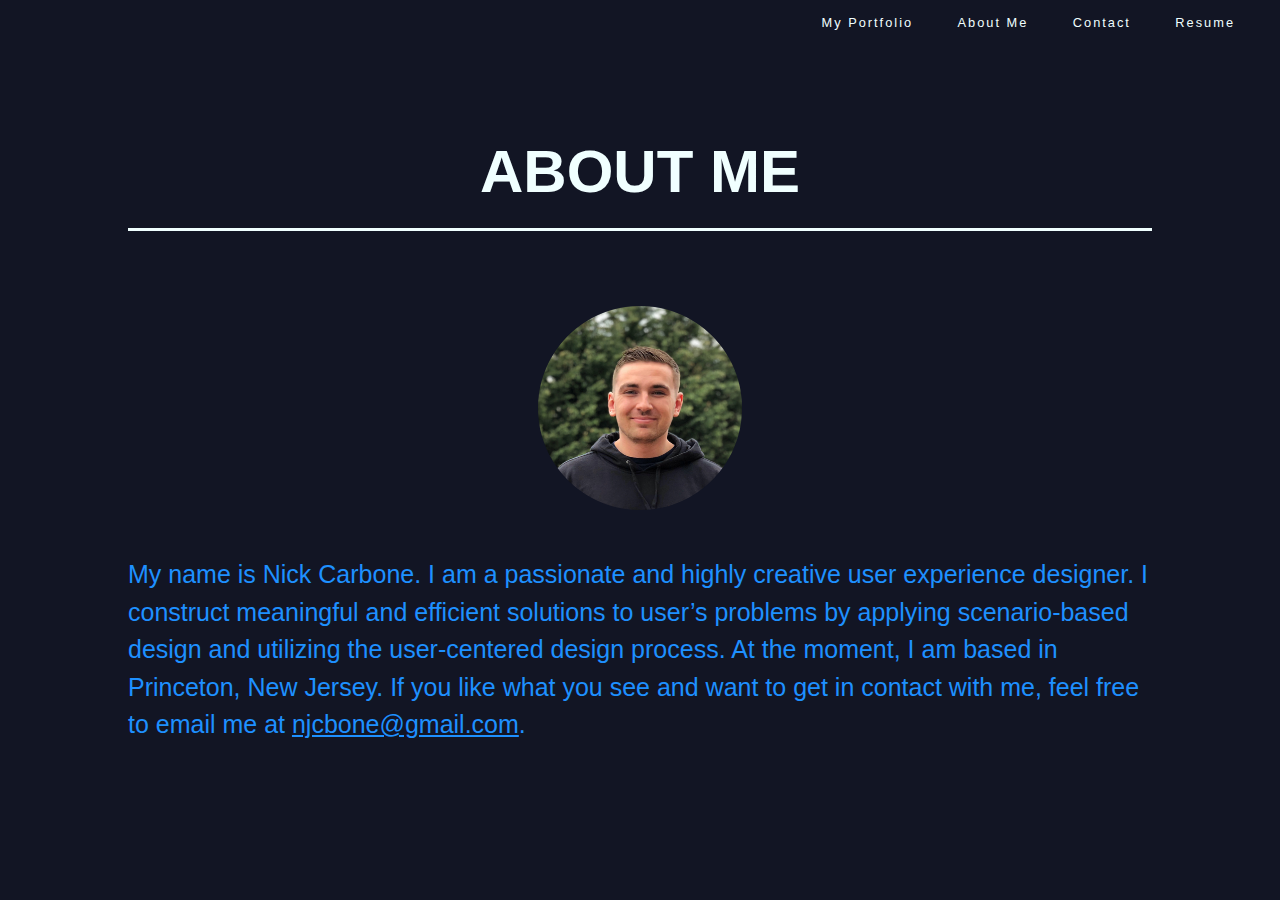
<file: aboutme.html>
<!DOCTYPE html>
<html>
<head>
    <title>About Me | Nick Carbone's Portfolio</title>
    <link href= " style2.css" type = "text/css" rel= "stylesheet">
    <link rel="icon" href="./site_images/self.png">
</head>

<body>
        <nav class="anni-nav">
      <div class = "borderLeftRight">
        <a href="./index.html">My Portfolio</a>
      </div>
          
      <div class = "borderLeftRight">         
        <a href="./aboutme.html">About Me</a>
      </div>
            
      <div class = "borderLeftRight">         
         <a href="./index.html#contact">Contact</a>
      </div>
              
      <div class = "borderLeftRight">         
        <a href="./Carbone_Nicholas_Resume.pdf" target="_blank">Resume</a>
      </div>
    </nav>
      
    <div class="wrapper">
      
    <div class = "landing-heading-1">  
      <div class = "underline">
        <h1 class = "uppercase">About Me</h1>
      </div>
    </div>
      <div class="set-image-center3">
          <img class = "img-set3" src = "site_images/self.png">
      </div>
        
    <h2>My name is Nick Carbone. I am a passionate and highly creative user experience designer. I construct meaningful and efficient solutions to user’s problems by applying scenario-based design and utilizing the user-centered design process. At the moment, I am based in Princeton, New Jersey. If you like what you see and want to get in contact with me, feel free to email me at <u>njcbone@gmail.com</u>.</h2>
    </div>

</body>
</html>
</file>
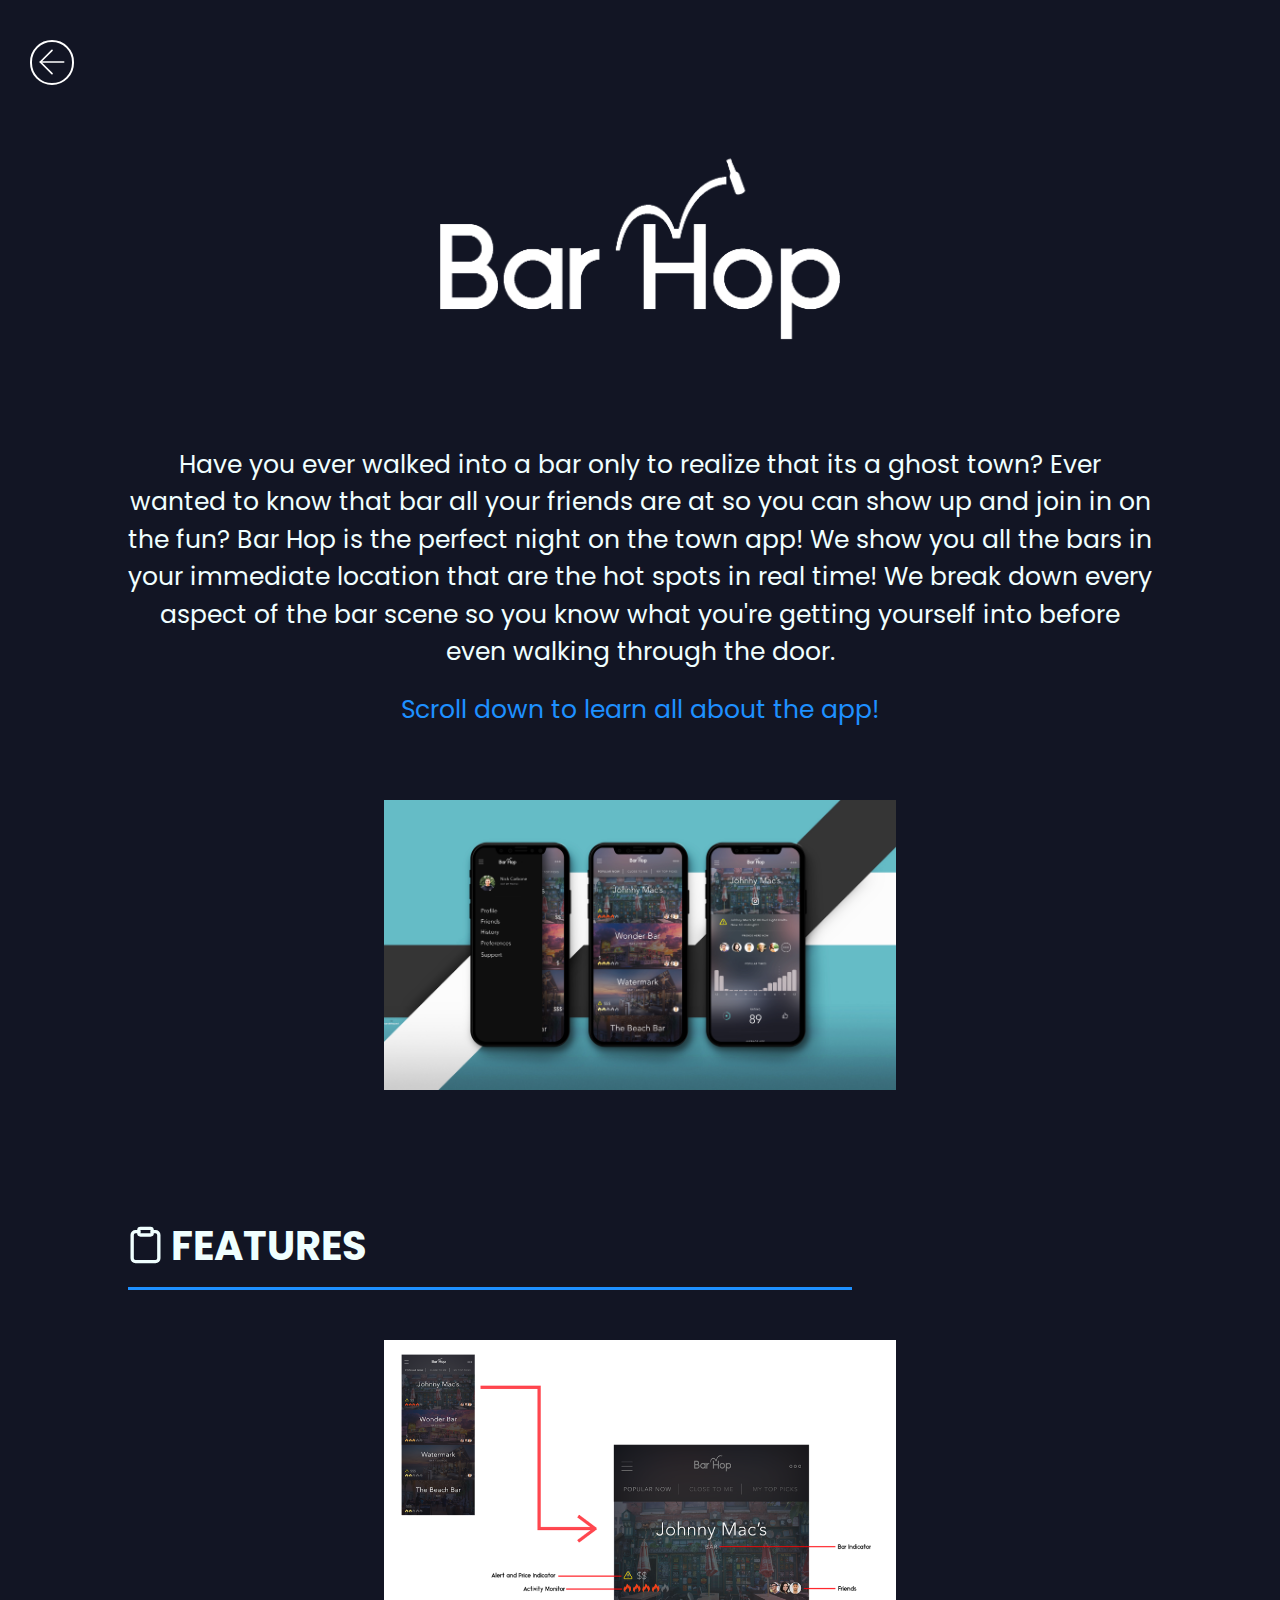
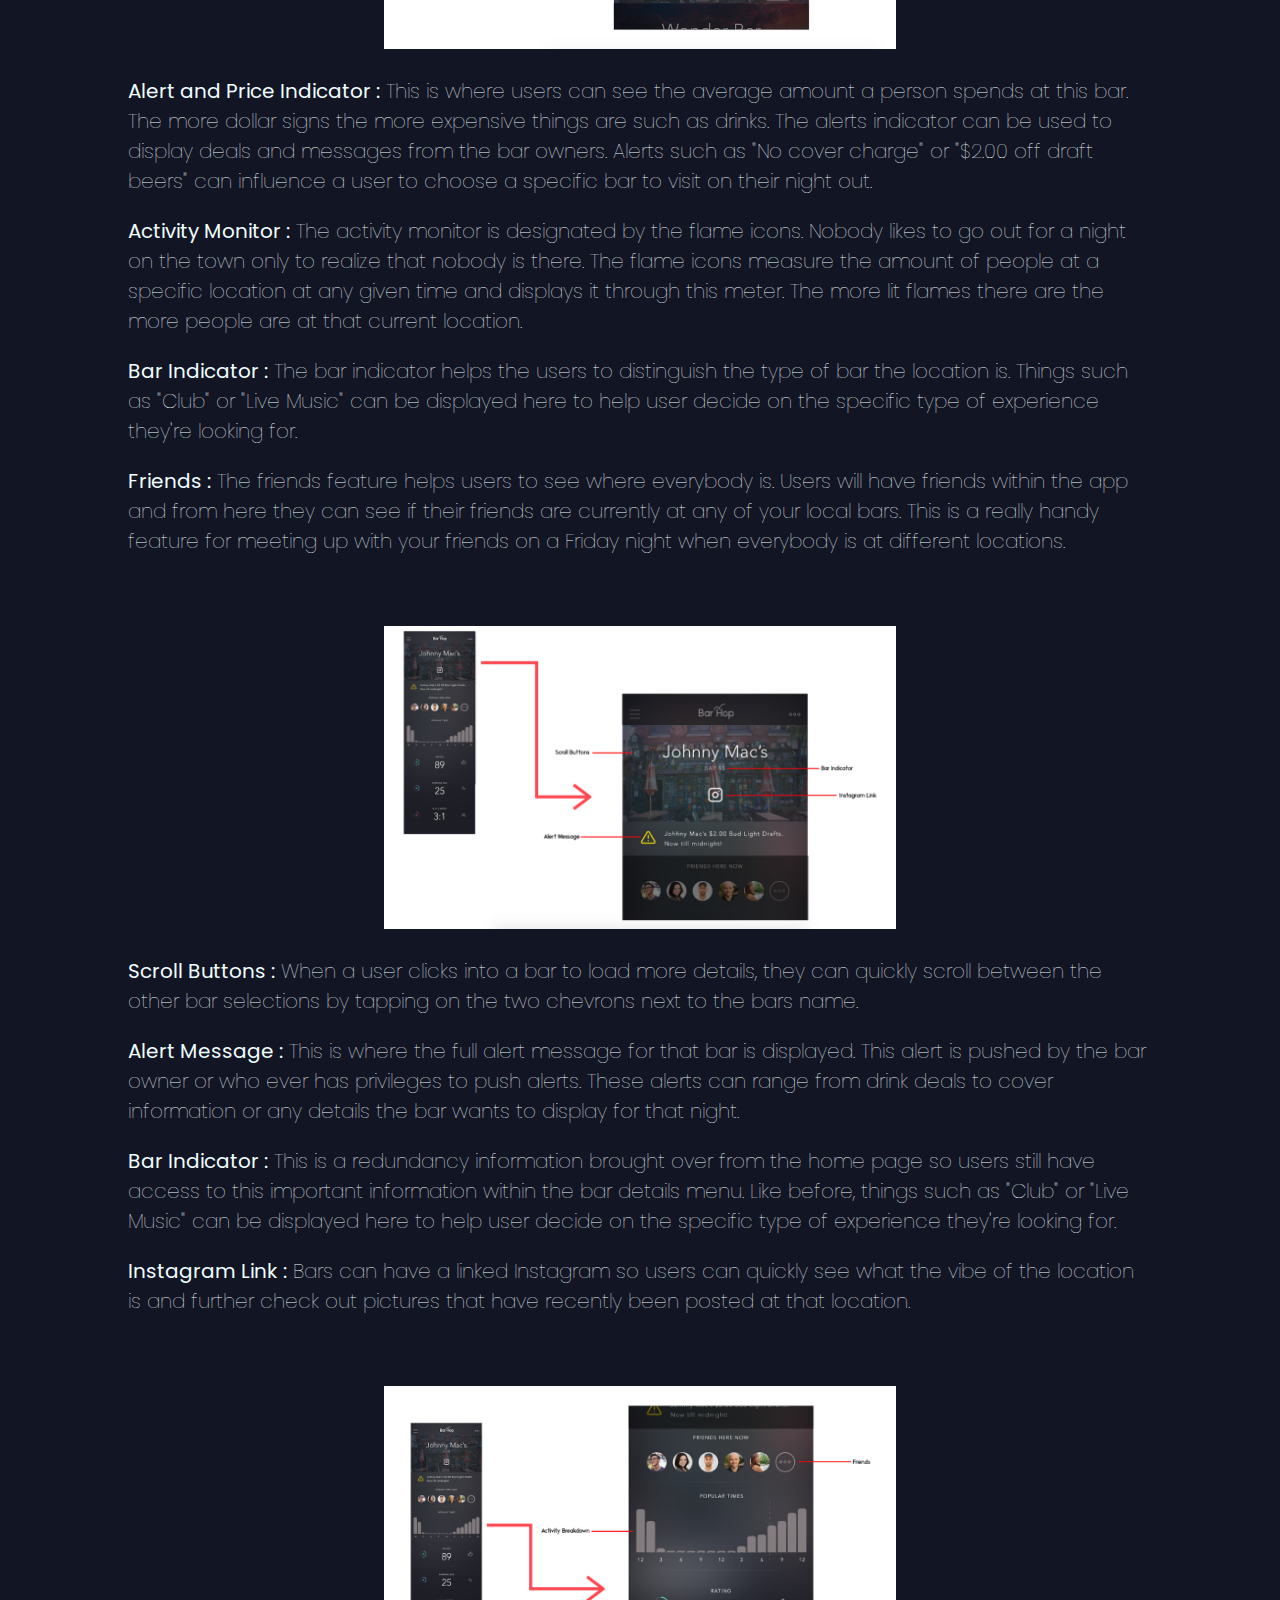
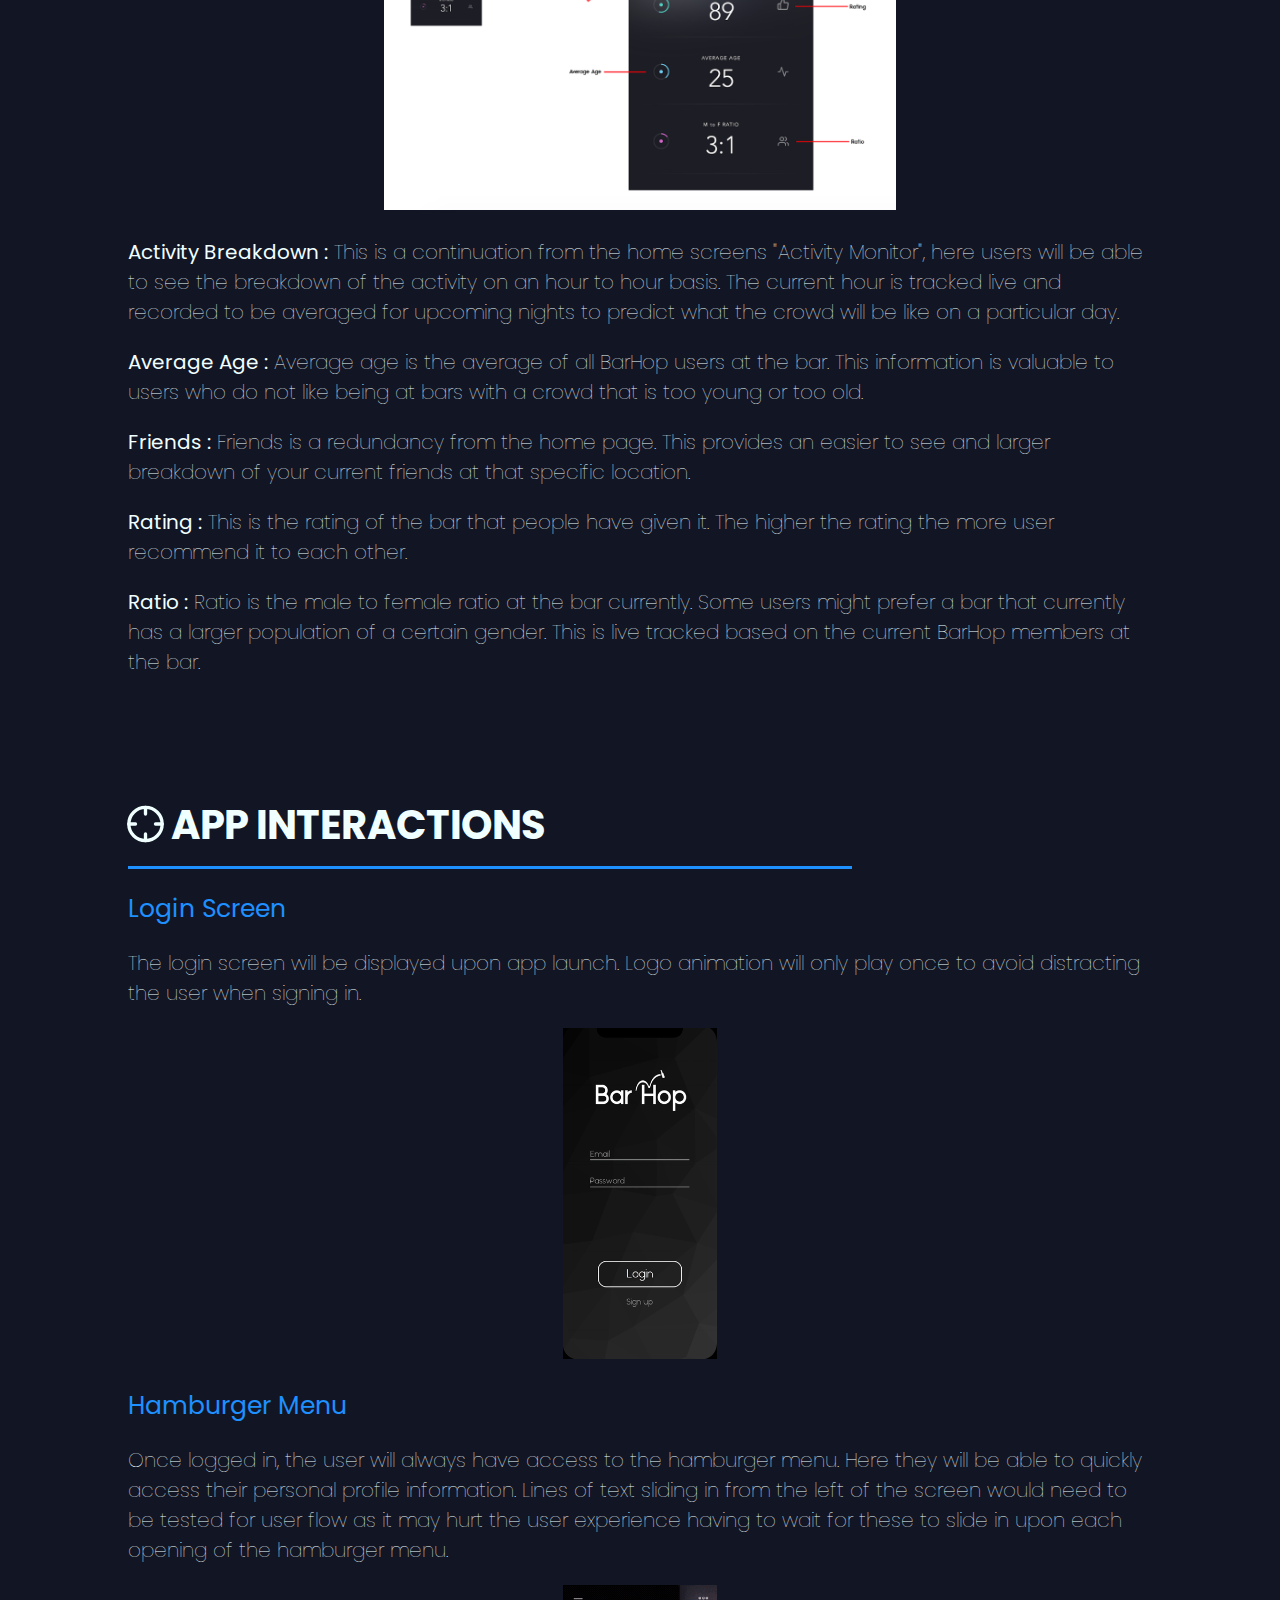
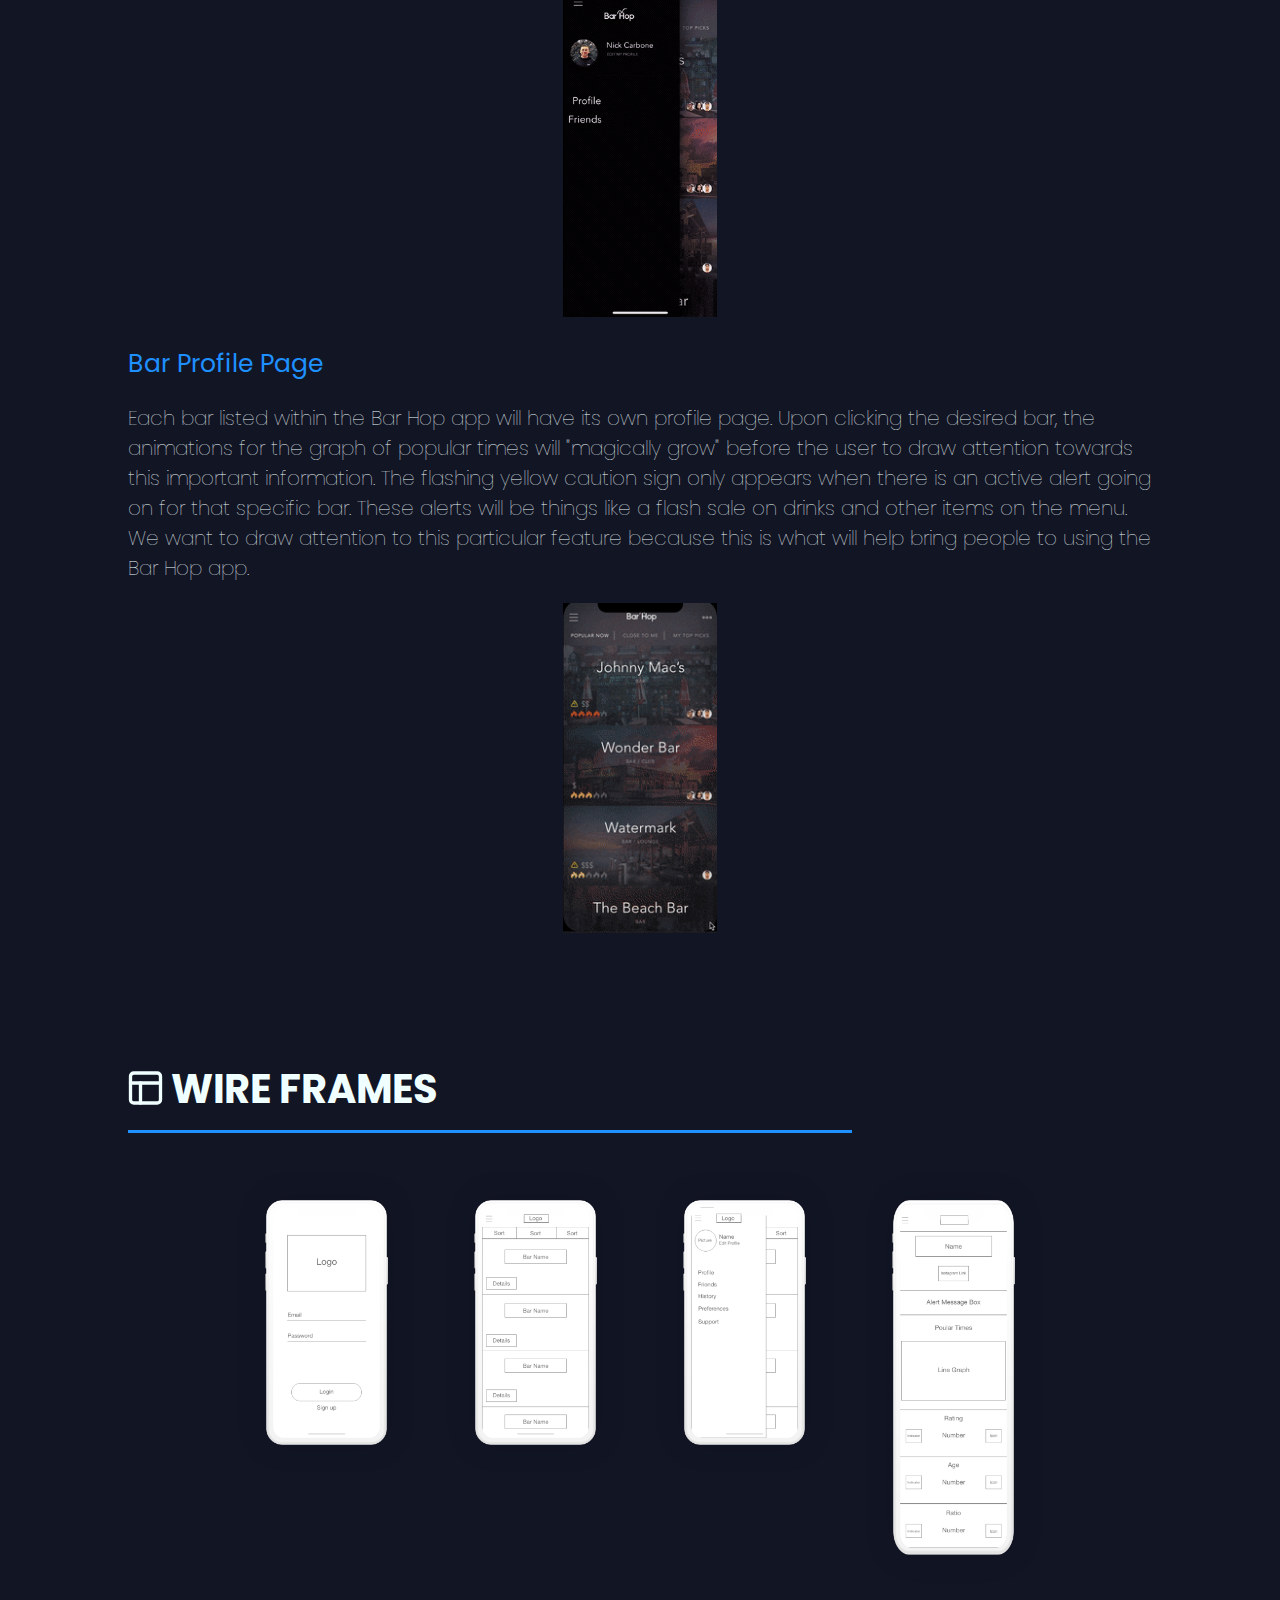
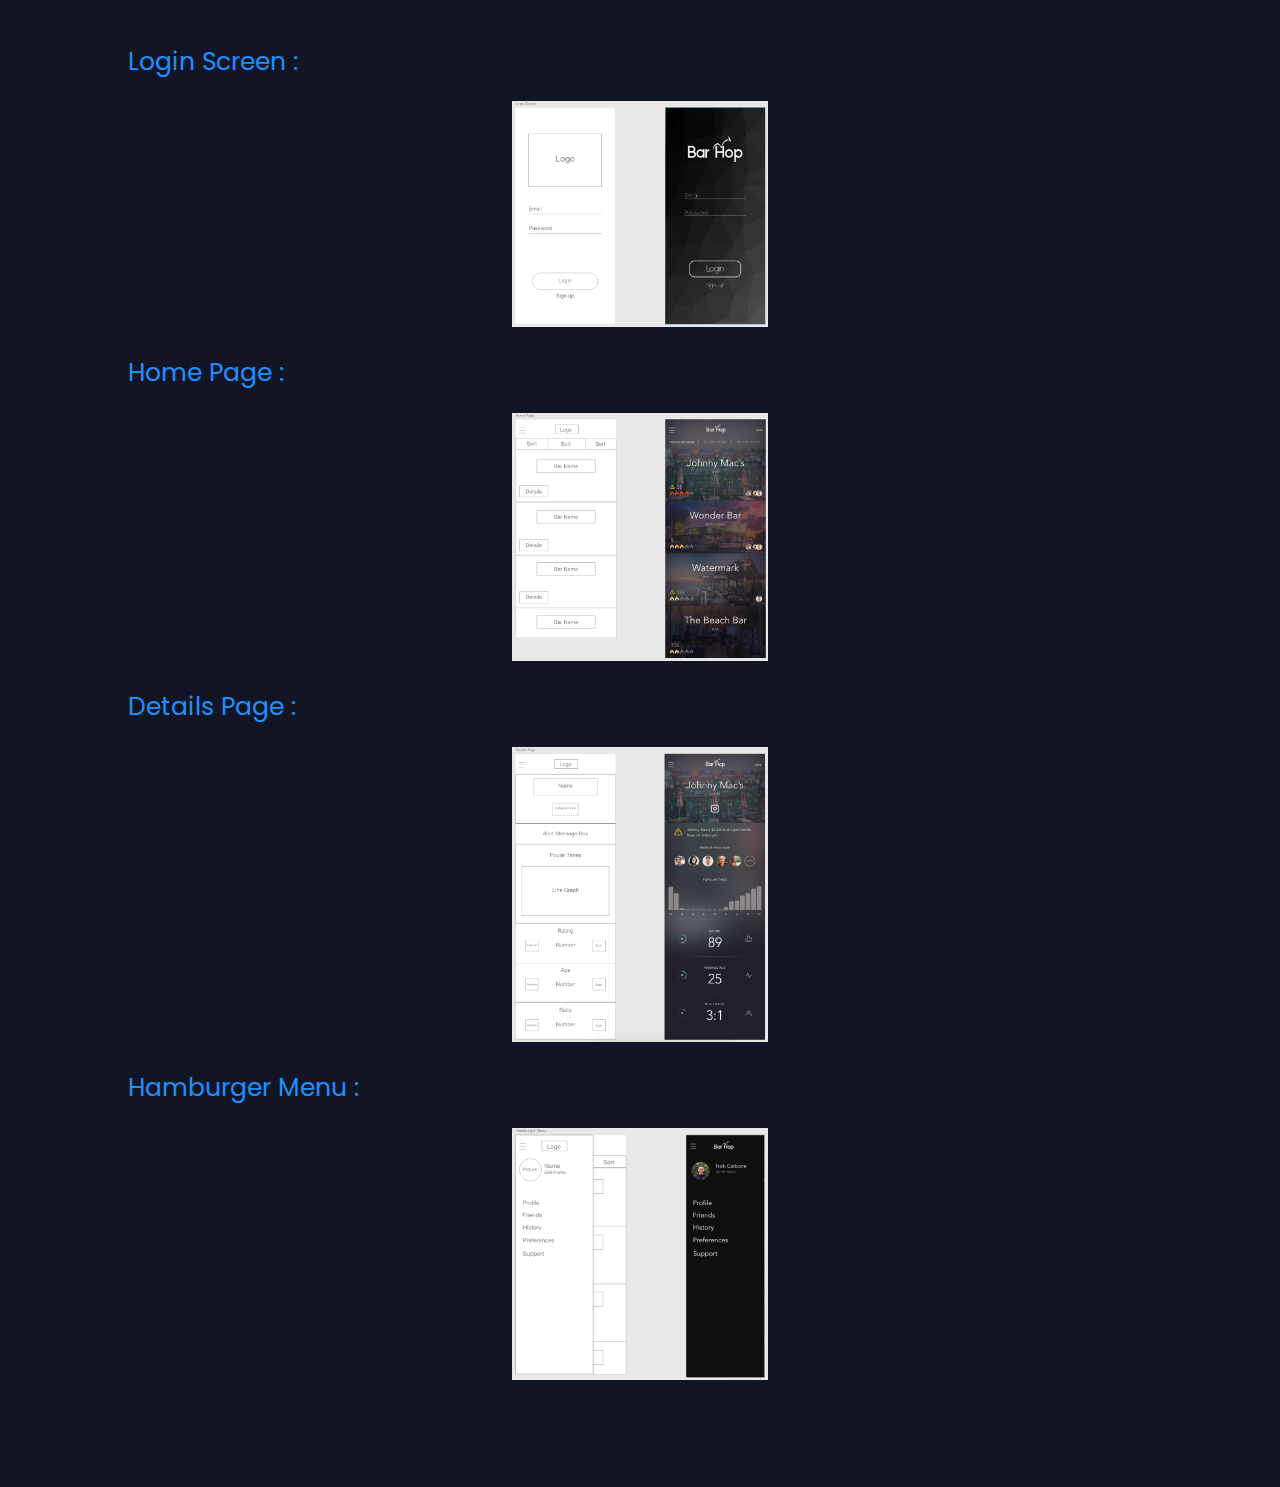
<file: Barhop.html>
<!DOCTYPE html>

<html>

  <head>
          <!-- Global site tag (gtag.js) - Google Analytics -->
<script async src="https://www.googletagmanager.com/gtag/js?id=UA-116277308-2"></script>
<script>
  window.dataLayer = window.dataLayer || [];
  function gtag(){dataLayer.push(arguments);}
  gtag('js', new Date());

  gtag('config', 'UA-116277308-2');
</script>
      
    <title>BarHop | Nick Carbone's Portfolio</title>
    <link href= " style2.css" type = "text/css" rel= "stylesheet">
    <link rel="icon" href="./site_images/self.png">
    <link href="https://fonts.googleapis.com/css2?family=Poppins:wght@200;300;400;500;700&display=swap" rel="stylesheet">
  </head>
  
  <body>
  
      <div class = "wrapper">
          
    <div class="backplate">
      <img class = "center-image" src = "site_images/Barhop-Images/BarHop_Logo_Motion_WHITE.gif">
    </div>
          
        
        <h2 class="description" id = "white">Have you ever walked into a bar only to realize that its a ghost town? Ever wanted to know that bar all your friends are at so you can show up and join in on the fun? Bar Hop is the perfect night on the town app! We show you all the bars in your immediate location that are the hot spots in real time! We break down every aspect of the bar scene so you know what you're getting yourself into before even walking through the&nbsp;door. </h2>
        
        <h2 class="description">Scroll down to learn all about the&nbsp;app!</h2>
      
    <div class="backplate">
      <img class = "center-image" src = "site_images/Barhop-Images/Barhop_Mockup_6.jpg">
    </div>
          
          
<!--      <div class="set-image-center3">-->
<!--        <img class = "img-set2" src = "site_images/Barhop-Images/app1.jpg">-->
<!--        <img class = "img-set2" src = "site_images/Barhop-Images/app2.jpg">-->
<!--        <img class = "img-set2" src = "site_images/Barhop-Images/app3.png">-->
<!--        <img class = "img-set2" src = "site_images/Barhop-Images/app4.png">-->
<!--      </div>-->
          
      <div class = "landing-heading-2"> 
        <div class = "underline-2">
          <h1 class = "uppercase"><svg xmlns="http://www.w3.org/2000/svg" width="35" height="35" viewBox="3 0 18 21" fill="none" stroke="currentColor" stroke-width="2" stroke-linecap="round" stroke-linejoin="round" class="feather feather-clipboard"><path d="M16 4h2a2 2 0 0 1 2 2v14a2 2 0 0 1-2 2H6a2 2 0 0 1-2-2V6a2 2 0 0 1 2-2h2"></path><rect x="8" y="2" width="8" height="4" rx="1" ry="1"></rect></svg>  Features</h1>
        </div>
      </div>
       
    <div class="backplate">
      <img class = "center-image" src = "site_images/Barhop-Images/feat1.png">
    </div>
          
      <p><strong>Alert and Price Indicator :</strong> This is where users can see the average amount a person spends at this bar. The more dollar signs the more expensive things are such as drinks. The alerts indicator can be used to display deals and messages from the bar owners. Alerts such as "No cover charge" or "$2.00 off draft beers" can influence a user to choose a specific bar to visit on their night&nbsp;out.</p>
          
      <p><strong>Activity Monitor :</strong> The activity monitor is designated by the flame icons. Nobody likes to go out for a night on the town only to realize that nobody is there. The flame icons measure the amount of people at a specific location at any given time and displays it through this meter. The more lit flames there are the more people are at that current&nbsp;location. </p>
          
      <p><strong>Bar Indicator :</strong> The bar indicator helps the users to distinguish the type of bar the location is. Things such as "Club" or "Live Music" can be displayed here to help user decide on the specific type of experience they're looking&nbsp;for.</p>
          
      <p><strong>Friends :</strong> The friends feature helps users to see where everybody is. Users will have friends within the app and from here they can see if their friends are currently at any of your local bars. This is a really handy feature for meeting up with your friends on a Friday night when everybody is at different&nbsp;locations.</p>
          
     <div class="backplate">   
      <img class = "center-image" src = "site_images/Barhop-Images/feat2.png">
     </div>
          
      <p><strong>Scroll Buttons :</strong> When a user clicks into a bar to load more details, they can quickly scroll between the other bar selections by tapping on the two chevrons next to the bars&nbsp;name.</p>
          
      <p><strong>Alert Message :</strong> This is where the full alert message for that bar is displayed. This alert is pushed by the bar owner or who ever has privileges to push alerts. These alerts can range from drink deals to cover information or any details the bar wants to display for that&nbsp;night.</p>
          
      <p><strong>Bar Indicator :</strong> This is a redundancy information brought over from the home page so users still have access to this important information within the bar details menu. Like before, things such as "Club" or "Live Music" can be displayed here to help user decide on the specific type of experience they're looking&nbsp;for.</p>
      
       <p><strong>Instagram Link :</strong> Bars can have a linked Instagram so users can quickly see what the vibe of the location is and further check out pictures that have recently been posted at that&nbsp;location.</p>
          
     <div class="backplate">   
       <img class = "center-image" src = "site_images/Barhop-Images/feat3.png">
     </div>
          
        <p><strong>Activity Breakdown :</strong> This is a continuation from the home screens "Activity Monitor", here users will be able to see the breakdown of the activity on an hour to hour basis. The current hour is tracked live and recorded to be averaged for upcoming nights to predict what the crowd will be like on a particular&nbsp;day.</p>
          
        <p><strong>Average Age :</strong> Average age is the average of all BarHop users at the bar. This information is valuable to users who do not like being at bars with a crowd that is too young or too&nbsp;old.</p>
          
        <p><strong>Friends :</strong> Friends is a redundancy from the home page. This provides an easier to see and larger breakdown of your current friends at that specific&nbsp;location. </p>
          
        <p><strong>Rating :</strong> This is the rating of the bar that people have given it. The higher the rating the more user recommend it to each&nbsp;other. </p>
          
        <p><strong>Ratio :</strong> Ratio is the male to female ratio at the bar currently. Some users might prefer a bar that currently has a larger population of a certain gender. This is live tracked based on the current BarHop members at the&nbsp;bar. </p>
          
          
        <div class = "landing-heading-2"> 
          <div class = "underline-2">
            <h1 class = "uppercase"><svg xmlns="http://www.w3.org/2000/svg" width="35" height="35" viewBox="3 0 18 21" fill="none" stroke="currentColor" stroke-width="2" stroke-linecap="round" stroke-linejoin="round" class="feather feather-crosshair"><circle cx="12" cy="12" r="10"></circle><line x1="22" y1="12" x2="18" y2="12"></line><line x1="6" y1="12" x2="2" y2="12"></line><line x1="12" y1="6" x2="12" y2="2"></line><line x1="12" y1="22" x2="12" y2="18"></line></svg>  App Interactions</h1>
          </div>
        </div>
          
        <h2>Login Screen</h2>
          
        <p>The login screen will be displayed upon app launch. Logo animation will only play once to avoid distracting the user when signing&nbsp;in.</p>
          
     <div class="backplate"> 
        <img class = "center-image2" src = "site_images/Barhop-Images/inter1.gif">
     </div>
          
        <h2>Hamburger Menu</h2>
          
        <p>Once logged in, the user will always have access to the hamburger menu. Here they will be able to quickly access their personal profile information. Lines of text sliding in from the left of the screen would need to be tested for user flow as it may hurt the user experience having to wait for these to slide in upon each opening of the hamburger&nbsp;menu.</p>
          
     <div class="backplate">
        <img class = "center-image2" src = "site_images/Barhop-Images/inter2.gif">
     </div>
          
        <h2>Bar Profile Page</h2>
          
        <p>Each bar listed within the Bar Hop app will have its own profile page. Upon clicking the desired bar, the animations for the graph of popular times will "magically grow" before the user to draw attention towards this important information. The flashing yellow caution sign only appears when there is an active alert going on for that specific bar. These alerts will be things like a flash sale on drinks and other items on the menu. We want to draw attention to this particular feature because this is what will help bring people to using the Bar Hop&nbsp;app.</p>
         
     <div class="backplate">      
        <img class = "center-image2" src = "site_images/Barhop-Images/inter3.gif">
     </div>
          
        <div class = "landing-heading-2"> 
          <div class = "underline-2">
            <h1 class = "uppercase"><svg xmlns="http://www.w3.org/2000/svg" width="35" height="35" viewBox="3 0 18 21" fill="none" stroke="currentColor" stroke-width="2" stroke-linecap="round" stroke-linejoin="round" class="feather feather-layout"><rect x="3" y="3" width="18" height="18" rx="2" ry="2"></rect><line x1="3" y1="9" x2="21" y2="9"></line><line x1="9" y1="21" x2="9" y2="9"></line></svg>  Wire Frames</h1>
          </div>
        </div>
          
      <div class="set-image-center3">
        <img class = "img-set3" src = "site_images/Barhop-Images/wire1.png">
        <img class = "img-set3" src = "site_images/Barhop-Images/wire2.png">
        <img class = "img-set3" src = "site_images/Barhop-Images/wire3.png">
        <img class = "img-set3" src = "site_images/Barhop-Images/wire4.png">
      </div>
          
      <h2>Login Screen :</h2>
        <div class="backplate"> 
          <img class = "center-image3" src = "site_images/Barhop-Images/comp1.png">
        </div>
      <h2>Home Page :</h2>
        <div class="backplate"> 
          <img class = "center-image3" src = "site_images/Barhop-Images/comp2.png">
        </div>
      <h2>Details Page :</h2>
        <div class="backplate"> 
          <img class = "center-image3" src = "site_images/Barhop-Images/comp3.png">
        </div>
      <h2>Hamburger Menu :</h2>
        <div class="backplate"> 
          <img class = "center-image3" src = "site_images/Barhop-Images/comp4.png">
        </div>
          
        <a href="./index.html#start-projects" class="float"><svg xmlns="http://www.w3.org/2000/svg" width="40" height="40" viewBox="0 0 24 24" fill="none" stroke="currentColor" stroke-width="1" stroke-linecap="round" stroke-linejoin="round" class="feather feather-arrow-left"><line x1="19" y1="12" x2="5" y2="12"></line><polyline points="12 19 5 12 12 5"></polyline></svg></a>
          
    </div>
    <div class="footer-spacing">
    
</div>
  
  </body>
</html>
</file>
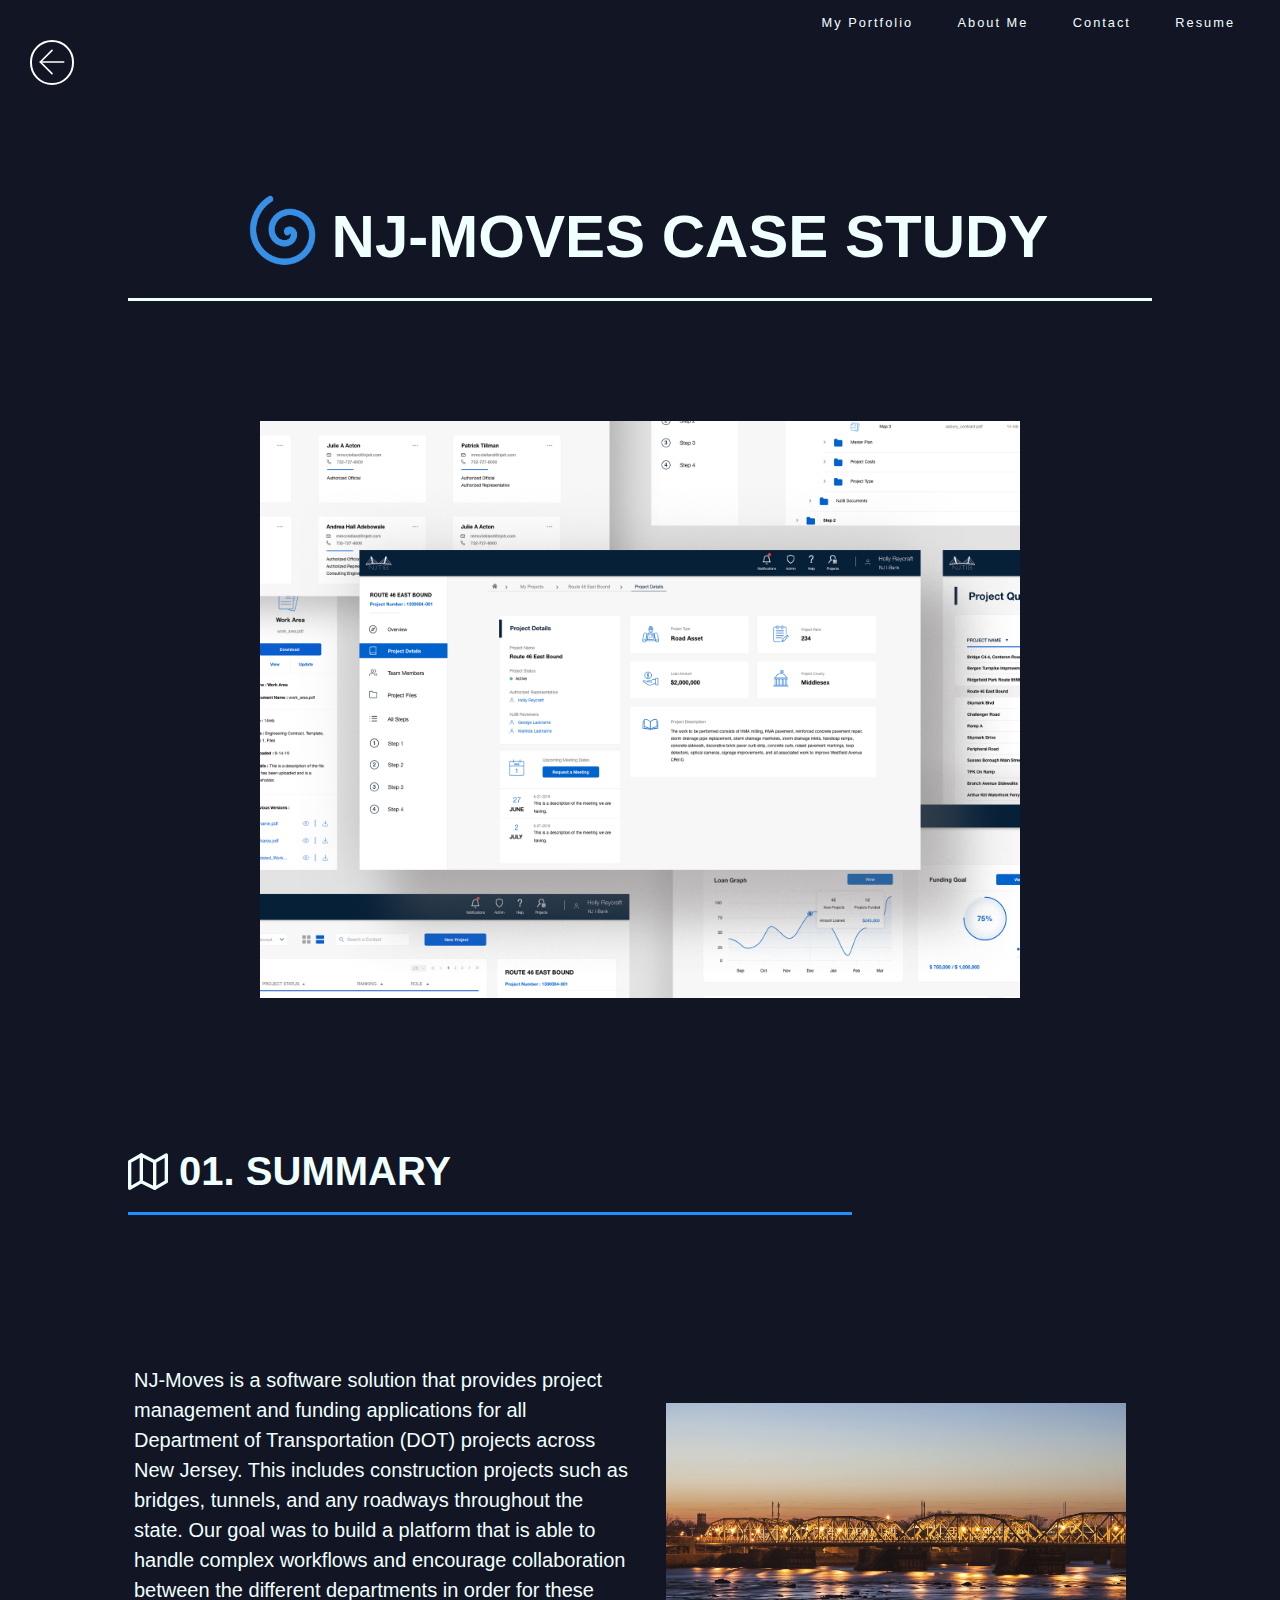
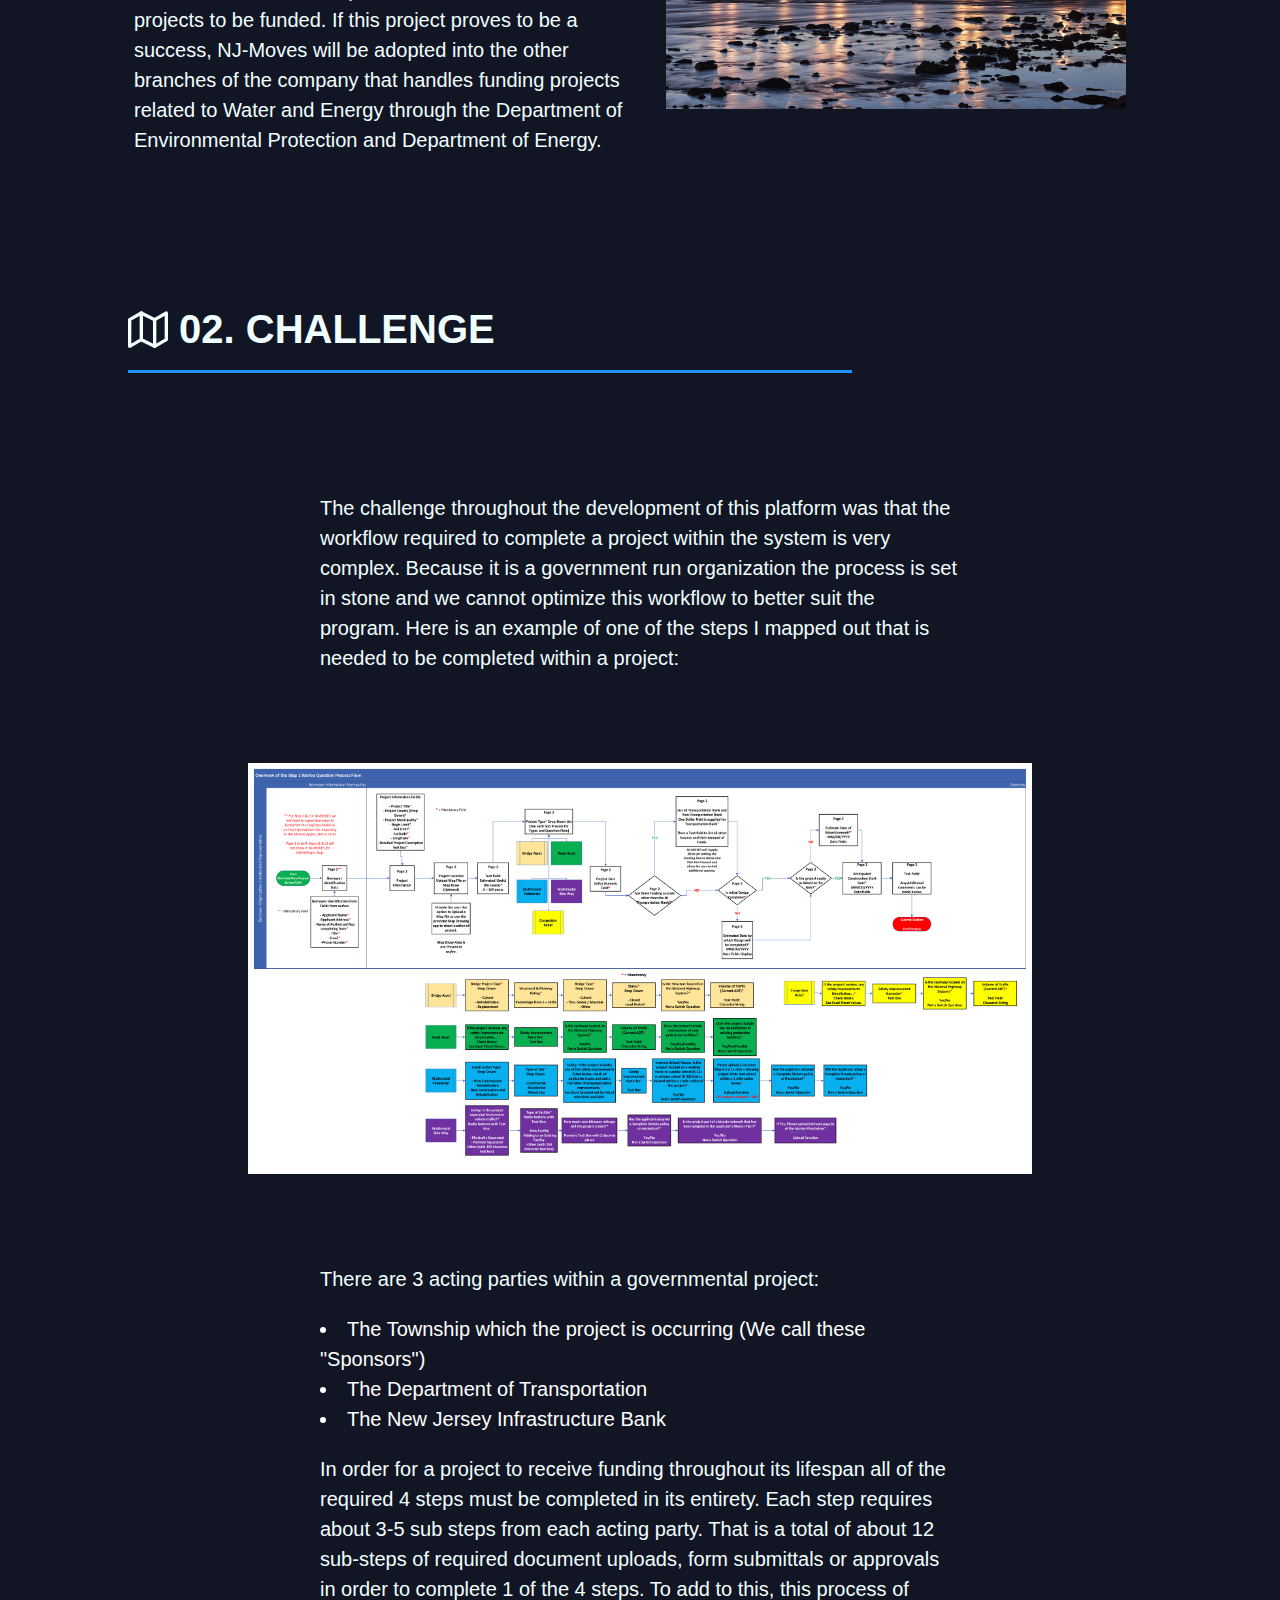
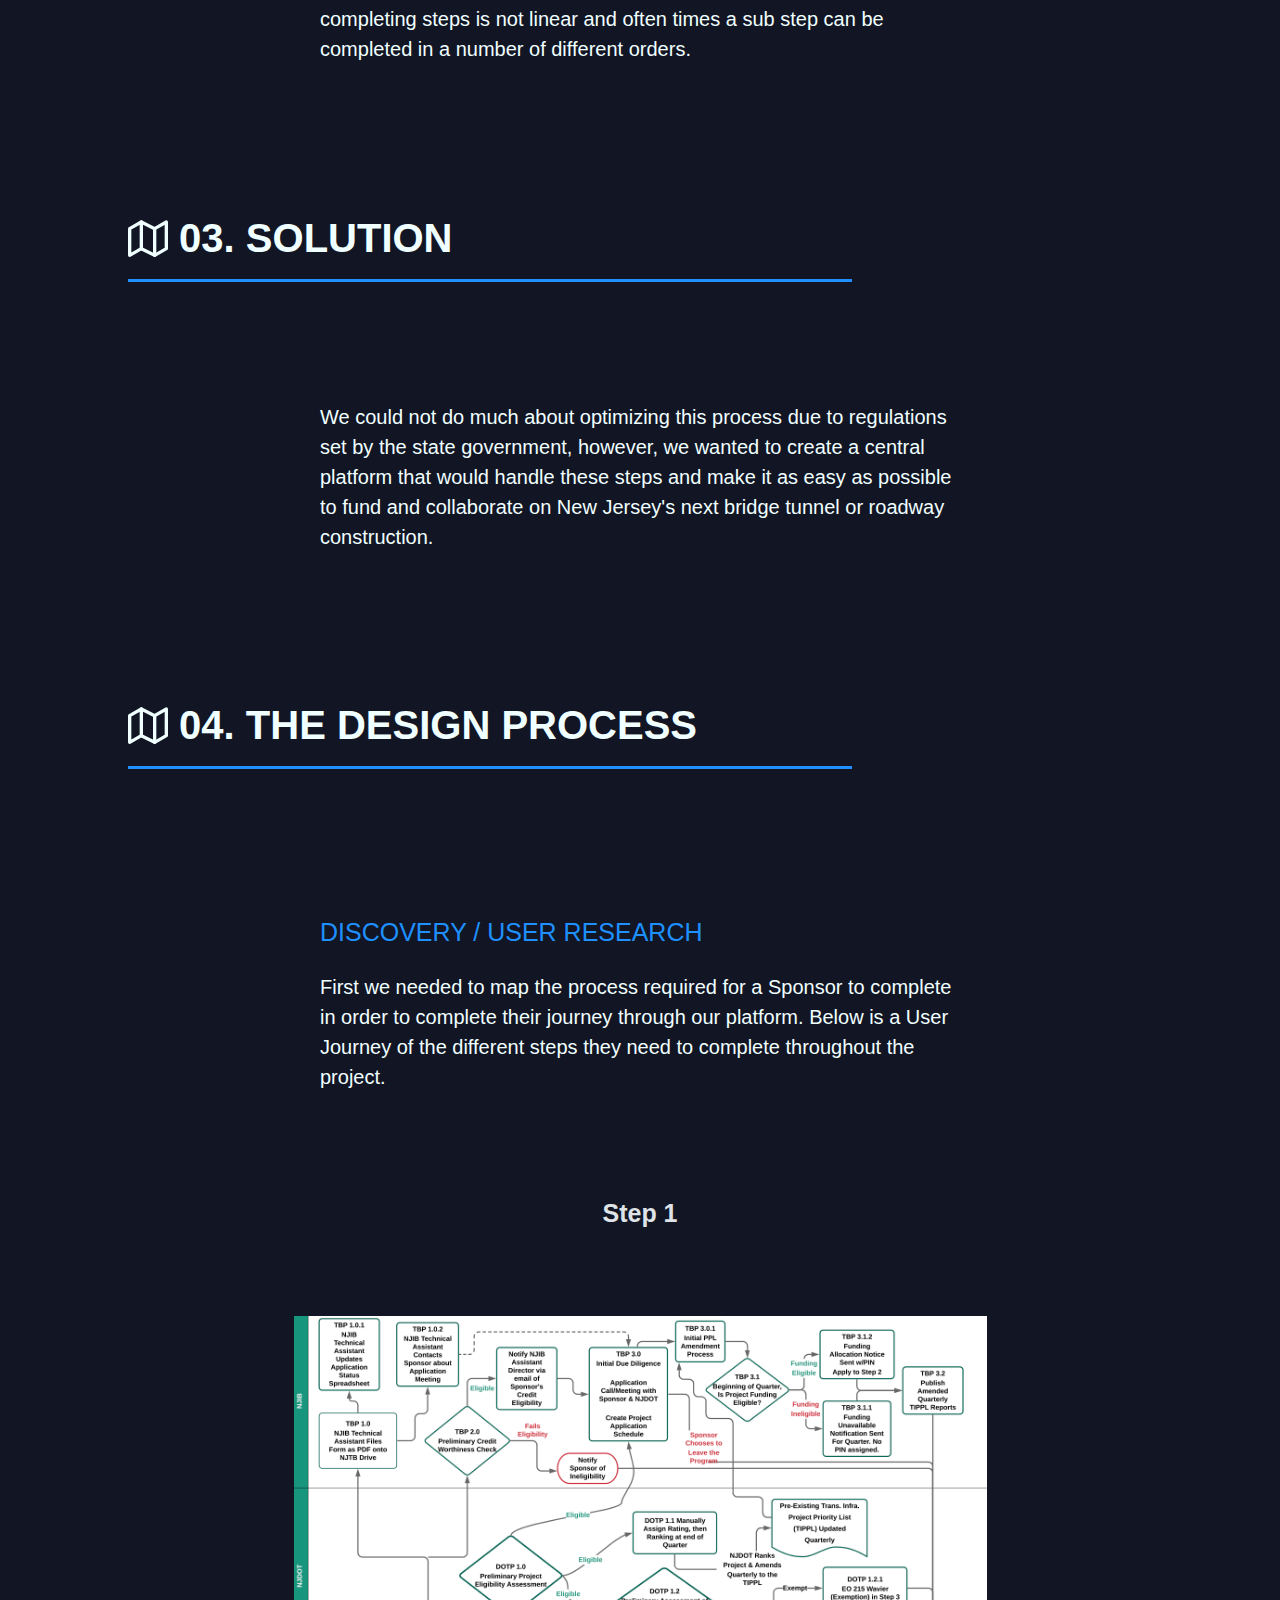
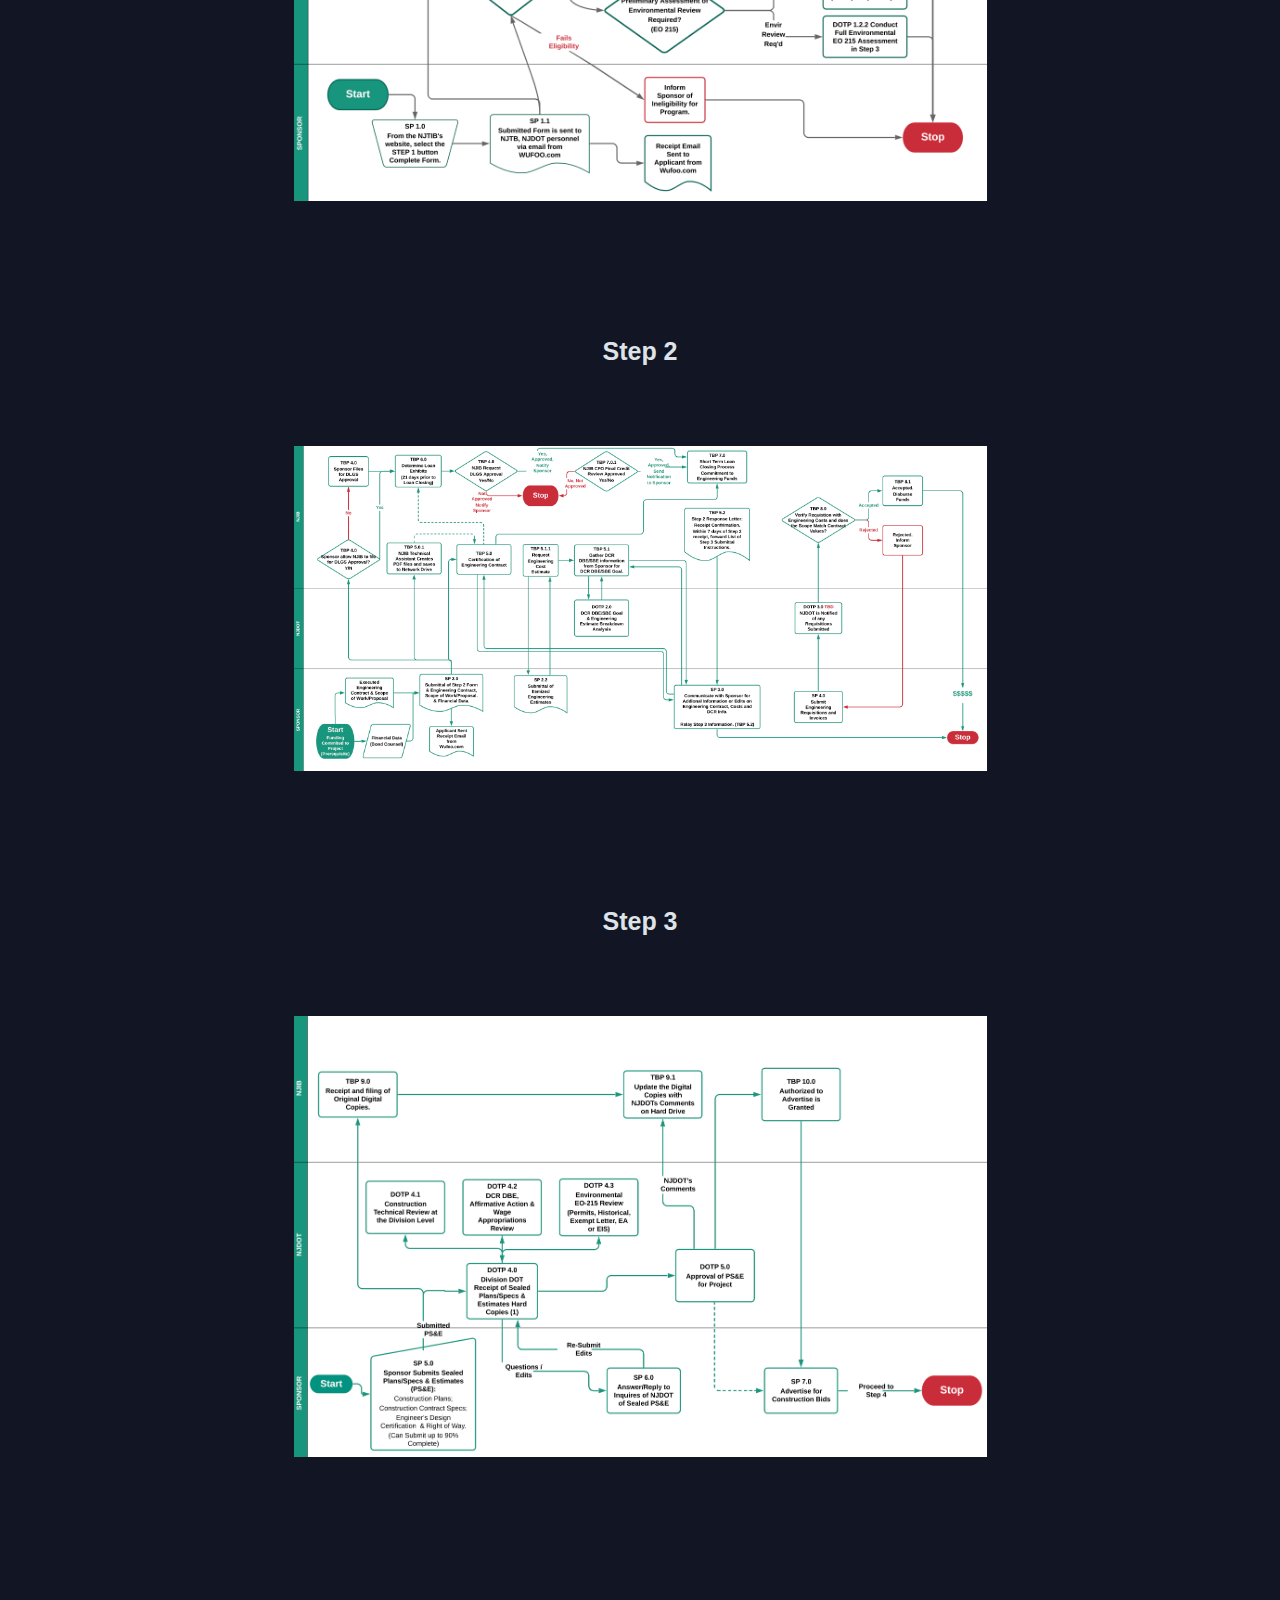
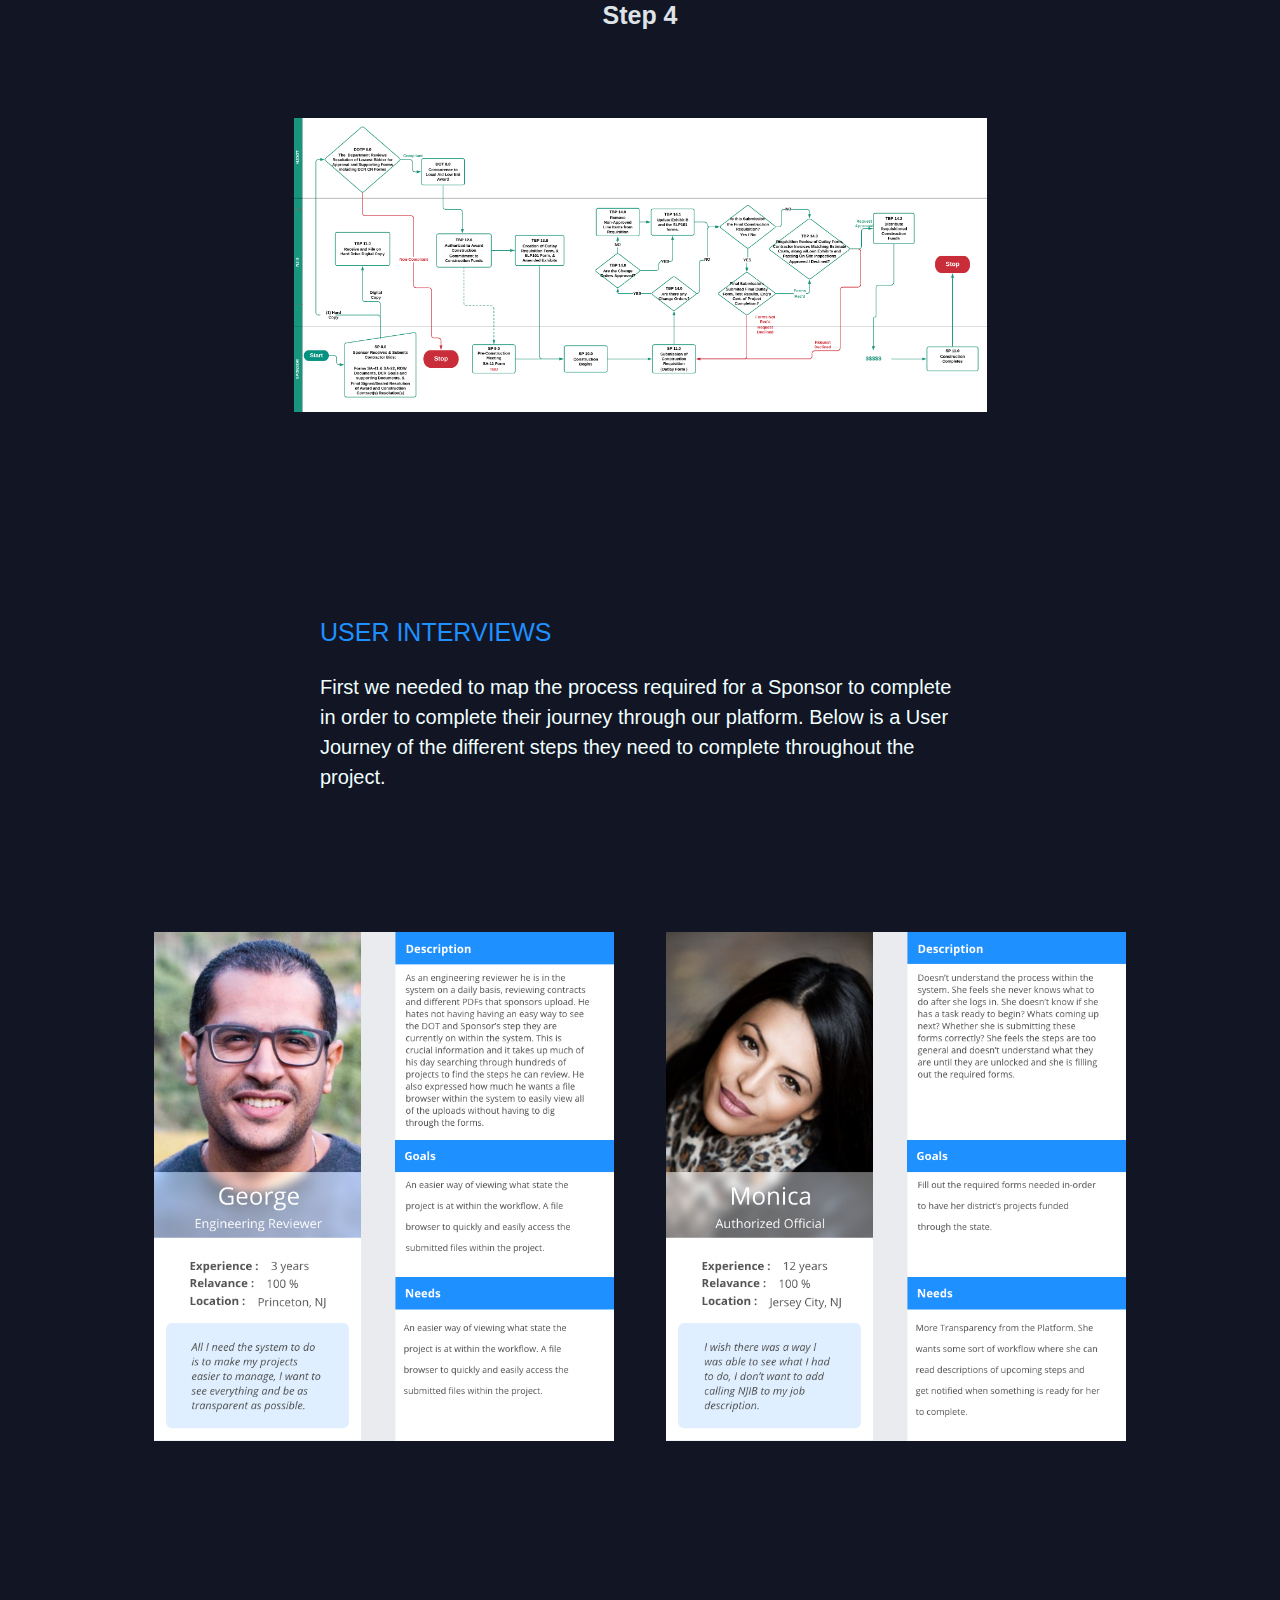
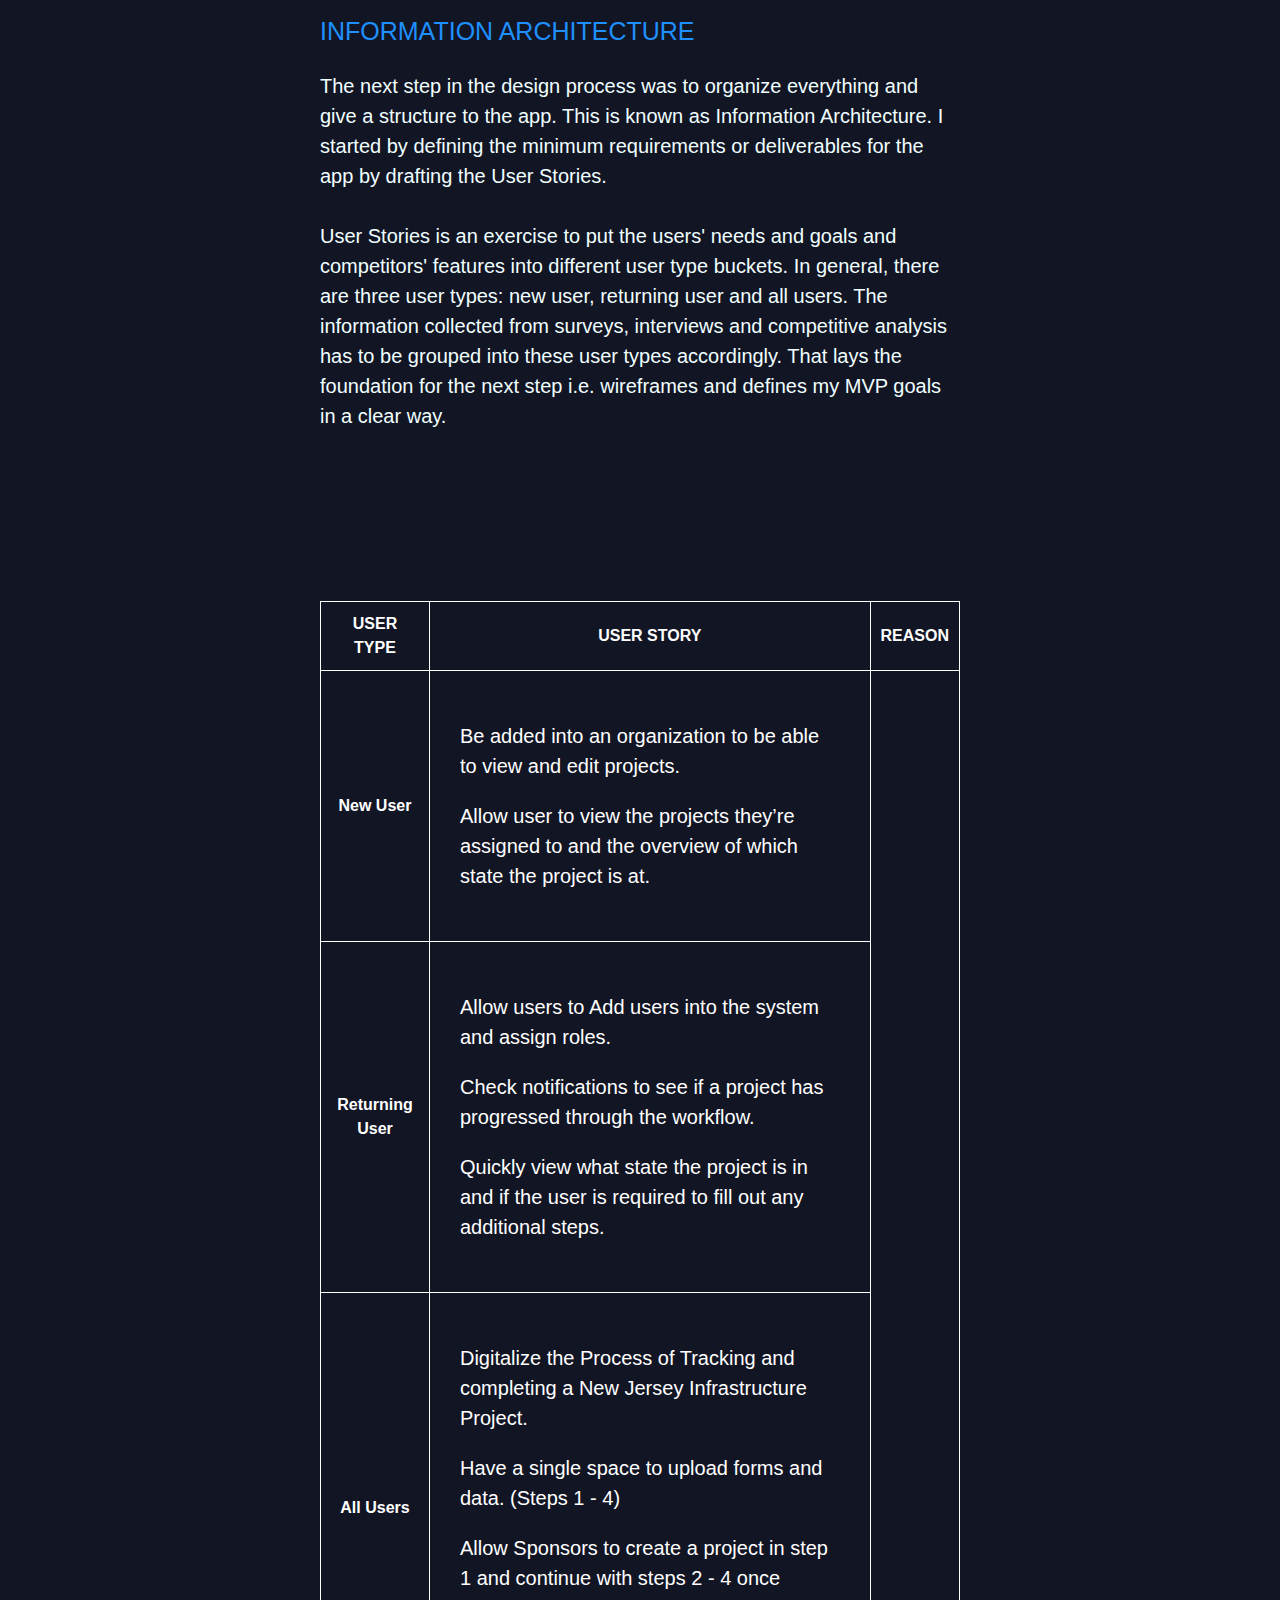
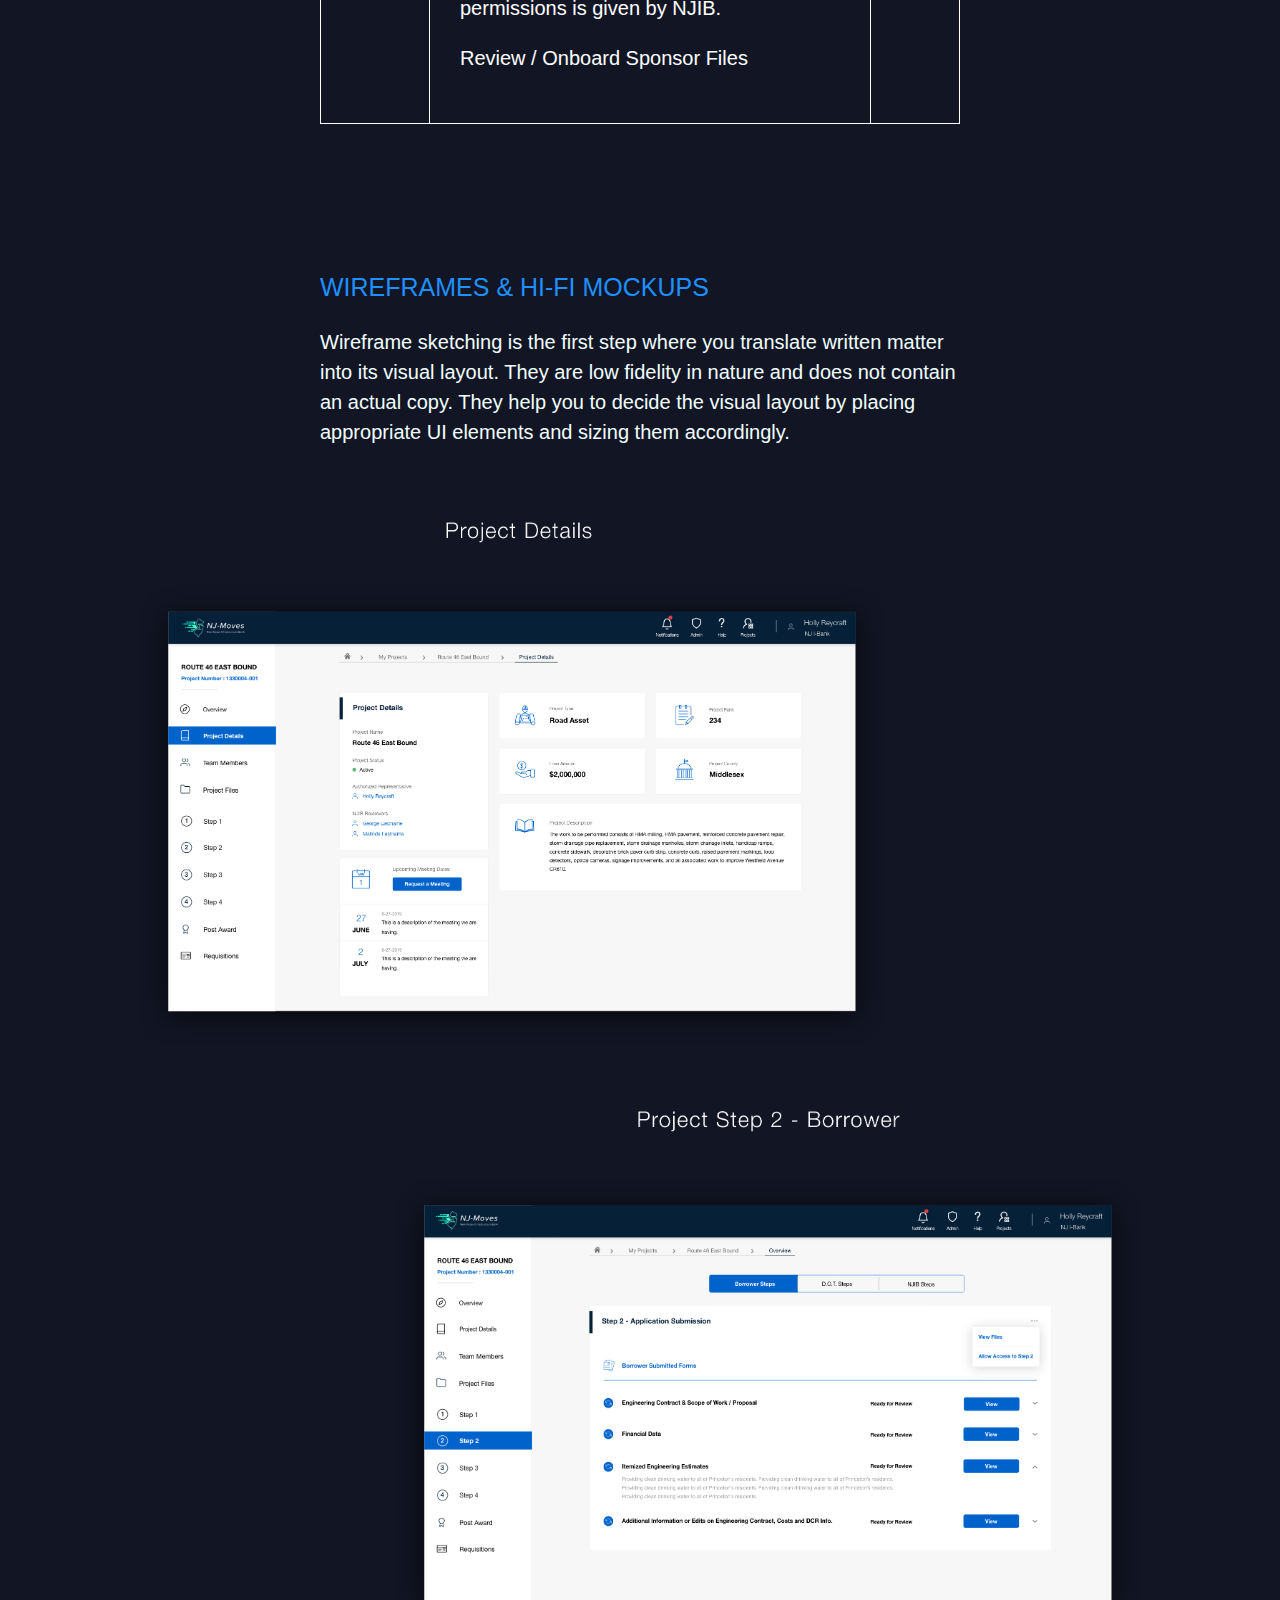
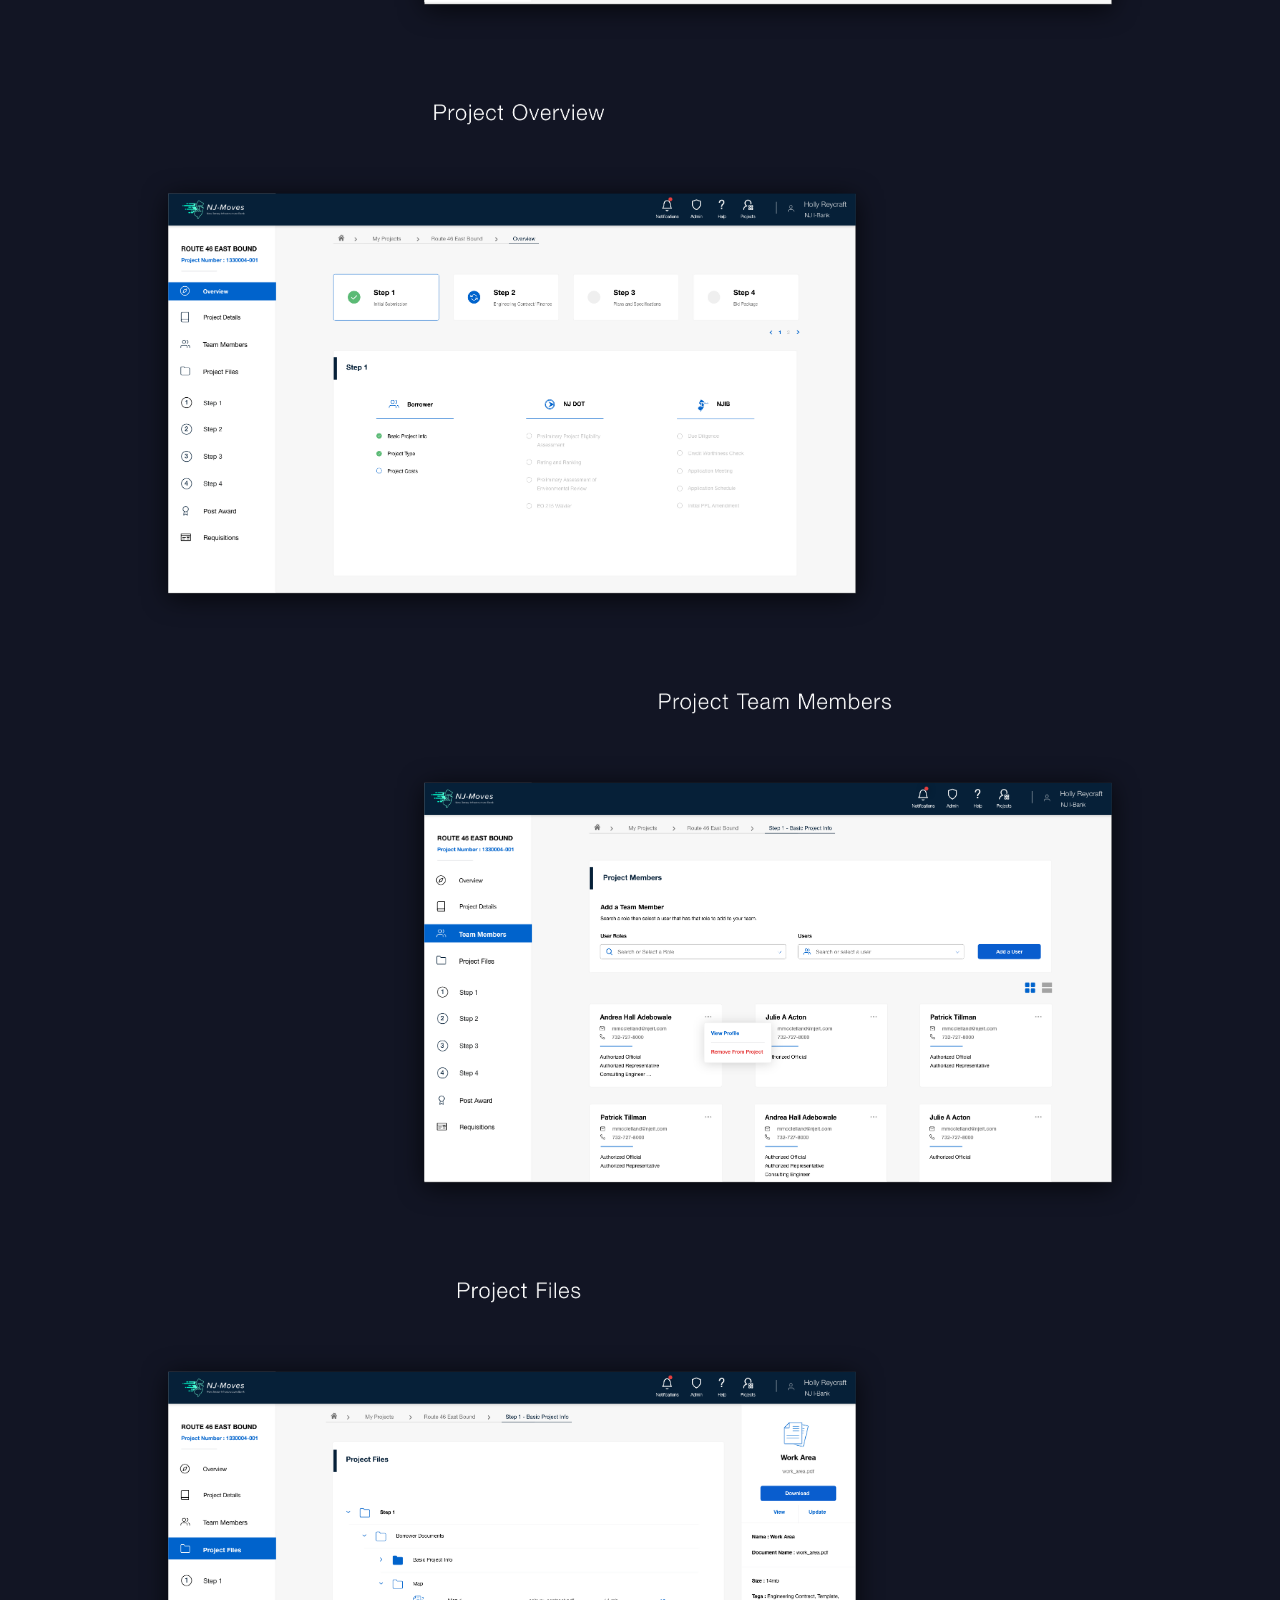
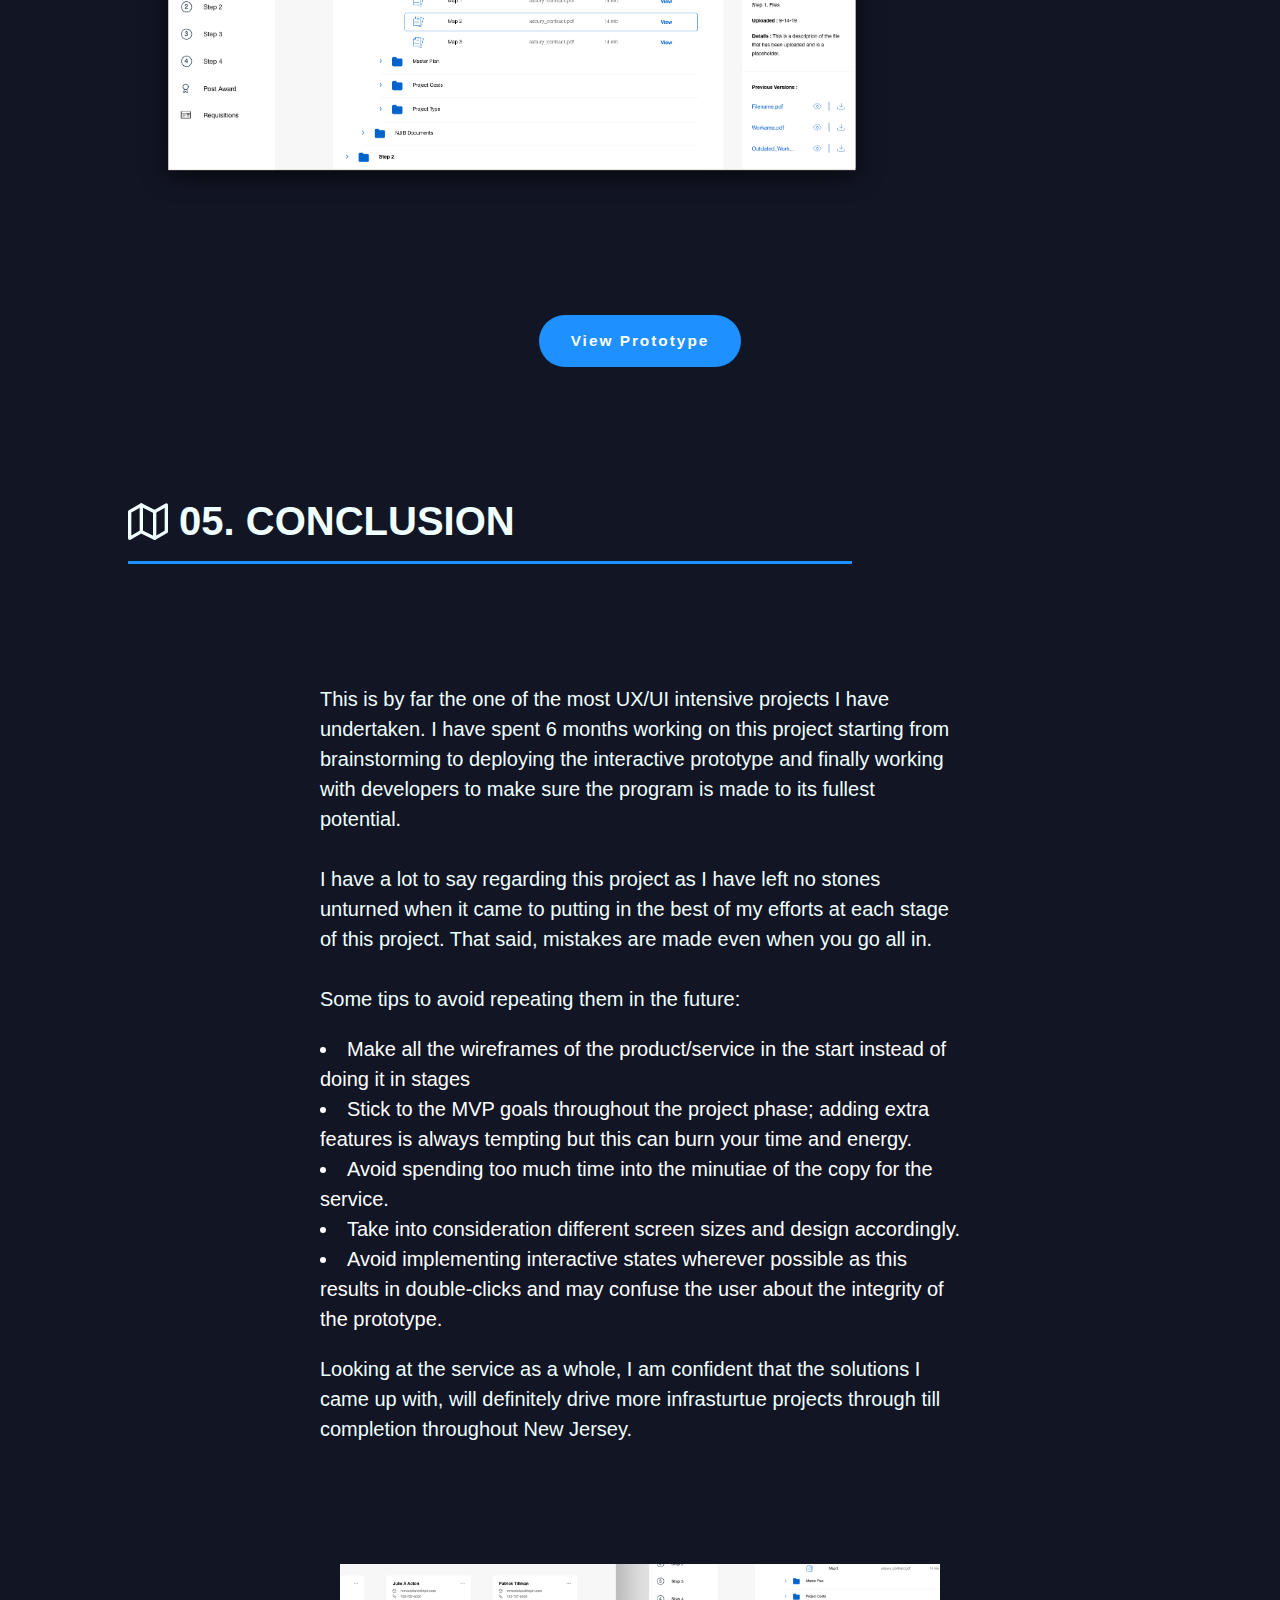
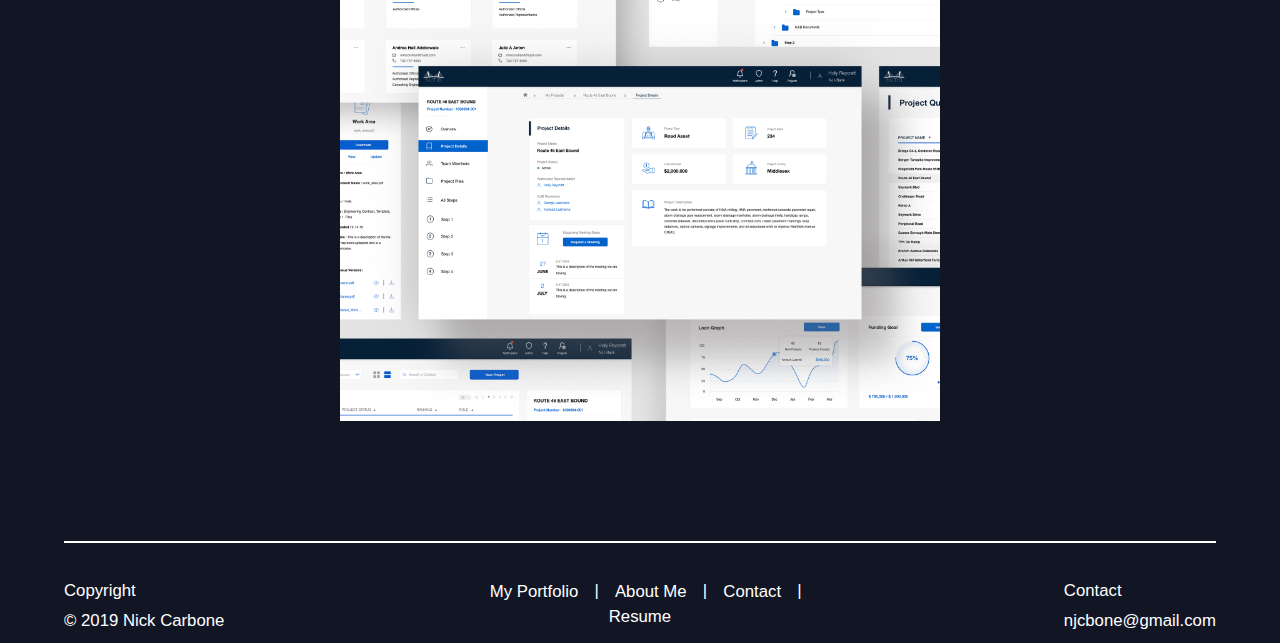
<file: nj-moves.html>
<!DOCTYPE html>

<html>

<head>

    <!-- Global site tag (gtag.js) - Google Analytics -->
    <script async src="https://www.googletagmanager.com/gtag/js?id=UA-116277308-2"></script>
    <script>
        window.dataLayer = window.dataLayer || [];

        function gtag() {
            dataLayer.push(arguments);
        }
        gtag('js', new Date());

        gtag('config', 'UA-116277308-2');

    </script>

    <title>HotTub | Nick Carbone's Portfolio</title>
    <link href=" style2.css" type="text/css" rel="stylesheet">
    <link rel="icon" href="./site_images/self.png">

</head>

<body>

    <!--<div style="position: absolute; width: 100vw; overflow: hidden;">
        <svg xmlns="http://www.w3.org/2000/svg" width="5000" height="7262.752" viewBox="0 4000 7195.722 7262.752">
            <g id="Group_1" data-name="Group 1" transform="translate(0 18248.619)" opacity="0.10">
                <g id="Patterns" transform="matrix(0.809, -0.588, 0.588, 0.809, -175.949, -15295.035)">
                    <g id="Whangaehu" transform="translate(0 0)">
                        <g id="Shape" transform="translate(0 0)">
                            <path id="Path_993" data-name="Path 993" d="M3933.789,2841c54.982,104.089,151.448,181.024,231.522,253.428,115.232,104.233,234.086,202.673,351.152,303.953,110.693,95.773,221.622,192.637,324.132,301.4,62.507,66.325,140.935,145.639,170.543,243.736,64.224,212.624-281.284,180.364-366.58,185.927-212.051,13.764-452.462,16.918-648.639,128.864-122.5,69.909-172.825,185.841-146.7,346.792,9.03,55.687,25.3,103.23,4.7,158.629-23.822,64.117-78.616,104.089-128.848,132.305-157.351,88.4-343.344,107.186-513.912,122.813-176.211,16.144-359.806,27.528-530.35,15.714-68.2-4.7-146.7,21.994-214.19,42.467-103.85,31.542-206.642,67.931-309.975,101.767-210,68.819-425.465,135.115-643.936,142.656-157.727,5.448-322.18-24.087-453.4-138.241-132.987-115.76-191.991-295.207-265.739-465.792-127.367-294.92-299.392-653.5-594.057-715.808-44.682-9.463-87.623-4.33-132.258-6.652-22.952-1.176-49.079-4.9-60.72-32.517-30.219-71.687,52.583-202.76,80.451-257.671,76.994-151.747,163.559-296.067,244.245-444.889,64.083-118.169,145.31-249.47,170.1-389.547,30.078-169.984-166.452-290.934-235.567-410.623-119.818-207.548,107.189-325.8,219.106-424.759,128.519-113.609,234.6-320.871,119.395-496.647-44.07-67.214-98.3-107.272-117.984-194.989-30.783-137.18-7.5-293.945,17.473-429.548,37.627-203.849,97.171-405.49,178.116-589.725C739.86,192.143,836.067-14.688,976.956.825,1071.8,11.176,1168.218,49,1260.568,82.433c138.278,50.037,274.817,107.072,410.626,166.314,313.5,136.377,623.547,286.748,927.5,452.144,207.395,112.893,785.907,574.241,829.437,590.7,129.789,49.034,277.356,40.4,411.167,32.8,178-10.094,355.1-36.245,532.067-60.475,84.236-11.47,168.9-25.492,253.581-31.141,60.273-4.015,139.431-7.455,192.226,35.3,103.051,83.415-11.758,274.274-59.239,355.022-145.451,247.549-329.447,461.922-501.965,681.111-84.66,107.617-170.614,215.061-247.467,331.309C3977.507,2682.46,3899.807,2776.714,3933.789,2841Z" transform="translate(5019.047 5322.07) rotate(180)" fill="none" stroke="#00a7fd" stroke-width="5" fill-rule="evenodd" />
                            <path id="Path_995" data-name="Path 995" d="M3447.749,2292.094c138.749,184.171,305.907,335.474,454.863,507.818,66.788,77.274,134.234,158.336,185.124,252.6,27.374,50.692,56.441,114.5,48.892,177.51-21.659,180.841-277.781,164.508-381.255,175.1-153.752,15.558-330.387,31.231-466.338,128.741-89.058,63.869-122.452,158.193-105.825,279.844,17.849,130.492-22.059,225.219-112.881,298.014-113.869,91.2-257.6,128.368-389.815,154.776a2205.661,2205.661,0,0,1-481.954,41.938c-156.928-3.674-308.964,28.418-464.857,49.287-206.689,27.642-420.01,41.278-624.372-15.386C931.4,4293,770.688,4184.263,650.211,4016.11,524.373,3840.608,462.077,3619.5,359.9,3425.335c-63.73-121.106-152.6-281.308-271.69-328.384-39.72-15.7-112.1,5.482-80.381-71.762,18.132-44.177,52.066-82.928,78.875-119.039,43.318-58.357,88.07-115.107,132.117-172.66C312.7,2610.8,413.232,2485.508,483.595,2340.233c88.658-182.907-43.13-323.676-27.068-509.139,8.631-99.807,65.494-179.463,125.65-242.039,38.92-40.531,81.509-75.637,124.992-108.39,45.411-34.216,99.147-60.28,138.749-104.515,56.44-62.95,31.936-137.468,21.353-218.846A2143.875,2143.875,0,0,1,855.09,724.779c12.887-176.793,43.107-358.639,106.766-519.3,24.763-62.548,56.135-128.856,102.722-170.794S1159.35-4.382,1212.734,8.248c158.339,37.316,316.348,124.149,466.55,206.445,187.993,103.022,372.295,218.157,548.295,349.138,121.488,90.42,243.375,188.1,345.015,310.7,29.561,35.68,57.687,73.886,80.427,116.542,15.615,29.25,23.988,67,46.611,88.985,70.785,68.633,212.9,48.138,295.912,44.148,165.677-7.951,328.742-45.756,494.206-54.941,90.3-5.023,231.735-17.653,298.052,76.183,62.367,88.21,5.88,227.142-31.395,312.137-73.255,167.12-171.673,316.012-259.884,471.363-36.263,63.926-76.007,130.808-99.5,203.8C3376.14,2197.8,3412.191,2244.875,3447.749,2292.094Z" transform="translate(4621.982 4768.269) rotate(180)" fill="none" stroke="#00a7fd" stroke-width="5" fill-rule="evenodd" />
                            <path id="Path_996" data-name="Path 996" d="M3211.606,1972.127c110.44,162.065,243.579,305.928,354.818,470.63,65.113,96.453,177.245,258.6,126.888,394.585-55.243,149.424-247.808,153.494-359.118,165.532-132.481,14.332-288.061,33.909-401.437,127.21-35.859,29.495-66.405,68.535-79.353,119.958-13.864,55.034,1.292,103.189,3.266,158.281,4.136,115.572-52.4,208.357-127.217,272.077-105.741,90.089-237.963,132.684-362.854,162.38a1823.815,1823.815,0,0,1-429.47,49.3c-137.745-.573-274.032,3.153-411.918,7.452-180.323,5.732-363.183-3.525-538.1-61.971-172.31-57.614-328.97-165.591-452.028-324.417-120.051-154.984-201.048-344.423-271.988-537.387-40.252-109.524-108.255-273.194-204.267-328.515-42.7-24.622-84.592-22.931-39.194-86.966,57.17-80.631,134.22-145.325,200.437-214.29,95.519-99.52,193.435-200.99,273.609-319.314,51.2-75.557,74.018-148.88,70.494-246.709-2.726-74.526-15.086-148.278-8.835-223.09,14.639-175.594,127.969-296.011,228.164-408.143,64.454-72.118,123.317-127.124,156.5-229.711,39.241-121.247,55.714-253.158,81.937-379.049,28.809-138.245,62.082-282.051,124.962-403.815C1202.868,27.75,1270.941-20.863,1372.828,8.345,1531.744,53.863,1688.381,166,1829.462,269.73c143.6,105.54,284.723,224.208,403.717,369.275,64.243,78.338,108.09,170.32,165.143,254.477,71.762,105.654,234.109,65.64,330.591,56.7,160.161-14.848,664.12-125.948,617.618,233.9-19.409,150.2-95.848,288.816-151.749,421.357-23.169,55.006-56.7,121.018-61.941,184.05C3127.132,1858.131,3178.4,1923.341,3211.606,1972.127Z" transform="translate(4419.966 4451.313) rotate(180)" fill="none" stroke="#00a7fd" stroke-width="5" fill-rule="evenodd" />
                            <path id="Path_997" data-name="Path 997" d="M2989.594,1686.688c84.4,146.863,185.4,285.611,257.815,444.233,46.978,102.727,93.11,239.983,32.509,348.676-68.4,122.659-219.223,151.251-330.044,166.881-114.18,16.089-250.486,29.625-343.809,122.63-29.689,29.625-54.165,69.575-58.722,117.411-4.392,45.886,8.009,91.772,3.9,138.489-9.208,104.907-61.33,191.344-128.532,254.036-198.788,185.465-494.655,226.705-734.5,231.552-120.052,2.409-243.6-10.238-364.432-19.3-156.789-11.758-313.813-37-463.344-97.823-317.923-129.283-531.016-416.013-679.842-772.8C133.755,2508.362,97.911,2386.85,24.508,2296.6c-37.841-46.6-29.573-80.071,9.114-122.573,60.484-66.42,134.263-117.181,201.395-172.617,95.483-78.838,193.009-158.851,277.452-253.29,58.206-65.1,99.523-127.821,112.066-225.443,8.95-69.6,6.859-140.525,12.238-210.559,10.241-133.041,45.31-265.077,107.392-375.433,49.327-87.47,108.049-166.967,168.745-242.765,78.9-98.683,145.632-198.944,205.552-316.068C1197.9,222.814,1309.52-63.17,1496.634,12.513c206.374,83.512,399.806,295.706,532.214,501.3,44.465,69.029,80.967,153.689,140.934,204.594,89.775,76.085,180.865,73.417,287.646,73.1,159.866-.43,507.738-42.789,511.5,249.5,1.48,115.8-39.579,225.3-59.239,336.688C2887.511,1502.457,2931.953,1586.6,2989.594,1686.688Z" transform="translate(4256.264 4179.636) rotate(180)" fill="none" stroke="#00a7fd" stroke-width="5" fill-rule="evenodd" />
                            <path id="Path_998" data-name="Path 998" d="M2794.379,1464.612c83.479,191.411,270.672,505.939,128.3,718.787-75.206,112.485-208.228,154.756-319.815,179.948-89.8,20.376-198.1,28.028-265.948,114.405-49.871,63.507-27.732,155.932-46.84,235.43-23.713,98.558-78.144,179.2-145.031,239.816-186.911,169.4-446.8,221.388-671.639,232.45-233.516,11.464-490.815-42.157-710.559-145.3C488.859,2911.5,283.592,2667.9,140.043,2359.42c-26.487-56.945-50.553-115.38-75.982-173.012-17.086-38.66-42.421-76.06-55.888-116.727-22.421-67.807,4-123.232,46.346-167.424,60.917-63.622,135.748-108.9,205.2-156.648,94.971-65.342,192.058-129.508,280.4-206.17,59.366-51.585,121.505-107.155,142.751-196.656,14.5-61.043,17.509-125.7,16.992-188.918-1.128-135.555,4.7-245.175,56.546-369.324,85.312-203.82,216.5-387.092,355.091-539.585C1220.264,125.28,1392.369-60.629,1550.843,19.386c142.187,71.647,225.36,243.14,319.039,381.79,45.547,67.405,96.71,128.964,156.828,176.91,75.794,60.441,147.146,85.8,236.947,95.691C2414.8,690.428,2642.7,694.755,2689.419,916c17.251,81.648,7.4,166.22,16.452,248.929C2717.692,1274.29,2752.264,1368.061,2794.379,1464.612Z" transform="translate(4123.909 3970.654) rotate(180)" fill="none" stroke="#00a7fd" stroke-width="5" fill-rule="evenodd" />
                            <path id="Path_999" data-name="Path 999" d="M2585.67,1307.754c59.444,209.441,137.538,473.393-6.037,659.537-69.544,90.174-167.366,140.584-262.041,178.255-67.806,27-175.469,34.945-217.04,117.947-30.533,61.082-34.761,145.346-62.381,210.789-37.955,89.973-95.45,164.082-162.9,222.094-175.727,151.169-404.6,209.584-613.331,226.311-453.528,36.293-914.994-252.763-1157.681-728.337C31.894,2052.588-61.512,1901.7,55.428,1756.875c127.674-158,320.006-232.02,472.387-344.286,58.223-42.863,132.418-94.391,164.9-172,19.541-46.651,20.88-105.179,21.772-156.535,2.349-130.8,11.25-248.431,54.348-370.48,66.561-188.611,172.7-362.619,292.972-505.154C1166.7,84.133,1316.286-61.93,1468.62,27.67c116.8,68.857,190.876,215.007,281.628,322.739,100.993,119.984,225.895,200.833,363.057,240.341,133.428,38.33,279.773,64.18,350.092,227.028,24.121,55.861,49.322,128.189,58.365,190.017a2253.2,2253.2,0,0,0,63.907,299.959Z" transform="translate(4002.003 3820.884) rotate(180)" fill="none" stroke="#00a7fd" stroke-width="5" fill-rule="evenodd" />
                            <path id="Path_1000" data-name="Path 1000" d="M2377.424,1086.847c27.5,211.49,30.557,432.016-97.216,598.7-59.633,77.764-135.013,133.01-211.239,183.064-56.083,36.831-114,67.9-155.886,128.277-38.806,55.906-68.3,120.819-105.772,178.188-49.423,76.026-108.558,141.839-175.135,194.911-166.885,132.78-369.9,194.882-564.119,216.424-94.02,10.469-196.008,15.92-289.393-12.622-90.189-27.537-179.366-71.08-262.292-121.852C340.085,2344.115,187.3,2186.207,76.548,1986.563.6,1849.624-40.46,1716.471,57.885,1577.552c110.873-156.588,284.716-242.986,428-344.615,98.274-69.7,208.418-138.03,226.776-286.156,14.62-117.865,26.49-229.734,64.31-341.144,56.286-164.332,139.047-313.194,243.37-437.753,95.407-113.476,216.1-209.769,352.574-149.159C1481.04,66.828,1564.929,174.6,1659.4,251.642c105.279,86.053,220.947,133.5,342.75,171.648,109.462,34.421,212.531,87.315,283.282,199.615,14.479,22.947,29.687,47.932,40.852,73.6,14.244,32.758,13.139,65.228,15.936,101.944C2349.5,895.35,2364.991,991.127,2377.424,1086.847Z" transform="translate(3890.546 3601.453) rotate(180)" fill="none" stroke="#00a7fd" stroke-width="5" fill-rule="evenodd" />
                            <path id="Path_1001" data-name="Path 1001" d="M2162.733,839.423c-2.35,200.885-41.937,390.737-150.362,547.29-46.353,66.971-101.705,122.134-152.711,183.5-41.067,49.474-79.88,95.443-127.1,136.212-112.02,96.535-203.059,221.456-322.1,307.417-158.913,114.922-340.945,178.446-521.567,203.844-88.2,12.412-179.307,16.75-268.537,2.729-76.638-12.038-150.033-54.3-218.119-97.54C268.786,2038.18,139.217,1917.8,52.571,1765.5c-191.03-335.775,185.6-579.9,378.911-722.863,88.9-65.764,224.744-141.929,261.16-272.194,26.031-93.058,41.889-187.7,75.416-277.882C858.11,250.36,1040.917-34.5,1284.526,3.42c104.243,16.2,199.253,82.026,296.565,126.213,100.2,45.509,203.622,70.879,307.771,98.718,97.336,26,174.913,63.006,237.783,162.213,30.049,47.377,27.394,104.091,30.072,162.213C2161.088,648.25,2163.79,744.268,2162.733,839.423Z" transform="translate(3782.572 3336.743) rotate(180)" fill="none" stroke="#00a7fd" stroke-width="5" fill-rule="evenodd" />
                            <path id="Path_1002" data-name="Path 1002" d="M1950.617,617.859C1911.479,921.076,1766.125,1252.1,1552.4,1428.2c-251.407,207.143-523.769,381.573-824.145,431.717-139.262,23.252-291.814,34.691-423.221-41.343C205.025,1760.742,88.859,1674.3,33.822,1552.74c-134.653-297.34,164.852-534.042,335.491-671.6,91.869-74.055,208.811-146.219,278.054-254.363,40.173-62.7,60.682-145.645,93.116-214.511C838.774,203.573,1000.569,35.25,1202.113,5.146c93.187-13.905,187.056,3.3,279.536,16.973,94.669,13.991,190.513,21.589,284.594,41.113,75.1,15.6,163.606,42,191.266,140.083C1992.389,326.913,1966.587,494.032,1950.617,617.859Z" transform="translate(3667.632 3089.448) rotate(180)" fill="none" stroke="#00a7fd" stroke-width="5" fill-rule="evenodd" />
                            <path id="Path_1003" data-name="Path 1003" d="M1747.351,509.832c-57.079,285.075-177.948,563.149-381.139,733.333-107.753,90.243-232.838,152.537-352.929,214.086-136.128,69.755-278.355,123.9-423.619,150.758-180.868,33.457-473.8,63.615-568.295-187.889-93.79-249.638,143.216-470.582,283.37-596.492C394.6,742.971,490.765,668.94,576.619,580.763c46.554-47.8,82.416-103.04,121.811-159.108,108.883-155.35,264.108-278.332,422.324-343.984,153.341-63.643,343.039-91.821,504.9-70.788,69.842,9.039,119.763,39.54,140.884,126.254C1795.813,253.68,1770.946,392.071,1747.351,509.832Z" transform="translate(3559.657 2932.711) rotate(180)" fill="none" stroke="#00a7fd" stroke-width="5" fill-rule="evenodd" />
                            <path id="Path_1004" data-name="Path 1004" d="M1527.275,457.74c-56.7,251-179.009,480.251-357.408,630.9-199.976,168.875-457.478,262.714-694.154,310.433-125.8,25.345-398.427,94.067-462.55-102.611s121.249-390.5,227.941-497.2c129.491-129.3,269.1-254.141,408.546-370.154,121.155-100.868,250.435-203.993,381.663-281.887A1249.393,1249.393,0,0,1,1261.7,39.41C1320.4,19.179,1395.037-11,1456.578,4.064,1611.8,42.1,1554.394,337.727,1527.275,457.74Z" transform="translate(3434.269 2803.839) rotate(180)" fill="none" stroke="#00a7fd" stroke-width="5" fill-rule="evenodd" />
                            <path id="Path_1005" data-name="Path 1005" d="M1291.972,397.064c-124.414,474.667-518.595,708.116-898.128,789.487-88.193,18.888-335.425,86.988-384.721-58.011-47.77-140.586,104.156-307.311,175.283-386.3,220.4-244.771,492.7-426.257,750.732-606.052,80.54-56.12,225.8-177.9,325.706-121.726C1369.32,75.565,1317.747,298.64,1291.972,397.064Z" transform="translate(3315.846 2668.001) rotate(180)" fill="none" stroke="#00a7fd" stroke-width="5" fill-rule="evenodd" />
                            <path id="Path_1006" data-name="Path 1006" d="M1028.695,314.273C920.5,663.83,605.8,864.314,316.465,930.406,245.6,946.578,65.616,996.928,11.941,899.381-37.73,809.146,80.807,678.4,125.154,626.44c98.729-115.7,215.734-211.007,331.326-302.619C563.359,239.063,671.391,152.183,783.851,80.5,843.083,42.765,954.177-37.75,1021.488,20.514,1093.957,83.194,1052.718,236.654,1028.695,314.273Z" transform="translate(3180.008 2493.85) rotate(180)" fill="none" stroke="#00a7fd" stroke-width="5" fill-rule="evenodd" />
                            <path id="Path_1007" data-name="Path 1007" d="M721.076,217.868c-82.465,228.275-303.33,376.509-498.16,425.767C170.492,656.861,57.185,691.172,12.96,630.209c-40.714-56.143,24.9-138.451,54.026-176.463,129.07-168.488,318.08-318.988,491.257-411.423,43.542-23.238,121.813-68.853,166.6-21.947C770.791,68.544,740.02,165.454,721.076,217.868Z" transform="translate(3012.822 2295.317) rotate(180)" fill="none" stroke="#00a7fd" stroke-width="5" fill-rule="evenodd" />
                            <path id="Path_1008" data-name="Path 1008" d="M384.016,108.259c-46.47,113.352-167.92,198.873-268.524,226.1-70.8,19.143-155.909,2.607-94.2-96.062C82.586,140.376,196.324,50.946,292.725,11.3,366.274-18.937,423.919,10.893,384.016,108.259Z" transform="translate(2824.739 2089.818) rotate(180)" fill="none" stroke="#00a7fd" stroke-width="5" fill-rule="evenodd" />
                        </g>
                    </g>
                </g>
            </g>
        </svg>
        <svg xmlns="http://www.w3.org/2000/svg" width="5000" height="7262.752" viewBox="4000 5500 7195.722 7262.752">
            <g id="Patterns" transform="translateX(-300px); matrix(0.809, -0.588, 0.588, 0.809, 3.533, 4953.583)" opacity=".95" ;>
                <g id="Whangaehu" transform="translate(0 0)">
                    <g id="Shape" transform="translate(0 0)">
                        <path id="Path_993" data-name="Path 993" d="M3933.789,2841c54.982,104.089,151.448,181.024,231.522,253.428,115.232,104.233,234.086,202.673,351.152,303.953,110.693,95.773,221.622,192.637,324.132,301.4,62.507,66.325,140.935,145.639,170.543,243.736,64.224,212.624-281.284,180.364-366.58,185.927-212.051,13.764-452.462,16.918-648.639,128.864-122.5,69.909-172.825,185.841-146.7,346.792,9.03,55.687,25.3,103.23,4.7,158.629-23.822,64.117-78.616,104.089-128.848,132.305-157.351,88.4-343.344,107.186-513.912,122.813-176.211,16.144-359.806,27.528-530.35,15.714-68.2-4.7-146.7,21.994-214.19,42.467-103.85,31.542-206.642,67.931-309.975,101.767-210,68.819-425.465,135.115-643.936,142.656-157.727,5.448-322.18-24.087-453.4-138.241-132.987-115.76-191.991-295.207-265.739-465.792-127.367-294.92-299.392-653.5-594.057-715.808-44.682-9.463-87.623-4.33-132.258-6.652-22.952-1.176-49.079-4.9-60.72-32.517-30.219-71.687,52.583-202.76,80.451-257.671,76.994-151.747,163.559-296.067,244.245-444.889,64.083-118.169,145.31-249.47,170.1-389.547,30.078-169.984-166.452-290.934-235.567-410.623-119.818-207.548,107.189-325.8,219.106-424.759,128.519-113.609,234.6-320.871,119.395-496.647-44.07-67.214-98.3-107.272-117.984-194.989-30.783-137.18-7.5-293.945,17.473-429.548,37.627-203.849,97.171-405.49,178.116-589.725C739.86,192.143,836.067-14.688,976.956.825,1071.8,11.176,1168.218,49,1260.568,82.433c138.278,50.037,274.817,107.072,410.626,166.314,313.5,136.377,623.547,286.748,927.5,452.144,207.395,112.893,785.907,574.241,829.437,590.7,129.789,49.034,277.356,40.4,411.167,32.8,178-10.094,355.1-36.245,532.067-60.475,84.236-11.47,168.9-25.492,253.581-31.141,60.273-4.015,139.431-7.455,192.226,35.3,103.051,83.415-11.758,274.274-59.239,355.022-145.451,247.549-329.447,461.922-501.965,681.111-84.66,107.617-170.614,215.061-247.467,331.309C3977.507,2682.46,3899.807,2776.714,3933.789,2841Z" transform="translate(5019.047 5322.07) rotate(180)" fill="none" stroke="#00a7fd" stroke-width="5" fill-rule="evenodd" />
                        <path id="Path_994" data-name="Path 994" d="M3690.538,2591.363c150.156,208.294,357.4,363.21,536.267,537.171,89.774,87.339,180.112,177.059,257.542,281.091,40.278,54.1,90.573,122.5,98.333,197.912,20.738,201.726-290.672,174.449-383.878,182.107-180.206,14.858-383.784,26.13-547.272,129.073-99.885,62.93-149.075,166.217-130.4,301.972,8.276,60.234,21.161,111.4,0,170.548-21.445,59.918-66.119,102.2-111.36,133.891-130,91.154-291.564,120.3-437.935,142.008a2902.7,2902.7,0,0,1-517.6,29.543c-151.425-4.848-302.122,49.679-449.974,85.618-195.866,47.584-395.282,89.146-595.71,82.864-158.291-4.991-317.829-44.2-453.148-148.4-137.506-106.127-220.179-264.972-294.716-436.38-112.676-259.12-253.1-606.354-500.293-704.765-35.952-14.341-69.458-15.919-106.539-18.414-18.011-1.2-41.266-1.578-50.2-24.5-21.491-55.186,57.96-162.172,80.133-199.46,70.775-119.034,147.5-232.7,220.038-350.16,67.718-109.654,141.479-223.926,183.545-352.425,66.942-204.652-147.076-324.317-141.08-519.331,3.739-121.07,98.756-207.893,174-267.955,92.642-73.858,226.034-122.418,272.4-257.2,34.541-100.39-19.657-158.817-61.393-235-70.728-129.073-75.548-304.037-68.189-453.446,9.923-201.9,48.7-406.779,114.7-592.357C807.712,221.246,844.346,133.735,898.286,68.4,948.816,7.157,996.642-8.532,1064.172,4c206.729,38.435,415.456,145.565,613.7,241.251,249.077,120.238,494.72,252.982,733.027,402.334C2573.4,749.44,2739.565,857.2,2882.2,997.919c37.174,36.685,75.243,76.554,102.424,124.942,20.551,36.37,29.274,66.4,63.909,87.167,102.659,61.525,245.455,45.433,355.45,39.037,175.879-10.182,350.912-37.287,525.71-61.7,102-14.341,294.151-59.459,375.6,48.761,70.3,93.449-14.532,252.782-57.867,335.1-109.618,208.18-250.628,390.889-381.456,579.02-59.959,86.22-122.269,173.1-171.788,268.959-12.65,24.438-32.918,56.821-36.4,86.507C3653.881,2539.734,3672.1,2565.692,3690.538,2591.363Z" transform="translate(4851.861 5019.046) rotate(180)" fill="none" stroke="#00a7fd" stroke-width="5" fill-rule="evenodd" />
                        <path id="Path_995" data-name="Path 995" d="M3447.749,2292.094c138.749,184.171,305.907,335.474,454.863,507.818,66.788,77.274,134.234,158.336,185.124,252.6,27.374,50.692,56.441,114.5,48.892,177.51-21.659,180.841-277.781,164.508-381.255,175.1-153.752,15.558-330.387,31.231-466.338,128.741-89.058,63.869-122.452,158.193-105.825,279.844,17.849,130.492-22.059,225.219-112.881,298.014-113.869,91.2-257.6,128.368-389.815,154.776a2205.661,2205.661,0,0,1-481.954,41.938c-156.928-3.674-308.964,28.418-464.857,49.287-206.689,27.642-420.01,41.278-624.372-15.386C931.4,4293,770.688,4184.263,650.211,4016.11,524.373,3840.608,462.077,3619.5,359.9,3425.335c-63.73-121.106-152.6-281.308-271.69-328.384-39.72-15.7-112.1,5.482-80.381-71.762,18.132-44.177,52.066-82.928,78.875-119.039,43.318-58.357,88.07-115.107,132.117-172.66C312.7,2610.8,413.232,2485.508,483.595,2340.233c88.658-182.907-43.13-323.676-27.068-509.139,8.631-99.807,65.494-179.463,125.65-242.039,38.92-40.531,81.509-75.637,124.992-108.39,45.411-34.216,99.147-60.28,138.749-104.515,56.44-62.95,31.936-137.468,21.353-218.846A2143.875,2143.875,0,0,1,855.09,724.779c12.887-176.793,43.107-358.639,106.766-519.3,24.763-62.548,56.135-128.856,102.722-170.794S1159.35-4.382,1212.734,8.248c158.339,37.316,316.348,124.149,466.55,206.445,187.993,103.022,372.295,218.157,548.295,349.138,121.488,90.42,243.375,188.1,345.015,310.7,29.561,35.68,57.687,73.886,80.427,116.542,15.615,29.25,23.988,67,46.611,88.985,70.785,68.633,212.9,48.138,295.912,44.148,165.677-7.951,328.742-45.756,494.206-54.941,90.3-5.023,231.735-17.653,298.052,76.183,62.367,88.21,5.88,227.142-31.395,312.137-73.255,167.12-171.673,316.012-259.884,471.363-36.263,63.926-76.007,130.808-99.5,203.8C3376.14,2197.8,3412.191,2244.875,3447.749,2292.094Z" transform="translate(4621.982 4768.269) rotate(180)" fill="none" stroke="#00a7fd" stroke-width="5" fill-rule="evenodd" />
                        <path id="Path_996" data-name="Path 996" d="M3211.606,1972.127c110.44,162.065,243.579,305.928,354.818,470.63,65.113,96.453,177.245,258.6,126.888,394.585-55.243,149.424-247.808,153.494-359.118,165.532-132.481,14.332-288.061,33.909-401.437,127.21-35.859,29.495-66.405,68.535-79.353,119.958-13.864,55.034,1.292,103.189,3.266,158.281,4.136,115.572-52.4,208.357-127.217,272.077-105.741,90.089-237.963,132.684-362.854,162.38a1823.815,1823.815,0,0,1-429.47,49.3c-137.745-.573-274.032,3.153-411.918,7.452-180.323,5.732-363.183-3.525-538.1-61.971-172.31-57.614-328.97-165.591-452.028-324.417-120.051-154.984-201.048-344.423-271.988-537.387-40.252-109.524-108.255-273.194-204.267-328.515-42.7-24.622-84.592-22.931-39.194-86.966,57.17-80.631,134.22-145.325,200.437-214.29,95.519-99.52,193.435-200.99,273.609-319.314,51.2-75.557,74.018-148.88,70.494-246.709-2.726-74.526-15.086-148.278-8.835-223.09,14.639-175.594,127.969-296.011,228.164-408.143,64.454-72.118,123.317-127.124,156.5-229.711,39.241-121.247,55.714-253.158,81.937-379.049,28.809-138.245,62.082-282.051,124.962-403.815C1202.868,27.75,1270.941-20.863,1372.828,8.345,1531.744,53.863,1688.381,166,1829.462,269.73c143.6,105.54,284.723,224.208,403.717,369.275,64.243,78.338,108.09,170.32,165.143,254.477,71.762,105.654,234.109,65.64,330.591,56.7,160.161-14.848,664.12-125.948,617.618,233.9-19.409,150.2-95.848,288.816-151.749,421.357-23.169,55.006-56.7,121.018-61.941,184.05C3127.132,1858.131,3178.4,1923.341,3211.606,1972.127Z" transform="translate(4419.966 4451.313) rotate(180)" fill="none" stroke="#00a7fd" stroke-width="5" fill-rule="evenodd" />
                        <path id="Path_997" data-name="Path 997" d="M2989.594,1686.688c84.4,146.863,185.4,285.611,257.815,444.233,46.978,102.727,93.11,239.983,32.509,348.676-68.4,122.659-219.223,151.251-330.044,166.881-114.18,16.089-250.486,29.625-343.809,122.63-29.689,29.625-54.165,69.575-58.722,117.411-4.392,45.886,8.009,91.772,3.9,138.489-9.208,104.907-61.33,191.344-128.532,254.036-198.788,185.465-494.655,226.705-734.5,231.552-120.052,2.409-243.6-10.238-364.432-19.3-156.789-11.758-313.813-37-463.344-97.823-317.923-129.283-531.016-416.013-679.842-772.8C133.755,2508.362,97.911,2386.85,24.508,2296.6c-37.841-46.6-29.573-80.071,9.114-122.573,60.484-66.42,134.263-117.181,201.395-172.617,95.483-78.838,193.009-158.851,277.452-253.29,58.206-65.1,99.523-127.821,112.066-225.443,8.95-69.6,6.859-140.525,12.238-210.559,10.241-133.041,45.31-265.077,107.392-375.433,49.327-87.47,108.049-166.967,168.745-242.765,78.9-98.683,145.632-198.944,205.552-316.068C1197.9,222.814,1309.52-63.17,1496.634,12.513c206.374,83.512,399.806,295.706,532.214,501.3,44.465,69.029,80.967,153.689,140.934,204.594,89.775,76.085,180.865,73.417,287.646,73.1,159.866-.43,507.738-42.789,511.5,249.5,1.48,115.8-39.579,225.3-59.239,336.688C2887.511,1502.457,2931.953,1586.6,2989.594,1686.688Z" transform="translate(4256.264 4179.636) rotate(180)" fill="none" stroke="#00a7fd" stroke-width="5" fill-rule="evenodd" />
                        <path id="Path_998" data-name="Path 998" d="M2794.379,1464.612c83.479,191.411,270.672,505.939,128.3,718.787-75.206,112.485-208.228,154.756-319.815,179.948-89.8,20.376-198.1,28.028-265.948,114.405-49.871,63.507-27.732,155.932-46.84,235.43-23.713,98.558-78.144,179.2-145.031,239.816-186.911,169.4-446.8,221.388-671.639,232.45-233.516,11.464-490.815-42.157-710.559-145.3C488.859,2911.5,283.592,2667.9,140.043,2359.42c-26.487-56.945-50.553-115.38-75.982-173.012-17.086-38.66-42.421-76.06-55.888-116.727-22.421-67.807,4-123.232,46.346-167.424,60.917-63.622,135.748-108.9,205.2-156.648,94.971-65.342,192.058-129.508,280.4-206.17,59.366-51.585,121.505-107.155,142.751-196.656,14.5-61.043,17.509-125.7,16.992-188.918-1.128-135.555,4.7-245.175,56.546-369.324,85.312-203.82,216.5-387.092,355.091-539.585C1220.264,125.28,1392.369-60.629,1550.843,19.386c142.187,71.647,225.36,243.14,319.039,381.79,45.547,67.405,96.71,128.964,156.828,176.91,75.794,60.441,147.146,85.8,236.947,95.691C2414.8,690.428,2642.7,694.755,2689.419,916c17.251,81.648,7.4,166.22,16.452,248.929C2717.692,1274.29,2752.264,1368.061,2794.379,1464.612Z" transform="translate(4123.909 3970.654) rotate(180)" fill="none" stroke="#00a7fd" stroke-width="5" fill-rule="evenodd" />
                        <path id="Path_999" data-name="Path 999" d="M2585.67,1307.754c59.444,209.441,137.538,473.393-6.037,659.537-69.544,90.174-167.366,140.584-262.041,178.255-67.806,27-175.469,34.945-217.04,117.947-30.533,61.082-34.761,145.346-62.381,210.789-37.955,89.973-95.45,164.082-162.9,222.094-175.727,151.169-404.6,209.584-613.331,226.311-453.528,36.293-914.994-252.763-1157.681-728.337C31.894,2052.588-61.512,1901.7,55.428,1756.875c127.674-158,320.006-232.02,472.387-344.286,58.223-42.863,132.418-94.391,164.9-172,19.541-46.651,20.88-105.179,21.772-156.535,2.349-130.8,11.25-248.431,54.348-370.48,66.561-188.611,172.7-362.619,292.972-505.154C1166.7,84.133,1316.286-61.93,1468.62,27.67c116.8,68.857,190.876,215.007,281.628,322.739,100.993,119.984,225.895,200.833,363.057,240.341,133.428,38.33,279.773,64.18,350.092,227.028,24.121,55.861,49.322,128.189,58.365,190.017a2253.2,2253.2,0,0,0,63.907,299.959Z" transform="translate(4002.003 3820.884) rotate(180)" fill="none" stroke="#00a7fd" stroke-width="5" fill-rule="evenodd" />
                        <path id="Path_1000" data-name="Path 1000" d="M2377.424,1086.847c27.5,211.49,30.557,432.016-97.216,598.7-59.633,77.764-135.013,133.01-211.239,183.064-56.083,36.831-114,67.9-155.886,128.277-38.806,55.906-68.3,120.819-105.772,178.188-49.423,76.026-108.558,141.839-175.135,194.911-166.885,132.78-369.9,194.882-564.119,216.424-94.02,10.469-196.008,15.92-289.393-12.622-90.189-27.537-179.366-71.08-262.292-121.852C340.085,2344.115,187.3,2186.207,76.548,1986.563.6,1849.624-40.46,1716.471,57.885,1577.552c110.873-156.588,284.716-242.986,428-344.615,98.274-69.7,208.418-138.03,226.776-286.156,14.62-117.865,26.49-229.734,64.31-341.144,56.286-164.332,139.047-313.194,243.37-437.753,95.407-113.476,216.1-209.769,352.574-149.159C1481.04,66.828,1564.929,174.6,1659.4,251.642c105.279,86.053,220.947,133.5,342.75,171.648,109.462,34.421,212.531,87.315,283.282,199.615,14.479,22.947,29.687,47.932,40.852,73.6,14.244,32.758,13.139,65.228,15.936,101.944C2349.5,895.35,2364.991,991.127,2377.424,1086.847Z" transform="translate(3890.546 3601.453) rotate(180)" fill="none" stroke="#00a7fd" stroke-width="5" fill-rule="evenodd" />
                        <path id="Path_1001" data-name="Path 1001" d="M2162.733,839.423c-2.35,200.885-41.937,390.737-150.362,547.29-46.353,66.971-101.705,122.134-152.711,183.5-41.067,49.474-79.88,95.443-127.1,136.212-112.02,96.535-203.059,221.456-322.1,307.417-158.913,114.922-340.945,178.446-521.567,203.844-88.2,12.412-179.307,16.75-268.537,2.729-76.638-12.038-150.033-54.3-218.119-97.54C268.786,2038.18,139.217,1917.8,52.571,1765.5c-191.03-335.775,185.6-579.9,378.911-722.863,88.9-65.764,224.744-141.929,261.16-272.194,26.031-93.058,41.889-187.7,75.416-277.882C858.11,250.36,1040.917-34.5,1284.526,3.42c104.243,16.2,199.253,82.026,296.565,126.213,100.2,45.509,203.622,70.879,307.771,98.718,97.336,26,174.913,63.006,237.783,162.213,30.049,47.377,27.394,104.091,30.072,162.213C2161.088,648.25,2163.79,744.268,2162.733,839.423Z" transform="translate(3782.572 3336.743) rotate(180)" fill="none" stroke="#00a7fd" stroke-width="5" fill-rule="evenodd" />
                        <path id="Path_1002" data-name="Path 1002" d="M1950.617,617.859C1911.479,921.076,1766.125,1252.1,1552.4,1428.2c-251.407,207.143-523.769,381.573-824.145,431.717-139.262,23.252-291.814,34.691-423.221-41.343C205.025,1760.742,88.859,1674.3,33.822,1552.74c-134.653-297.34,164.852-534.042,335.491-671.6,91.869-74.055,208.811-146.219,278.054-254.363,40.173-62.7,60.682-145.645,93.116-214.511C838.774,203.573,1000.569,35.25,1202.113,5.146c93.187-13.905,187.056,3.3,279.536,16.973,94.669,13.991,190.513,21.589,284.594,41.113,75.1,15.6,163.606,42,191.266,140.083C1992.389,326.913,1966.587,494.032,1950.617,617.859Z" transform="translate(3667.632 3089.448) rotate(180)" fill="none" stroke="#00a7fd" stroke-width="5" fill-rule="evenodd" />
                        <path id="Path_1003" data-name="Path 1003" d="M1747.351,509.832c-57.079,285.075-177.948,563.149-381.139,733.333-107.753,90.243-232.838,152.537-352.929,214.086-136.128,69.755-278.355,123.9-423.619,150.758-180.868,33.457-473.8,63.615-568.295-187.889-93.79-249.638,143.216-470.582,283.37-596.492C394.6,742.971,490.765,668.94,576.619,580.763c46.554-47.8,82.416-103.04,121.811-159.108,108.883-155.35,264.108-278.332,422.324-343.984,153.341-63.643,343.039-91.821,504.9-70.788,69.842,9.039,119.763,39.54,140.884,126.254C1795.813,253.68,1770.946,392.071,1747.351,509.832Z" transform="translate(3559.657 2932.711) rotate(180)" fill="none" stroke="#00a7fd" stroke-width="5" fill-rule="evenodd" />
                        <path id="Path_1004" data-name="Path 1004" d="M1527.275,457.74c-56.7,251-179.009,480.251-357.408,630.9-199.976,168.875-457.478,262.714-694.154,310.433-125.8,25.345-398.427,94.067-462.55-102.611s121.249-390.5,227.941-497.2c129.491-129.3,269.1-254.141,408.546-370.154,121.155-100.868,250.435-203.993,381.663-281.887A1249.393,1249.393,0,0,1,1261.7,39.41C1320.4,19.179,1395.037-11,1456.578,4.064,1611.8,42.1,1554.394,337.727,1527.275,457.74Z" transform="translate(3434.269 2803.839) rotate(180)" fill="none" stroke="#00a7fd" stroke-width="5" fill-rule="evenodd" />
                        <path id="Path_1005" data-name="Path 1005" d="M1291.972,397.064c-124.414,474.667-518.595,708.116-898.128,789.487-88.193,18.888-335.425,86.988-384.721-58.011-47.77-140.586,104.156-307.311,175.283-386.3,220.4-244.771,492.7-426.257,750.732-606.052,80.54-56.12,225.8-177.9,325.706-121.726C1369.32,75.565,1317.747,298.64,1291.972,397.064Z" transform="translate(3315.846 2668.001) rotate(180)" fill="none" stroke="#00a7fd" stroke-width="5" fill-rule="evenodd" />
                        <path id="Path_1006" data-name="Path 1006" d="M1028.695,314.273C920.5,663.83,605.8,864.314,316.465,930.406,245.6,946.578,65.616,996.928,11.941,899.381-37.73,809.146,80.807,678.4,125.154,626.44c98.729-115.7,215.734-211.007,331.326-302.619C563.359,239.063,671.391,152.183,783.851,80.5,843.083,42.765,954.177-37.75,1021.488,20.514,1093.957,83.194,1052.718,236.654,1028.695,314.273Z" transform="translate(3180.008 2493.85) rotate(180)" fill="none" stroke="#00a7fd" stroke-width="5" fill-rule="evenodd" />
                        <path id="Path_1007" data-name="Path 1007" d="M721.076,217.868c-82.465,228.275-303.33,376.509-498.16,425.767C170.492,656.861,57.185,691.172,12.96,630.209c-40.714-56.143,24.9-138.451,54.026-176.463,129.07-168.488,318.08-318.988,491.257-411.423,43.542-23.238,121.813-68.853,166.6-21.947C770.791,68.544,740.02,165.454,721.076,217.868Z" transform="translate(3012.822 2295.317) rotate(180)" fill="none" stroke="#00a7fd" stroke-width="5" fill-rule="evenodd" />
                        <path id="Path_1008" data-name="Path 1008" d="M384.016,108.259c-46.47,113.352-167.92,198.873-268.524,226.1-70.8,19.143-155.909,2.607-94.2-96.062C82.586,140.376,196.324,50.946,292.725,11.3,366.274-18.937,423.919,10.893,384.016,108.259Z" transform="translate(2824.739 2089.818) rotate(180)" fill="none" stroke="#00a7fd" stroke-width="5" fill-rule="evenodd" />
                    </g>
                </g>
            </g>
        </svg>
        <svg xmlns="http://www.w3.org/2000/svg" width="5000" height="7262.752" viewBox="0 13000 7195.722 7262.752">
            <g id="Group_1" data-name="Group 1" transform="translate(0 18248.619)" opacity=".25">
                <g id="Patterns" transform="matrix(0.809, -0.588, 0.588, 0.809, -175.949, -15295.035)">
                    <g id="Whangaehu" transform="translate(0 0)">
                        <g id="Shape" transform="translate(0 0)">
                            <path id="Path_993" data-name="Path 993" d="M3933.789,2841c54.982,104.089,151.448,181.024,231.522,253.428,115.232,104.233,234.086,202.673,351.152,303.953,110.693,95.773,221.622,192.637,324.132,301.4,62.507,66.325,140.935,145.639,170.543,243.736,64.224,212.624-281.284,180.364-366.58,185.927-212.051,13.764-452.462,16.918-648.639,128.864-122.5,69.909-172.825,185.841-146.7,346.792,9.03,55.687,25.3,103.23,4.7,158.629-23.822,64.117-78.616,104.089-128.848,132.305-157.351,88.4-343.344,107.186-513.912,122.813-176.211,16.144-359.806,27.528-530.35,15.714-68.2-4.7-146.7,21.994-214.19,42.467-103.85,31.542-206.642,67.931-309.975,101.767-210,68.819-425.465,135.115-643.936,142.656-157.727,5.448-322.18-24.087-453.4-138.241-132.987-115.76-191.991-295.207-265.739-465.792-127.367-294.92-299.392-653.5-594.057-715.808-44.682-9.463-87.623-4.33-132.258-6.652-22.952-1.176-49.079-4.9-60.72-32.517-30.219-71.687,52.583-202.76,80.451-257.671,76.994-151.747,163.559-296.067,244.245-444.889,64.083-118.169,145.31-249.47,170.1-389.547,30.078-169.984-166.452-290.934-235.567-410.623-119.818-207.548,107.189-325.8,219.106-424.759,128.519-113.609,234.6-320.871,119.395-496.647-44.07-67.214-98.3-107.272-117.984-194.989-30.783-137.18-7.5-293.945,17.473-429.548,37.627-203.849,97.171-405.49,178.116-589.725C739.86,192.143,836.067-14.688,976.956.825,1071.8,11.176,1168.218,49,1260.568,82.433c138.278,50.037,274.817,107.072,410.626,166.314,313.5,136.377,623.547,286.748,927.5,452.144,207.395,112.893,785.907,574.241,829.437,590.7,129.789,49.034,277.356,40.4,411.167,32.8,178-10.094,355.1-36.245,532.067-60.475,84.236-11.47,168.9-25.492,253.581-31.141,60.273-4.015,139.431-7.455,192.226,35.3,103.051,83.415-11.758,274.274-59.239,355.022-145.451,247.549-329.447,461.922-501.965,681.111-84.66,107.617-170.614,215.061-247.467,331.309C3977.507,2682.46,3899.807,2776.714,3933.789,2841Z" transform="translate(5019.047 5322.07) rotate(180)" fill="none" stroke="#00a7fd" stroke-width="5" fill-rule="evenodd" />
                            <path id="Path_995" data-name="Path 995" d="M3447.749,2292.094c138.749,184.171,305.907,335.474,454.863,507.818,66.788,77.274,134.234,158.336,185.124,252.6,27.374,50.692,56.441,114.5,48.892,177.51-21.659,180.841-277.781,164.508-381.255,175.1-153.752,15.558-330.387,31.231-466.338,128.741-89.058,63.869-122.452,158.193-105.825,279.844,17.849,130.492-22.059,225.219-112.881,298.014-113.869,91.2-257.6,128.368-389.815,154.776a2205.661,2205.661,0,0,1-481.954,41.938c-156.928-3.674-308.964,28.418-464.857,49.287-206.689,27.642-420.01,41.278-624.372-15.386C931.4,4293,770.688,4184.263,650.211,4016.11,524.373,3840.608,462.077,3619.5,359.9,3425.335c-63.73-121.106-152.6-281.308-271.69-328.384-39.72-15.7-112.1,5.482-80.381-71.762,18.132-44.177,52.066-82.928,78.875-119.039,43.318-58.357,88.07-115.107,132.117-172.66C312.7,2610.8,413.232,2485.508,483.595,2340.233c88.658-182.907-43.13-323.676-27.068-509.139,8.631-99.807,65.494-179.463,125.65-242.039,38.92-40.531,81.509-75.637,124.992-108.39,45.411-34.216,99.147-60.28,138.749-104.515,56.44-62.95,31.936-137.468,21.353-218.846A2143.875,2143.875,0,0,1,855.09,724.779c12.887-176.793,43.107-358.639,106.766-519.3,24.763-62.548,56.135-128.856,102.722-170.794S1159.35-4.382,1212.734,8.248c158.339,37.316,316.348,124.149,466.55,206.445,187.993,103.022,372.295,218.157,548.295,349.138,121.488,90.42,243.375,188.1,345.015,310.7,29.561,35.68,57.687,73.886,80.427,116.542,15.615,29.25,23.988,67,46.611,88.985,70.785,68.633,212.9,48.138,295.912,44.148,165.677-7.951,328.742-45.756,494.206-54.941,90.3-5.023,231.735-17.653,298.052,76.183,62.367,88.21,5.88,227.142-31.395,312.137-73.255,167.12-171.673,316.012-259.884,471.363-36.263,63.926-76.007,130.808-99.5,203.8C3376.14,2197.8,3412.191,2244.875,3447.749,2292.094Z" transform="translate(4621.982 4768.269) rotate(180)" fill="none" stroke="#00a7fd" stroke-width="5" fill-rule="evenodd" />
                            <path id="Path_996" data-name="Path 996" d="M3211.606,1972.127c110.44,162.065,243.579,305.928,354.818,470.63,65.113,96.453,177.245,258.6,126.888,394.585-55.243,149.424-247.808,153.494-359.118,165.532-132.481,14.332-288.061,33.909-401.437,127.21-35.859,29.495-66.405,68.535-79.353,119.958-13.864,55.034,1.292,103.189,3.266,158.281,4.136,115.572-52.4,208.357-127.217,272.077-105.741,90.089-237.963,132.684-362.854,162.38a1823.815,1823.815,0,0,1-429.47,49.3c-137.745-.573-274.032,3.153-411.918,7.452-180.323,5.732-363.183-3.525-538.1-61.971-172.31-57.614-328.97-165.591-452.028-324.417-120.051-154.984-201.048-344.423-271.988-537.387-40.252-109.524-108.255-273.194-204.267-328.515-42.7-24.622-84.592-22.931-39.194-86.966,57.17-80.631,134.22-145.325,200.437-214.29,95.519-99.52,193.435-200.99,273.609-319.314,51.2-75.557,74.018-148.88,70.494-246.709-2.726-74.526-15.086-148.278-8.835-223.09,14.639-175.594,127.969-296.011,228.164-408.143,64.454-72.118,123.317-127.124,156.5-229.711,39.241-121.247,55.714-253.158,81.937-379.049,28.809-138.245,62.082-282.051,124.962-403.815C1202.868,27.75,1270.941-20.863,1372.828,8.345,1531.744,53.863,1688.381,166,1829.462,269.73c143.6,105.54,284.723,224.208,403.717,369.275,64.243,78.338,108.09,170.32,165.143,254.477,71.762,105.654,234.109,65.64,330.591,56.7,160.161-14.848,664.12-125.948,617.618,233.9-19.409,150.2-95.848,288.816-151.749,421.357-23.169,55.006-56.7,121.018-61.941,184.05C3127.132,1858.131,3178.4,1923.341,3211.606,1972.127Z" transform="translate(4419.966 4451.313) rotate(180)" fill="none" stroke="#00a7fd" stroke-width="5" fill-rule="evenodd" />
                            <path id="Path_997" data-name="Path 997" d="M2989.594,1686.688c84.4,146.863,185.4,285.611,257.815,444.233,46.978,102.727,93.11,239.983,32.509,348.676-68.4,122.659-219.223,151.251-330.044,166.881-114.18,16.089-250.486,29.625-343.809,122.63-29.689,29.625-54.165,69.575-58.722,117.411-4.392,45.886,8.009,91.772,3.9,138.489-9.208,104.907-61.33,191.344-128.532,254.036-198.788,185.465-494.655,226.705-734.5,231.552-120.052,2.409-243.6-10.238-364.432-19.3-156.789-11.758-313.813-37-463.344-97.823-317.923-129.283-531.016-416.013-679.842-772.8C133.755,2508.362,97.911,2386.85,24.508,2296.6c-37.841-46.6-29.573-80.071,9.114-122.573,60.484-66.42,134.263-117.181,201.395-172.617,95.483-78.838,193.009-158.851,277.452-253.29,58.206-65.1,99.523-127.821,112.066-225.443,8.95-69.6,6.859-140.525,12.238-210.559,10.241-133.041,45.31-265.077,107.392-375.433,49.327-87.47,108.049-166.967,168.745-242.765,78.9-98.683,145.632-198.944,205.552-316.068C1197.9,222.814,1309.52-63.17,1496.634,12.513c206.374,83.512,399.806,295.706,532.214,501.3,44.465,69.029,80.967,153.689,140.934,204.594,89.775,76.085,180.865,73.417,287.646,73.1,159.866-.43,507.738-42.789,511.5,249.5,1.48,115.8-39.579,225.3-59.239,336.688C2887.511,1502.457,2931.953,1586.6,2989.594,1686.688Z" transform="translate(4256.264 4179.636) rotate(180)" fill="none" stroke="#00a7fd" stroke-width="5" fill-rule="evenodd" />
                            <path id="Path_998" data-name="Path 998" d="M2794.379,1464.612c83.479,191.411,270.672,505.939,128.3,718.787-75.206,112.485-208.228,154.756-319.815,179.948-89.8,20.376-198.1,28.028-265.948,114.405-49.871,63.507-27.732,155.932-46.84,235.43-23.713,98.558-78.144,179.2-145.031,239.816-186.911,169.4-446.8,221.388-671.639,232.45-233.516,11.464-490.815-42.157-710.559-145.3C488.859,2911.5,283.592,2667.9,140.043,2359.42c-26.487-56.945-50.553-115.38-75.982-173.012-17.086-38.66-42.421-76.06-55.888-116.727-22.421-67.807,4-123.232,46.346-167.424,60.917-63.622,135.748-108.9,205.2-156.648,94.971-65.342,192.058-129.508,280.4-206.17,59.366-51.585,121.505-107.155,142.751-196.656,14.5-61.043,17.509-125.7,16.992-188.918-1.128-135.555,4.7-245.175,56.546-369.324,85.312-203.82,216.5-387.092,355.091-539.585C1220.264,125.28,1392.369-60.629,1550.843,19.386c142.187,71.647,225.36,243.14,319.039,381.79,45.547,67.405,96.71,128.964,156.828,176.91,75.794,60.441,147.146,85.8,236.947,95.691C2414.8,690.428,2642.7,694.755,2689.419,916c17.251,81.648,7.4,166.22,16.452,248.929C2717.692,1274.29,2752.264,1368.061,2794.379,1464.612Z" transform="translate(4123.909 3970.654) rotate(180)" fill="none" stroke="#00a7fd" stroke-width="5" fill-rule="evenodd" />
                            <path id="Path_999" data-name="Path 999" d="M2585.67,1307.754c59.444,209.441,137.538,473.393-6.037,659.537-69.544,90.174-167.366,140.584-262.041,178.255-67.806,27-175.469,34.945-217.04,117.947-30.533,61.082-34.761,145.346-62.381,210.789-37.955,89.973-95.45,164.082-162.9,222.094-175.727,151.169-404.6,209.584-613.331,226.311-453.528,36.293-914.994-252.763-1157.681-728.337C31.894,2052.588-61.512,1901.7,55.428,1756.875c127.674-158,320.006-232.02,472.387-344.286,58.223-42.863,132.418-94.391,164.9-172,19.541-46.651,20.88-105.179,21.772-156.535,2.349-130.8,11.25-248.431,54.348-370.48,66.561-188.611,172.7-362.619,292.972-505.154C1166.7,84.133,1316.286-61.93,1468.62,27.67c116.8,68.857,190.876,215.007,281.628,322.739,100.993,119.984,225.895,200.833,363.057,240.341,133.428,38.33,279.773,64.18,350.092,227.028,24.121,55.861,49.322,128.189,58.365,190.017a2253.2,2253.2,0,0,0,63.907,299.959Z" transform="translate(4002.003 3820.884) rotate(180)" fill="none" stroke="#00a7fd" stroke-width="5" fill-rule="evenodd" />
                            <path id="Path_1000" data-name="Path 1000" d="M2377.424,1086.847c27.5,211.49,30.557,432.016-97.216,598.7-59.633,77.764-135.013,133.01-211.239,183.064-56.083,36.831-114,67.9-155.886,128.277-38.806,55.906-68.3,120.819-105.772,178.188-49.423,76.026-108.558,141.839-175.135,194.911-166.885,132.78-369.9,194.882-564.119,216.424-94.02,10.469-196.008,15.92-289.393-12.622-90.189-27.537-179.366-71.08-262.292-121.852C340.085,2344.115,187.3,2186.207,76.548,1986.563.6,1849.624-40.46,1716.471,57.885,1577.552c110.873-156.588,284.716-242.986,428-344.615,98.274-69.7,208.418-138.03,226.776-286.156,14.62-117.865,26.49-229.734,64.31-341.144,56.286-164.332,139.047-313.194,243.37-437.753,95.407-113.476,216.1-209.769,352.574-149.159C1481.04,66.828,1564.929,174.6,1659.4,251.642c105.279,86.053,220.947,133.5,342.75,171.648,109.462,34.421,212.531,87.315,283.282,199.615,14.479,22.947,29.687,47.932,40.852,73.6,14.244,32.758,13.139,65.228,15.936,101.944C2349.5,895.35,2364.991,991.127,2377.424,1086.847Z" transform="translate(3890.546 3601.453) rotate(180)" fill="none" stroke="#00a7fd" stroke-width="5" fill-rule="evenodd" />
                            <path id="Path_1001" data-name="Path 1001" d="M2162.733,839.423c-2.35,200.885-41.937,390.737-150.362,547.29-46.353,66.971-101.705,122.134-152.711,183.5-41.067,49.474-79.88,95.443-127.1,136.212-112.02,96.535-203.059,221.456-322.1,307.417-158.913,114.922-340.945,178.446-521.567,203.844-88.2,12.412-179.307,16.75-268.537,2.729-76.638-12.038-150.033-54.3-218.119-97.54C268.786,2038.18,139.217,1917.8,52.571,1765.5c-191.03-335.775,185.6-579.9,378.911-722.863,88.9-65.764,224.744-141.929,261.16-272.194,26.031-93.058,41.889-187.7,75.416-277.882C858.11,250.36,1040.917-34.5,1284.526,3.42c104.243,16.2,199.253,82.026,296.565,126.213,100.2,45.509,203.622,70.879,307.771,98.718,97.336,26,174.913,63.006,237.783,162.213,30.049,47.377,27.394,104.091,30.072,162.213C2161.088,648.25,2163.79,744.268,2162.733,839.423Z" transform="translate(3782.572 3336.743) rotate(180)" fill="none" stroke="#00a7fd" stroke-width="5" fill-rule="evenodd" />
                            <path id="Path_1002" data-name="Path 1002" d="M1950.617,617.859C1911.479,921.076,1766.125,1252.1,1552.4,1428.2c-251.407,207.143-523.769,381.573-824.145,431.717-139.262,23.252-291.814,34.691-423.221-41.343C205.025,1760.742,88.859,1674.3,33.822,1552.74c-134.653-297.34,164.852-534.042,335.491-671.6,91.869-74.055,208.811-146.219,278.054-254.363,40.173-62.7,60.682-145.645,93.116-214.511C838.774,203.573,1000.569,35.25,1202.113,5.146c93.187-13.905,187.056,3.3,279.536,16.973,94.669,13.991,190.513,21.589,284.594,41.113,75.1,15.6,163.606,42,191.266,140.083C1992.389,326.913,1966.587,494.032,1950.617,617.859Z" transform="translate(3667.632 3089.448) rotate(180)" fill="none" stroke="#00a7fd" stroke-width="5" fill-rule="evenodd" />
                            <path id="Path_1003" data-name="Path 1003" d="M1747.351,509.832c-57.079,285.075-177.948,563.149-381.139,733.333-107.753,90.243-232.838,152.537-352.929,214.086-136.128,69.755-278.355,123.9-423.619,150.758-180.868,33.457-473.8,63.615-568.295-187.889-93.79-249.638,143.216-470.582,283.37-596.492C394.6,742.971,490.765,668.94,576.619,580.763c46.554-47.8,82.416-103.04,121.811-159.108,108.883-155.35,264.108-278.332,422.324-343.984,153.341-63.643,343.039-91.821,504.9-70.788,69.842,9.039,119.763,39.54,140.884,126.254C1795.813,253.68,1770.946,392.071,1747.351,509.832Z" transform="translate(3559.657 2932.711) rotate(180)" fill="none" stroke="#00a7fd" stroke-width="5" fill-rule="evenodd" />
                            <path id="Path_1004" data-name="Path 1004" d="M1527.275,457.74c-56.7,251-179.009,480.251-357.408,630.9-199.976,168.875-457.478,262.714-694.154,310.433-125.8,25.345-398.427,94.067-462.55-102.611s121.249-390.5,227.941-497.2c129.491-129.3,269.1-254.141,408.546-370.154,121.155-100.868,250.435-203.993,381.663-281.887A1249.393,1249.393,0,0,1,1261.7,39.41C1320.4,19.179,1395.037-11,1456.578,4.064,1611.8,42.1,1554.394,337.727,1527.275,457.74Z" transform="translate(3434.269 2803.839) rotate(180)" fill="none" stroke="#00a7fd" stroke-width="5" fill-rule="evenodd" />
                            <path id="Path_1005" data-name="Path 1005" d="M1291.972,397.064c-124.414,474.667-518.595,708.116-898.128,789.487-88.193,18.888-335.425,86.988-384.721-58.011-47.77-140.586,104.156-307.311,175.283-386.3,220.4-244.771,492.7-426.257,750.732-606.052,80.54-56.12,225.8-177.9,325.706-121.726C1369.32,75.565,1317.747,298.64,1291.972,397.064Z" transform="translate(3315.846 2668.001) rotate(180)" fill="none" stroke="#00a7fd" stroke-width="5" fill-rule="evenodd" />
                            <path id="Path_1006" data-name="Path 1006" d="M1028.695,314.273C920.5,663.83,605.8,864.314,316.465,930.406,245.6,946.578,65.616,996.928,11.941,899.381-37.73,809.146,80.807,678.4,125.154,626.44c98.729-115.7,215.734-211.007,331.326-302.619C563.359,239.063,671.391,152.183,783.851,80.5,843.083,42.765,954.177-37.75,1021.488,20.514,1093.957,83.194,1052.718,236.654,1028.695,314.273Z" transform="translate(3180.008 2493.85) rotate(180)" fill="none" stroke="#00a7fd" stroke-width="5" fill-rule="evenodd" />
                            <path id="Path_1007" data-name="Path 1007" d="M721.076,217.868c-82.465,228.275-303.33,376.509-498.16,425.767C170.492,656.861,57.185,691.172,12.96,630.209c-40.714-56.143,24.9-138.451,54.026-176.463,129.07-168.488,318.08-318.988,491.257-411.423,43.542-23.238,121.813-68.853,166.6-21.947C770.791,68.544,740.02,165.454,721.076,217.868Z" transform="translate(3012.822 2295.317) rotate(180)" fill="none" stroke="#00a7fd" stroke-width="5" fill-rule="evenodd" />
                            <path id="Path_1008" data-name="Path 1008" d="M384.016,108.259c-46.47,113.352-167.92,198.873-268.524,226.1-70.8,19.143-155.909,2.607-94.2-96.062C82.586,140.376,196.324,50.946,292.725,11.3,366.274-18.937,423.919,10.893,384.016,108.259Z" transform="translate(2824.739 2089.818) rotate(180)" fill="none" stroke="#00a7fd" stroke-width="5" fill-rule="evenodd" />
                        </g>
                    </g>
                </g>
            </g>
        </svg>

    </div>-->
    <nav class="anni-nav">
        <div class="borderLeftRight">
            <a href="./index.html#start-projects">My Portfolio</a>
        </div>

        <div class="borderLeftRight">
            <a href="./index.html#aboutme">About Me</a>
        </div>

        <div class="borderLeftRight">
            <a href="./index.html#contact">Contact</a>
        </div>

        <div class="borderLeftRight">
            <a href="./Carbone_Nicholas_Resume.pdf" target="_blank">Resume</a>
        </div>
    </nav>

    <div class="wrapper">

        <div class="landing-heading-1">
            <div class="underline">
                <h1 class="uppercase"><svg xmlns="http://www.w3.org/2000/svg" xmlns:xlink="http://www.w3.org/1999/xlink" width="100" height="100" viewBox="0 0 220 120">
                        <image id="HotTub_Logo_Blue" width="222" height="222" xlink:href="[data-uri]" />
                    </svg>NJ-Moves Case Study</h1>
            </div>
        </div>

        <div class="flex">
            <div class="flex-item5">
                <img class="flex-image" src="site_images/web-mockup-V2-front.png">
            </div>
        </div>

        <div class="landing-heading-2">
            <div class="underline-2">
                <h1 class="uppercase"> <svg xmlns="http://www.w3.org/2000/svg" width="40" height="40" viewBox="0 0 24 16" fill="none" stroke="currentColor" stroke-width="2" stroke-linecap="round" stroke-linejoin="round" class="feather feather-map">
                        <polygon points="1 6 1 22 8 18 16 22 23 18 23 2 16 6 8 2 1 6"></polygon>
                        <line x1="8" y1="2" x2="8" y2="18"></line>
                        <line x1="16" y1="6" x2="16" y2="22"></line>
                    </svg> 01. Summary</h1>
            </div>
            <br>
            <div class="flex">
                <div class="flex-item3">
                    <p>NJ-Moves is a software solution that provides project management and funding applications for all Department of Transportation (DOT) projects across New Jersey. This includes construction projects such as bridges, tunnels, and any roadways throughout the state. Our goal was to build a platform that is able to handle complex workflows and encourage collaboration between the different departments in order for these projects to be funded. If this project proves to be a success, NJ-Moves will be adopted into the other branches of the company that handles funding projects related to Water and Energy through the Department of Environmental Protection and Department of&nbsp;Energy. </p>
                </div>
                <div class="flex-item3">
                    <img class="flex-image" src="site_images/AdobeStock_95976908.jpeg">
                </div>
            </div>

        </div>

        <div class="landing-heading-2">
            <div class="underline-2">
                <h1 class="uppercase"> <svg xmlns="http://www.w3.org/2000/svg" width="40" height="40" viewBox="0 0 24 16" fill="none" stroke="currentColor" stroke-width="2" stroke-linecap="round" stroke-linejoin="round" class="feather feather-map">
                        <polygon points="1 6 1 22 8 18 16 22 23 18 23 2 16 6 8 2 1 6"></polygon>
                        <line x1="8" y1="2" x2="8" y2="18"></line>
                        <line x1="16" y1="6" x2="16" y2="22"></line>
                    </svg> 02. Challenge</h1>
            </div>
        </div>

        <div class="flex">
            <div class="flexmid">
                <p>The challenge throughout the development of this platform was that the workflow required to complete a project within the system is very complex. Because it is a government run organization the process is set in stone and we cannot optimize this workflow to better suit the program.
                    Here is an example of one of the steps I mapped out that is needed to be completed within a project:</p>
            </div>
            <div class="flex-item7">
                <a href="./site_images/Step_1_Questions_Flow.png" target="_blank"><img class="flex-image" src="site_images/Step_1_Questions_Flow.png"></a>
            </div>
            <br>
            <div class="flexmid">
                <p><strong>There are 3 acting parties within a governmental project:</strong></p>
                <ul>
                    <li>The Township which the project is occurring (We call these "Sponsors")</li>
                    <li>The Department of Transportation</li>
                    <li>The New Jersey Infrastructure Bank</li>
                </ul>
                <p>In order for a project to receive funding throughout its lifespan all of the required 4 steps must be completed in its entirety. Each step requires about 3-5 sub steps from each acting party. That is a total of about 12 sub-steps of required document uploads, form submittals or approvals in order to complete 1 of the 4 steps. To add to this, this process of completing steps is not linear and often times a sub step can be completed in a number of different orders. </p>

            </div>
        </div>



        <div class="landing-heading-2">
            <div class="underline-2">
                <h1 class="uppercase"> <svg xmlns="http://www.w3.org/2000/svg" width="40" height="40" viewBox="0 0 24 16" fill="none" stroke="currentColor" stroke-width="2" stroke-linecap="round" stroke-linejoin="round" class="feather feather-map">
                        <polygon points="1 6 1 22 8 18 16 22 23 18 23 2 16 6 8 2 1 6"></polygon>
                        <line x1="8" y1="2" x2="8" y2="18"></line>
                        <line x1="16" y1="6" x2="16" y2="22"></line>
                    </svg> 03. Solution</h1>
            </div>
        </div>

        <div class="flex">
            <div class="flexmid">
                <p>We could not do much about optimizing this process due to regulations set by the state government, however, we wanted to create a central platform that would handle these steps and make it as easy as possible to fund and collaborate on New Jersey's next bridge tunnel or roadway construction.</p>

            </div>
        </div>

        <div class="landing-heading-2">
            <div class="underline-2">
                <h1 class="uppercase"> <svg xmlns="http://www.w3.org/2000/svg" width="40" height="40" viewBox="0 0 24 16" fill="none" stroke="currentColor" stroke-width="2" stroke-linecap="round" stroke-linejoin="round" class="feather feather-map">
                        <polygon points="1 6 1 22 8 18 16 22 23 18 23 2 16 6 8 2 1 6"></polygon>
                        <line x1="8" y1="2" x2="8" y2="18"></line>
                        <line x1="16" y1="6" x2="16" y2="22"></line>
                    </svg> 04. The Design Process</h1>
            </div>
        </div>

        <div class="flex">
            <div class="flexmid">
                <br>
                <h2>DISCOVERY / USER RESEARCH</h2>
                <p>First we needed to map the process required for a Sponsor to complete in order to complete their journey through our platform. Below is a User Journey of the different steps they need to complete throughout the project.</p>
            </div>
        </div>

        <div class="flex2">
            <div class="flex-image4">
                <h4><strong>Step 1</strong></h4>
                <a href="./site_images/Business_Process_Flow_Step1_NJDOT.pdf" target="_blank"><img class="flex-image6" src="site_images/Business_Process_Flow_Step1_NJDOT.png"></a>
            </div>
            <div class="flex-item2">
            </div>
            <div class="flex-item2">
            </div>
            <div class="flex-image4">
                <h3><strong>Step 2</strong></h3>
                <a href="./site_images/Business_Process_Flow_Step2_NJDOT.pdf" target="_blank"><img class="flex-image6" src="site_images/Business_Process_Flow_Step2_NJDOT.png"></a>
            </div>
            <div class="flex-image4">
                <h3><strong>Step 3</strong></h3>
                <a href="./site_images/Business_Process_Flow_Step3_NJDOT.pdf" target="_blank"><img class="flex-image6" src="site_images/Business_Process_Flow_Step3_NJDOT.png"></a>
            </div>
            <div class="flex-item2">
            </div>
            <div class="flex-item2">
            </div>
            <div class="flex-image4">
                <h4><strong>Step 4</strong></h4>
                <a href="./site_images/Business_Process_Flow_Step4_NJDOT.pdf" target="_blank"><img class="flex-image6" src="site_images/Business_Process_Flow_Step4_NJDOT.png"></a>
            </div>


        </div>

        <div class="flex">
            <div class="flexmid">
                <br>
                <h2>USER INTERVIEWS</h2>
                <p>First we needed to map the process required for a Sponsor to complete in order to complete their journey through our platform. Below is a User Journey of the different steps they need to complete throughout the project.</p>
            </div>
        </div>


        <div class="flex">
            <div class="flex-item3">
                <a href="site_images/george.png" target="_blank"><img class="flex-image" src="site_images/george.png"></a>
            </div>
            <div class="flex-item3">
                <a href="site_images/monica.png" target="_blank"><img class="flex-image" src="site_images/monica.png"></a>
            </div>
        </div>

        <div class="flex">
            <div class="flexmid">

                <br>
                <h2>INFORMATION ARCHITECTURE </h2>
                <p>The next step in the design process was to organize everything and give a structure to the app. This is known as Information Architecture. I started by defining the minimum requirements or deliverables for the app by drafting the User Stories. 
                    <br>
                    <br>
                    User Stories is an exercise to put the users' needs and goals and competitors' features into different user type buckets. In general, there are three user types: new user, returning user and all users. The information collected from surveys, interviews and competitive analysis has to be grouped into these user types accordingly. That lays the foundation for the next step i.e. wireframes and defines my MVP goals in a clear way.</p>
            </div>
        </div>

        <div class="flex"></div>
        <div class="flex">
            <div class="flexmid">
                <table align="center">
                    <tr>
                        <th>USER TYPE</th>
                        <th>USER STORY</th>
                        <th>REASON</th>
                    </tr>
                    <tr>
                        <th>New User</th>
                        <td>
                            <ul>Be added into an organization to be able to view and edit projects.</ul>
                            <ul>Allow user to view the projects they’re assigned to and the overview of which state the project is at.</ul>
                        </td>
                    <tr>
                        <th>Returning User</th>
                        <td>
                            <ul>Allow users to Add users into the system and assign roles.</ul>
                            <ul>Check notifications to see if a project has progressed through the workflow.</ul>
                            <ul>Quickly view what state the project is in and if the user is required to fill out any additional steps.</ul>
                        </td>
                    <tr>
                        <th>All Users</th>
                        <td>
                            <ul>Digitalize the Process of Tracking and completing a New Jersey Infrastructure Project.</ul>
                            <ul> Have a single space to upload forms and data. (Steps 1 - 4)</ul>
                            <ul> Allow Sponsors to create a project in step 1 and continue with steps 2&nbsp;-&nbsp;4 once permissions is given by NJIB.</ul>
                            <ul> Review / Onboard Sponsor Files</ul>
                        </td>
                    </tr>

                </table>
            </div>
        </div>


        <div class="flex">
            <div class="flexmid">
                <br>
                <h2>WIREFRAMES & HI-FI MOCKUPS</h2>
                <p>Wireframe sketching is the first step where you translate written matter into its visual layout. They are low fidelity in nature and does not contain an actual copy. They help you to decide the visual layout by placing appropriate UI elements and sizing them accordingly.</p>
            </div>
        </div>

        <div class="flex2">
            <div class="flex-item6">
                <a href="./site_images/Details.png" target="_blank"><img class="flex-image3" src="site_images/Details.png"></a>
            </div>
            <div class="flex-item">
            </div>
        </div>

        <div class="flex2">
            <div class="flex-item">
            </div>
            <div class="flex-item6">
                <a href="./site_images/Step2.png" target="_blank"><img class="flex-image3" src="site_images/Step2.png"></a>
            </div>
        </div>


        <div class="flex2">
            <div class="flex-item6">
                <a href="./site_images/overview.png" target="_blank"><img class="flex-image3" src="site_images/overview.png"></a>
            </div>
            <div class="flex-item">
            </div>
        </div>

        <div class="flex2">
            <div class="flex-item">
            </div>
            <div class="flex-item6">
                <a href="./site_images/Team.png" target="_blank"><img class="flex-image3" src="site_images/Team.png"></a>
            </div>
        </div>

        <div class="flex2">
            <div class="flex-item6">
                <a href="./site_images/files.png" target="_blank"><img class="flex-image3" src="site_images/files.png"></a>
            </div>
            <div class="flex-item">
            </div>
        </div>

        <div class="btn-wrap">
            <a class="btn" href="https://xd.adobe.com/view/b36b3906-12ba-4232-5484-1c0d5686b9a3-c55a/?fullscreen" target="_blank">View Prototype</a>
        </div>

        <div class="landing-heading-2">
            <div class="underline-2">
                <h1 class="uppercase"> <svg xmlns="http://www.w3.org/2000/svg" width="40" height="40" viewBox="0 0 24 16" fill="none" stroke="currentColor" stroke-width="2" stroke-linecap="round" stroke-linejoin="round" class="feather feather-map">
                        <polygon points="1 6 1 22 8 18 16 22 23 18 23 2 16 6 8 2 1 6"></polygon>
                        <line x1="8" y1="2" x2="8" y2="18"></line>
                        <line x1="16" y1="6" x2="16" y2="22"></line>
                    </svg> 05. Conclusion</h1>
            </div>
        </div>
        
                <div class="flex">
            <div class="flexmid">
                                <p class="section-content">
                    This is by far the one of the most UX/UI intensive projects I have undertaken. I have spent 6 months working on this project starting from brainstorming to deploying the interactive prototype and finally working with developers to make sure the program is made to its fullest potential. <br><br>I have a lot to say regarding this project as I have left no stones unturned when it came to putting in the best of my efforts at each stage of this project. That said, mistakes are made even when you go all in. <br><br><strong>Some tips to avoid repeating them in the future:</strong>
                </p>
                <ul>
                    <li>Make all the wireframes of the product/service in the start instead of doing it in stages</li>
                    <li>Stick to the MVP goals throughout the project phase; adding extra features is always tempting but this can burn your time and energy.</li>
                    <li>Avoid spending too much time into the minutiae of the copy for the service.</li>
                    <li>Take into consideration different screen sizes and design accordingly.</li>
                    <li>Avoid implementing interactive states wherever possible as this results in double-clicks and may confuse the user about the integrity of the prototype.</li>
                </ul>
                <p class="section-content">Looking at the service as a whole, I am confident that the solutions I came up with, will definitely drive more infrasturtue projects through till completion throughout New Jersey.<br><br>
                </p>
            </div>
                                        <div class="flexmid">
                <a href="./site_images/web-mockup-V2-front.png" target="_blank"><img class="flex-image" src="site_images/web-mockup-V2-front.png"></a>
            </div>
        </div>



    </div>

    <g id="Group_1" data-name="Group 1" transform="translate(0 18248.619)" opacity="0.75">
        <g id="Patterns" transform="matrix(0.809, -0.588, 0.588, 0.809, -175.949, -15295.035)">
            <g id="Whangaehu" transform="translate(0 0)">
                <g id="Shape" transform="translate(0 0)">
                    <path id="Path_993" data-name="Path 993" d="M3933.789,2841c54.982,104.089,151.448,181.024,231.522,253.428,115.232,104.233,234.086,202.673,351.152,303.953,110.693,95.773,221.622,192.637,324.132,301.4,62.507,66.325,140.935,145.639,170.543,243.736,64.224,212.624-281.284,180.364-366.58,185.927-212.051,13.764-452.462,16.918-648.639,128.864-122.5,69.909-172.825,185.841-146.7,346.792,9.03,55.687,25.3,103.23,4.7,158.629-23.822,64.117-78.616,104.089-128.848,132.305-157.351,88.4-343.344,107.186-513.912,122.813-176.211,16.144-359.806,27.528-530.35,15.714-68.2-4.7-146.7,21.994-214.19,42.467-103.85,31.542-206.642,67.931-309.975,101.767-210,68.819-425.465,135.115-643.936,142.656-157.727,5.448-322.18-24.087-453.4-138.241-132.987-115.76-191.991-295.207-265.739-465.792-127.367-294.92-299.392-653.5-594.057-715.808-44.682-9.463-87.623-4.33-132.258-6.652-22.952-1.176-49.079-4.9-60.72-32.517-30.219-71.687,52.583-202.76,80.451-257.671,76.994-151.747,163.559-296.067,244.245-444.889,64.083-118.169,145.31-249.47,170.1-389.547,30.078-169.984-166.452-290.934-235.567-410.623-119.818-207.548,107.189-325.8,219.106-424.759,128.519-113.609,234.6-320.871,119.395-496.647-44.07-67.214-98.3-107.272-117.984-194.989-30.783-137.18-7.5-293.945,17.473-429.548,37.627-203.849,97.171-405.49,178.116-589.725C739.86,192.143,836.067-14.688,976.956.825,1071.8,11.176,1168.218,49,1260.568,82.433c138.278,50.037,274.817,107.072,410.626,166.314,313.5,136.377,623.547,286.748,927.5,452.144,207.395,112.893,785.907,574.241,829.437,590.7,129.789,49.034,277.356,40.4,411.167,32.8,178-10.094,355.1-36.245,532.067-60.475,84.236-11.47,168.9-25.492,253.581-31.141,60.273-4.015,139.431-7.455,192.226,35.3,103.051,83.415-11.758,274.274-59.239,355.022-145.451,247.549-329.447,461.922-501.965,681.111-84.66,107.617-170.614,215.061-247.467,331.309C3977.507,2682.46,3899.807,2776.714,3933.789,2841Z" transform="translate(5019.047 5322.07) rotate(180)" fill="none" stroke="#00a7fd" stroke-width="5" fill-rule="evenodd" />
                    <path id="Path_995" data-name="Path 995" d="M3447.749,2292.094c138.749,184.171,305.907,335.474,454.863,507.818,66.788,77.274,134.234,158.336,185.124,252.6,27.374,50.692,56.441,114.5,48.892,177.51-21.659,180.841-277.781,164.508-381.255,175.1-153.752,15.558-330.387,31.231-466.338,128.741-89.058,63.869-122.452,158.193-105.825,279.844,17.849,130.492-22.059,225.219-112.881,298.014-113.869,91.2-257.6,128.368-389.815,154.776a2205.661,2205.661,0,0,1-481.954,41.938c-156.928-3.674-308.964,28.418-464.857,49.287-206.689,27.642-420.01,41.278-624.372-15.386C931.4,4293,770.688,4184.263,650.211,4016.11,524.373,3840.608,462.077,3619.5,359.9,3425.335c-63.73-121.106-152.6-281.308-271.69-328.384-39.72-15.7-112.1,5.482-80.381-71.762,18.132-44.177,52.066-82.928,78.875-119.039,43.318-58.357,88.07-115.107,132.117-172.66C312.7,2610.8,413.232,2485.508,483.595,2340.233c88.658-182.907-43.13-323.676-27.068-509.139,8.631-99.807,65.494-179.463,125.65-242.039,38.92-40.531,81.509-75.637,124.992-108.39,45.411-34.216,99.147-60.28,138.749-104.515,56.44-62.95,31.936-137.468,21.353-218.846A2143.875,2143.875,0,0,1,855.09,724.779c12.887-176.793,43.107-358.639,106.766-519.3,24.763-62.548,56.135-128.856,102.722-170.794S1159.35-4.382,1212.734,8.248c158.339,37.316,316.348,124.149,466.55,206.445,187.993,103.022,372.295,218.157,548.295,349.138,121.488,90.42,243.375,188.1,345.015,310.7,29.561,35.68,57.687,73.886,80.427,116.542,15.615,29.25,23.988,67,46.611,88.985,70.785,68.633,212.9,48.138,295.912,44.148,165.677-7.951,328.742-45.756,494.206-54.941,90.3-5.023,231.735-17.653,298.052,76.183,62.367,88.21,5.88,227.142-31.395,312.137-73.255,167.12-171.673,316.012-259.884,471.363-36.263,63.926-76.007,130.808-99.5,203.8C3376.14,2197.8,3412.191,2244.875,3447.749,2292.094Z" transform="translate(4621.982 4768.269) rotate(180)" fill="none" stroke="#00a7fd" stroke-width="5" fill-rule="evenodd" />
                    <path id="Path_996" data-name="Path 996" d="M3211.606,1972.127c110.44,162.065,243.579,305.928,354.818,470.63,65.113,96.453,177.245,258.6,126.888,394.585-55.243,149.424-247.808,153.494-359.118,165.532-132.481,14.332-288.061,33.909-401.437,127.21-35.859,29.495-66.405,68.535-79.353,119.958-13.864,55.034,1.292,103.189,3.266,158.281,4.136,115.572-52.4,208.357-127.217,272.077-105.741,90.089-237.963,132.684-362.854,162.38a1823.815,1823.815,0,0,1-429.47,49.3c-137.745-.573-274.032,3.153-411.918,7.452-180.323,5.732-363.183-3.525-538.1-61.971-172.31-57.614-328.97-165.591-452.028-324.417-120.051-154.984-201.048-344.423-271.988-537.387-40.252-109.524-108.255-273.194-204.267-328.515-42.7-24.622-84.592-22.931-39.194-86.966,57.17-80.631,134.22-145.325,200.437-214.29,95.519-99.52,193.435-200.99,273.609-319.314,51.2-75.557,74.018-148.88,70.494-246.709-2.726-74.526-15.086-148.278-8.835-223.09,14.639-175.594,127.969-296.011,228.164-408.143,64.454-72.118,123.317-127.124,156.5-229.711,39.241-121.247,55.714-253.158,81.937-379.049,28.809-138.245,62.082-282.051,124.962-403.815C1202.868,27.75,1270.941-20.863,1372.828,8.345,1531.744,53.863,1688.381,166,1829.462,269.73c143.6,105.54,284.723,224.208,403.717,369.275,64.243,78.338,108.09,170.32,165.143,254.477,71.762,105.654,234.109,65.64,330.591,56.7,160.161-14.848,664.12-125.948,617.618,233.9-19.409,150.2-95.848,288.816-151.749,421.357-23.169,55.006-56.7,121.018-61.941,184.05C3127.132,1858.131,3178.4,1923.341,3211.606,1972.127Z" transform="translate(4419.966 4451.313) rotate(180)" fill="none" stroke="#00a7fd" stroke-width="5" fill-rule="evenodd" />
                    <path id="Path_997" data-name="Path 997" d="M2989.594,1686.688c84.4,146.863,185.4,285.611,257.815,444.233,46.978,102.727,93.11,239.983,32.509,348.676-68.4,122.659-219.223,151.251-330.044,166.881-114.18,16.089-250.486,29.625-343.809,122.63-29.689,29.625-54.165,69.575-58.722,117.411-4.392,45.886,8.009,91.772,3.9,138.489-9.208,104.907-61.33,191.344-128.532,254.036-198.788,185.465-494.655,226.705-734.5,231.552-120.052,2.409-243.6-10.238-364.432-19.3-156.789-11.758-313.813-37-463.344-97.823-317.923-129.283-531.016-416.013-679.842-772.8C133.755,2508.362,97.911,2386.85,24.508,2296.6c-37.841-46.6-29.573-80.071,9.114-122.573,60.484-66.42,134.263-117.181,201.395-172.617,95.483-78.838,193.009-158.851,277.452-253.29,58.206-65.1,99.523-127.821,112.066-225.443,8.95-69.6,6.859-140.525,12.238-210.559,10.241-133.041,45.31-265.077,107.392-375.433,49.327-87.47,108.049-166.967,168.745-242.765,78.9-98.683,145.632-198.944,205.552-316.068C1197.9,222.814,1309.52-63.17,1496.634,12.513c206.374,83.512,399.806,295.706,532.214,501.3,44.465,69.029,80.967,153.689,140.934,204.594,89.775,76.085,180.865,73.417,287.646,73.1,159.866-.43,507.738-42.789,511.5,249.5,1.48,115.8-39.579,225.3-59.239,336.688C2887.511,1502.457,2931.953,1586.6,2989.594,1686.688Z" transform="translate(4256.264 4179.636) rotate(180)" fill="none" stroke="#00a7fd" stroke-width="5" fill-rule="evenodd" />
                    <path id="Path_998" data-name="Path 998" d="M2794.379,1464.612c83.479,191.411,270.672,505.939,128.3,718.787-75.206,112.485-208.228,154.756-319.815,179.948-89.8,20.376-198.1,28.028-265.948,114.405-49.871,63.507-27.732,155.932-46.84,235.43-23.713,98.558-78.144,179.2-145.031,239.816-186.911,169.4-446.8,221.388-671.639,232.45-233.516,11.464-490.815-42.157-710.559-145.3C488.859,2911.5,283.592,2667.9,140.043,2359.42c-26.487-56.945-50.553-115.38-75.982-173.012-17.086-38.66-42.421-76.06-55.888-116.727-22.421-67.807,4-123.232,46.346-167.424,60.917-63.622,135.748-108.9,205.2-156.648,94.971-65.342,192.058-129.508,280.4-206.17,59.366-51.585,121.505-107.155,142.751-196.656,14.5-61.043,17.509-125.7,16.992-188.918-1.128-135.555,4.7-245.175,56.546-369.324,85.312-203.82,216.5-387.092,355.091-539.585C1220.264,125.28,1392.369-60.629,1550.843,19.386c142.187,71.647,225.36,243.14,319.039,381.79,45.547,67.405,96.71,128.964,156.828,176.91,75.794,60.441,147.146,85.8,236.947,95.691C2414.8,690.428,2642.7,694.755,2689.419,916c17.251,81.648,7.4,166.22,16.452,248.929C2717.692,1274.29,2752.264,1368.061,2794.379,1464.612Z" transform="translate(4123.909 3970.654) rotate(180)" fill="none" stroke="#00a7fd" stroke-width="5" fill-rule="evenodd" />
                    <path id="Path_999" data-name="Path 999" d="M2585.67,1307.754c59.444,209.441,137.538,473.393-6.037,659.537-69.544,90.174-167.366,140.584-262.041,178.255-67.806,27-175.469,34.945-217.04,117.947-30.533,61.082-34.761,145.346-62.381,210.789-37.955,89.973-95.45,164.082-162.9,222.094-175.727,151.169-404.6,209.584-613.331,226.311-453.528,36.293-914.994-252.763-1157.681-728.337C31.894,2052.588-61.512,1901.7,55.428,1756.875c127.674-158,320.006-232.02,472.387-344.286,58.223-42.863,132.418-94.391,164.9-172,19.541-46.651,20.88-105.179,21.772-156.535,2.349-130.8,11.25-248.431,54.348-370.48,66.561-188.611,172.7-362.619,292.972-505.154C1166.7,84.133,1316.286-61.93,1468.62,27.67c116.8,68.857,190.876,215.007,281.628,322.739,100.993,119.984,225.895,200.833,363.057,240.341,133.428,38.33,279.773,64.18,350.092,227.028,24.121,55.861,49.322,128.189,58.365,190.017a2253.2,2253.2,0,0,0,63.907,299.959Z" transform="translate(4002.003 3820.884) rotate(180)" fill="none" stroke="#00a7fd" stroke-width="5" fill-rule="evenodd" />
                    <path id="Path_1000" data-name="Path 1000" d="M2377.424,1086.847c27.5,211.49,30.557,432.016-97.216,598.7-59.633,77.764-135.013,133.01-211.239,183.064-56.083,36.831-114,67.9-155.886,128.277-38.806,55.906-68.3,120.819-105.772,178.188-49.423,76.026-108.558,141.839-175.135,194.911-166.885,132.78-369.9,194.882-564.119,216.424-94.02,10.469-196.008,15.92-289.393-12.622-90.189-27.537-179.366-71.08-262.292-121.852C340.085,2344.115,187.3,2186.207,76.548,1986.563.6,1849.624-40.46,1716.471,57.885,1577.552c110.873-156.588,284.716-242.986,428-344.615,98.274-69.7,208.418-138.03,226.776-286.156,14.62-117.865,26.49-229.734,64.31-341.144,56.286-164.332,139.047-313.194,243.37-437.753,95.407-113.476,216.1-209.769,352.574-149.159C1481.04,66.828,1564.929,174.6,1659.4,251.642c105.279,86.053,220.947,133.5,342.75,171.648,109.462,34.421,212.531,87.315,283.282,199.615,14.479,22.947,29.687,47.932,40.852,73.6,14.244,32.758,13.139,65.228,15.936,101.944C2349.5,895.35,2364.991,991.127,2377.424,1086.847Z" transform="translate(3890.546 3601.453) rotate(180)" fill="none" stroke="#00a7fd" stroke-width="5" fill-rule="evenodd" />
                    <path id="Path_1001" data-name="Path 1001" d="M2162.733,839.423c-2.35,200.885-41.937,390.737-150.362,547.29-46.353,66.971-101.705,122.134-152.711,183.5-41.067,49.474-79.88,95.443-127.1,136.212-112.02,96.535-203.059,221.456-322.1,307.417-158.913,114.922-340.945,178.446-521.567,203.844-88.2,12.412-179.307,16.75-268.537,2.729-76.638-12.038-150.033-54.3-218.119-97.54C268.786,2038.18,139.217,1917.8,52.571,1765.5c-191.03-335.775,185.6-579.9,378.911-722.863,88.9-65.764,224.744-141.929,261.16-272.194,26.031-93.058,41.889-187.7,75.416-277.882C858.11,250.36,1040.917-34.5,1284.526,3.42c104.243,16.2,199.253,82.026,296.565,126.213,100.2,45.509,203.622,70.879,307.771,98.718,97.336,26,174.913,63.006,237.783,162.213,30.049,47.377,27.394,104.091,30.072,162.213C2161.088,648.25,2163.79,744.268,2162.733,839.423Z" transform="translate(3782.572 3336.743) rotate(180)" fill="none" stroke="#00a7fd" stroke-width="5" fill-rule="evenodd" />
                    <path id="Path_1002" data-name="Path 1002" d="M1950.617,617.859C1911.479,921.076,1766.125,1252.1,1552.4,1428.2c-251.407,207.143-523.769,381.573-824.145,431.717-139.262,23.252-291.814,34.691-423.221-41.343C205.025,1760.742,88.859,1674.3,33.822,1552.74c-134.653-297.34,164.852-534.042,335.491-671.6,91.869-74.055,208.811-146.219,278.054-254.363,40.173-62.7,60.682-145.645,93.116-214.511C838.774,203.573,1000.569,35.25,1202.113,5.146c93.187-13.905,187.056,3.3,279.536,16.973,94.669,13.991,190.513,21.589,284.594,41.113,75.1,15.6,163.606,42,191.266,140.083C1992.389,326.913,1966.587,494.032,1950.617,617.859Z" transform="translate(3667.632 3089.448) rotate(180)" fill="none" stroke="#00a7fd" stroke-width="5" fill-rule="evenodd" />
                    <path id="Path_1003" data-name="Path 1003" d="M1747.351,509.832c-57.079,285.075-177.948,563.149-381.139,733.333-107.753,90.243-232.838,152.537-352.929,214.086-136.128,69.755-278.355,123.9-423.619,150.758-180.868,33.457-473.8,63.615-568.295-187.889-93.79-249.638,143.216-470.582,283.37-596.492C394.6,742.971,490.765,668.94,576.619,580.763c46.554-47.8,82.416-103.04,121.811-159.108,108.883-155.35,264.108-278.332,422.324-343.984,153.341-63.643,343.039-91.821,504.9-70.788,69.842,9.039,119.763,39.54,140.884,126.254C1795.813,253.68,1770.946,392.071,1747.351,509.832Z" transform="translate(3559.657 2932.711) rotate(180)" fill="none" stroke="#00a7fd" stroke-width="5" fill-rule="evenodd" />
                    <path id="Path_1004" data-name="Path 1004" d="M1527.275,457.74c-56.7,251-179.009,480.251-357.408,630.9-199.976,168.875-457.478,262.714-694.154,310.433-125.8,25.345-398.427,94.067-462.55-102.611s121.249-390.5,227.941-497.2c129.491-129.3,269.1-254.141,408.546-370.154,121.155-100.868,250.435-203.993,381.663-281.887A1249.393,1249.393,0,0,1,1261.7,39.41C1320.4,19.179,1395.037-11,1456.578,4.064,1611.8,42.1,1554.394,337.727,1527.275,457.74Z" transform="translate(3434.269 2803.839) rotate(180)" fill="none" stroke="#00a7fd" stroke-width="5" fill-rule="evenodd" />
                    <path id="Path_1005" data-name="Path 1005" d="M1291.972,397.064c-124.414,474.667-518.595,708.116-898.128,789.487-88.193,18.888-335.425,86.988-384.721-58.011-47.77-140.586,104.156-307.311,175.283-386.3,220.4-244.771,492.7-426.257,750.732-606.052,80.54-56.12,225.8-177.9,325.706-121.726C1369.32,75.565,1317.747,298.64,1291.972,397.064Z" transform="translate(3315.846 2668.001) rotate(180)" fill="none" stroke="#00a7fd" stroke-width="5" fill-rule="evenodd" />
                    <path id="Path_1006" data-name="Path 1006" d="M1028.695,314.273C920.5,663.83,605.8,864.314,316.465,930.406,245.6,946.578,65.616,996.928,11.941,899.381-37.73,809.146,80.807,678.4,125.154,626.44c98.729-115.7,215.734-211.007,331.326-302.619C563.359,239.063,671.391,152.183,783.851,80.5,843.083,42.765,954.177-37.75,1021.488,20.514,1093.957,83.194,1052.718,236.654,1028.695,314.273Z" transform="translate(3180.008 2493.85) rotate(180)" fill="none" stroke="#00a7fd" stroke-width="5" fill-rule="evenodd" />
                    <path id="Path_1007" data-name="Path 1007" d="M721.076,217.868c-82.465,228.275-303.33,376.509-498.16,425.767C170.492,656.861,57.185,691.172,12.96,630.209c-40.714-56.143,24.9-138.451,54.026-176.463,129.07-168.488,318.08-318.988,491.257-411.423,43.542-23.238,121.813-68.853,166.6-21.947C770.791,68.544,740.02,165.454,721.076,217.868Z" transform="translate(3012.822 2295.317) rotate(180)" fill="none" stroke="#00a7fd" stroke-width="5" fill-rule="evenodd" />
                    <path id="Path_1008" data-name="Path 1008" d="M384.016,108.259c-46.47,113.352-167.92,198.873-268.524,226.1-70.8,19.143-155.909,2.607-94.2-96.062C82.586,140.376,196.324,50.946,292.725,11.3,366.274-18.937,423.919,10.893,384.016,108.259Z" transform="translate(2824.739 2089.818) rotate(180)" fill="none" stroke="#00a7fd" stroke-width="5" fill-rule="evenodd" />
                </g>
            </g>
        </g>
    </g>
    </svg>
    </div>


    <a href="./index.html#start-projects" class="float"><svg xmlns="http://www.w3.org/2000/svg" width="40" height="40" viewBox="0 0 24 24" fill="none" stroke="currentColor" stroke-width="1" stroke-linecap="round" stroke-linejoin="round" class="feather feather-arrow-left">
            <line x1="19" y1="12" x2="5" y2="12"></line>
            <polyline points="12 19 5 12 12 5"></polyline>
        </svg></a>

    </div>
    </div>
    <div class="footer-spacing">

        <footer>
            <div>
                <div class="copy">
                    <h6><strong>Copyright</strong></h6>
                    <td>
                        <h6>&copy; 2019 Nick Carbone</h6>
                    </td>
                </div>
                <div class="copy">
                    <div class="footnav">
                        <h6><strong><a href="./index.html#start-projects"> My Portfolio </a> | <a href="./index.html#aboutme"> About Me </a> | <a href="./index.html#contact"> Contact </a> | <a href="./Carbone_Nicholas_Resume.pdf" target="_blank"> Resume </a></strong></h6>
                    </div>
                </div>
                <div class="copy">
                    <div class="contact">
                        <h6><strong>Contact</strong></h6>
                        <td>
                            <h6>njcbone@gmail.com</h6>
                        </td>
                    </div>
                </div>
            </div>
        </footer>

</body>

</html>
</file>
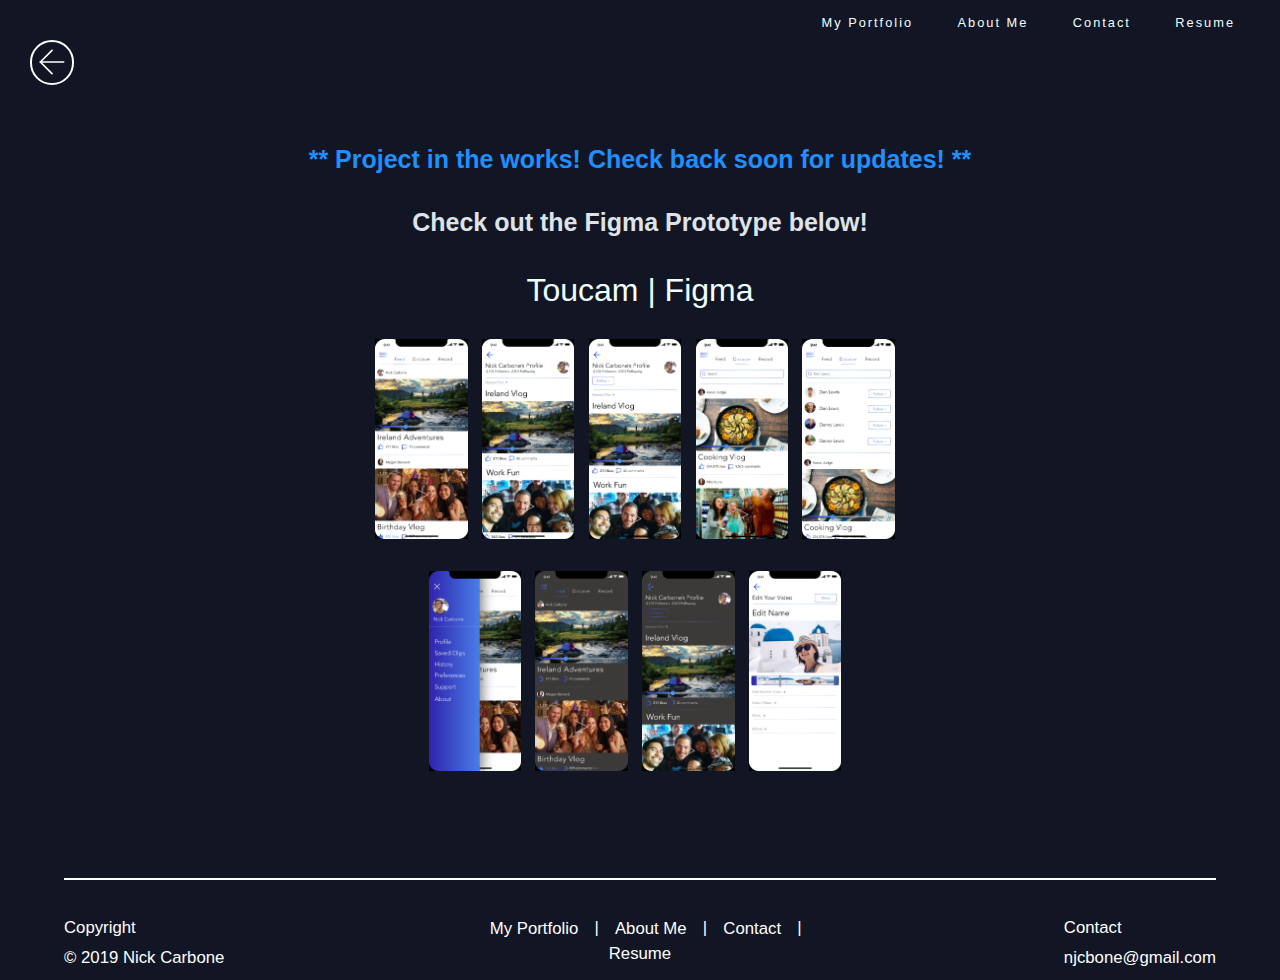
<file: toucam.html>
<!DOCTYPE html>

<html>

  <head>
      
          <!-- Global site tag (gtag.js) - Google Analytics -->
<script async src="https://www.googletagmanager.com/gtag/js?id=UA-116277308-2"></script>
<script>
  window.dataLayer = window.dataLayer || [];
  function gtag(){dataLayer.push(arguments);}
  gtag('js', new Date());

  gtag('config', 'UA-116277308-2');
</script>
      
    <title>Toucam | Nick Carbone's Portfolio</title>
    <link href= " style2.css" type = "text/css" rel= "stylesheet">
    <link rel="icon" href="./site_images/self.png">
  </head>
  
  <body>
      
    <nav class="anni-nav">
      <div class = "borderLeftRight">
        <a href="./index.html#start-projects">My Portfolio</a>
      </div>
          
      <div class = "borderLeftRight">         
        <a href="./index.html#aboutme">About Me</a>
      </div>
        
      <div class = "borderLeftRight">         
         <a href="./index.html#contact">Contact</a>
      </div>
              
      <div class = "borderLeftRight">         
        <a href="./Carbone_Nicholas_Resume.pdf" target="_blank">Resume</a>
      </div>
    </nav>

<div class = "wrapper">
      
    <div class = "backplate">
    <h2 id = "highlight"><strong>** Project in the works! Check back soon for&nbsp;updates! **</strong></h2>
      
    <h3>Check out the Figma Prototype&nbsp;below!</h3>
      
    <a id = "toucam-link" href="https://www.figma.com/proto/KPORM58FPP58lXlCV8n7pn5P/Vlog-App?node-id=0%3A2&viewport=617%2C207%2C0.176699&scaling=scale-down" target="_blank">Toucam | Figma</a>
        
    </div>
        
      
      <div class = "backplate">
        <img class = "center-image4" src = "site_images/Toucam-Images/tou1.png">
        <img class = "center-image4" src = "site_images/Toucam-Images/tou2.png">
        <img class = "center-image4" src = "site_images/Toucam-Images/tou3.png">
        <img class = "center-image4" src = "site_images/Toucam-Images/tou4.png">
        <img class = "center-image4" src = "site_images/Toucam-Images/tou5.png">
      </div>
      <div class = "backplate">
        <img class = "center-image4" src = "site_images/Toucam-Images/tou6.png">
        <img class = "center-image4" src = "site_images/Toucam-Images/tou7.png">
        <img class = "center-image4" src = "site_images/Toucam-Images/tou8.png">
        <img class = "center-image4" src = "site_images/Toucam-Images/tou9.png">
      </div>
      
    <a href="./index.html#start-projects" class="float"><svg xmlns="http://www.w3.org/2000/svg" width="40" height="40" viewBox="0 0 24 24" fill="none" stroke="currentColor" stroke-width="1" stroke-linecap="round" stroke-linejoin="round" class="feather feather-arrow-left"><line x1="19" y1="12" x2="5" y2="12"></line><polyline points="12 19 5 12 12 5"></polyline></svg></a>
      
    </div>
    
    <div class="footer-spacing">
    
    <footer>
    <div>
        <div class = "copy">
        <h6><strong>Copyright</strong></h6>
        <td><h6>&copy; 2019 Nick Carbone</h6></td>
        </div>
        <div class = "copy">
            <div class="footnav">
        <h6><strong><a href="./index.html#start-projects"> My Portfolio </a> | <a href="./index.html#aboutme"> About Me </a> | <a href="./index.html#contact"> Contact </a> | <a href="./Carbone_Nicholas_Resume.pdf" target="_blank"> Resume </a></strong></h6>
          </div>
        </div>
        <div class = "copy">
            <div class = "contact">
        <h6><strong>Contact</strong></h6>
        <td><h6>njcbone@gmail.com</h6></td>
            </div>
        </div>
    </div>
    </footer>
</div>
  
  
  </body>
</html>
</file>
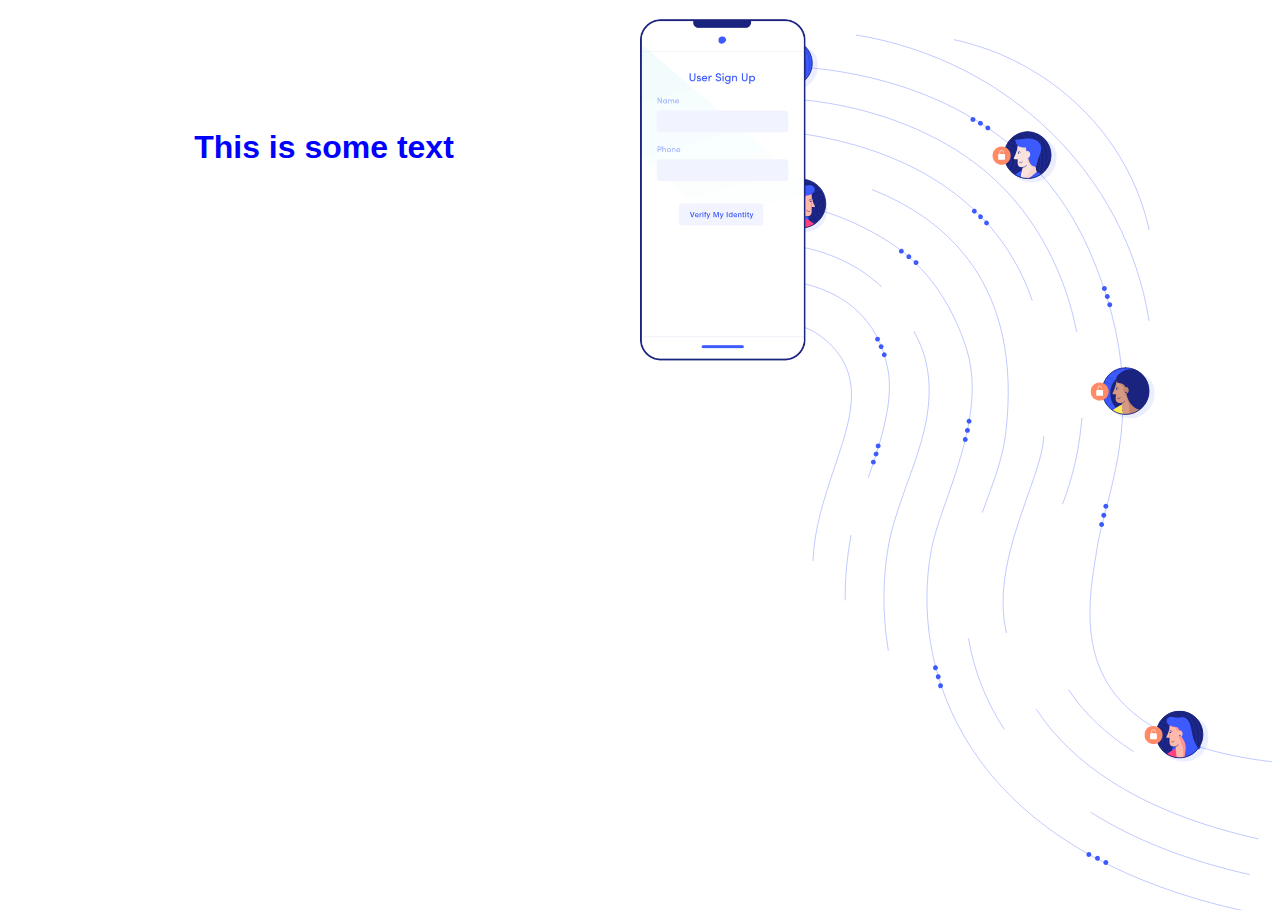
<file: example/Payfone2.html>
<!DOCTYPE html>

<html>

<head>

    <!-- Global site tag (gtag.js) - Google Analytics -->
    <script async src="https://www.googletagmanager.com/gtag/js?id=UA-116277308-2"></script>
    <script>
        window.dataLayer = window.dataLayer || [];

        function gtag() {
            dataLayer.push(arguments);
        }
        gtag('js', new Date());

        gtag('config', 'UA-116277308-2');

    </script>

    <title>Payfone Challenge | Nick Carbone's Portfolio</title>
    <style>
        h1 {
            color: blue;
            font-family: Arial, sans-serif;
            padding: 100px 0;
            text-align: center;
        }
        
        #container {
            align-content: center;
            display: flex;
            flex-direction: row;
            width: 100%;
        }
        
        #text {
            width: 50%;
        }
        
        #target {
            width: 50%;
        }

        @media screen and (max-width: 600px) {

            #container {
                flex-direction: column;
            }
        }
        
    </style>
</head>

<body>
    <div id="container">
        <div id="text">
            <h1>This is some text</h1>
        </div>
        <div id="target"></div>
    </div>

    <script src="js/lottie.js" type="text/javascript"></script>
    <script>
        const target = document.getElementById('target');
        
        lottie.loadAnimation({
            container: target, // the dom element that will contain the animation
            renderer: 'svg',
            loop: true,
            autoplay: true,
            path: './js/animation.json' // the path to the animation json
        });

    </script>
    
    


</body>

</html>
</file>
<file: style2.css>
* {
    box-sizing: border-box;
    border: 0;
    padding: 0;
}

body {
    margin: 0;
    font-family:'Poppins', sans-serif;
    /*   background-color: #161b30;*/
    background-color: #121524;
    line-height: 1.5;
}

.wrapper {
    margin: 5% 10%;
}

svg {
    overflow: visible;
}

a{
    text-decoration: none;
    color: dodgerblue;
}

a :hover{
    transform: scale(1.025);
    transition-timing-function: ease-in-out;
    transition: 0.5s;
}


#toucam-link {
    color: azure;
    font-size: 32px;
}

.anni-nav {
    padding-top: 10px;
    text-align: right;
    padding-right: 25px;
}


.borderLeftRight {
    color: azure;
    font-size: 1vw;
    letter-spacing: 2px;
    font-family: "Karla", Helvetica, sans-serif;
    text-decoration: none;
    display: inline-block;
    position: relative;
    cursor: pointer;
    margin: 0 20px 20px 20px;
}

.borderLeftRight a {
    color: azure;
    text-decoration: none;
}

.borderLeftRight:hover {
    cursor: pointer;
}

.borderLeftRight::after {
    content: '';
    position: absolute;
    width: 100%;
    transform: scaleX(0);
    height: 2px;
    bottom: -4px;
    left: 0;
    background-color: #5878F3;
    transform-origin: bottom right;
    transition: transform 0.4s cubic-bezier(0.86, 0, 0.07, 1);
}

.borderLeftRight:hover::after {
    transform: scaleX(1);
    transform-origin: bottom left;
}

.backplate {
    text-align: center;
}

.center-image {
    height: 25%;
    width: 50%;
    margin-top: 50px;
}

.center-image2 {
    width: 15%;
}

.center-image3 {
    width: 25%;
    height: 50%;
}

.center-image4 {
    width: 10%;
    padding-right: 10px;
    padding-top: 25px;
}

.center-image5 {
    text-align: center;
    width: 75%;
    padding-right: 10px;
    padding-top: 25px;
}

.center-image6 {
    text-align: center;
    width: 100%;
    padding-right: 10px;
    padding-top: 25px;
}

.center-image7 {
    width: 55%;
    justify-content: center;
    padding-top: 20px;
}


.layer {
    background-color: rgba(60, 64, 67, 0.75);
    position: relative;
    z-index: -100;
    top: 0;
    left: 0;
    width: 100%;
    height: 500%;
    margin-bottom: -5px;
}


.uppercase {
    text-transform: uppercase;
}



.landing-heading-1 {
    text-align: center;
    margin: 50px 0px;
    font-size: 30px;
    font-weight: 100;
    color: azure;
}

.landing-heading-2 {
    text-align: left;
    margin-top: 100px;
    font-size: 20px;
    font-weight: 100;
    color: azure;
}

.underline {
    margin-right: 0px;
    margin-top: 1px;
    padding-top: 1px;
    border-bottom: solid azure;
    line-height: 0.5;
}

.underline-2 {
    margin-right: 300px;
    margin-top: 1px;
    padding-top: 1px;
    border-bottom: solid dodgerblue;
    line-height: 0.5;
}

h1 {
    padding-bottom: 0px;
}

h2 {
    text-align: left;
    /*    margin-top:165px;*/
    font-size: 25px;
    font-weight: normal;
    color: dodgerblue;

}

h3 {
    text-align: center;
    font-size: 25px;
    font-weight: bold;
    color: #dee3e7;

}

h4 {
    font-size: 25px;
    font-weight: bold;
    color: #dee3e7;

}

p {
    text-align: left;
    /*    margin: 25px 165px;*/
    font-size: 20px;
    font-weight: lighter;
    color: azure;

}

#highlight {
    padding-top: 25px;
    text-align: center;
    color: dodgerblue;
}


.set-image-center {
    padding-top: 25px;
    margin-left: 20%;
    padding-bottom: 25px;
}

.set-image-center2 {
    padding-top: 25px;
    margin-left: 20%;
    padding-bottom: 25px;
}

.set-image-center3 {
    padding-top: 25px;
    /*    margin-left: 30%;*/
    padding-bottom: 25px;
    text-align: center;
}

.img-set {
    height: 10%;
    width: 25%;
    vertical-align: top;
    padding-right: 10px;
}

.img-set2 {
    height: 10%;
    width: 15%;
    vertical-align: top;
}

.img-set2 {
    height: 15%;
    width: 20%;
    vertical-align: top;
    padding-right: 15px;
}

.img-set3 {
    height: 15%;
    width: 20%;
    vertical-align: top;
}

.img-set4 {
    vertical-align: top;
    width: 50%;
}


.frame-set {
    margin-left: 42.5%;
    margin-right: 42.5%;
    height: 4000px;
    position: relative;
    max-height: 400px;
    max-width: 200px;
    min-width: 199px;
}

.description {
    text-align: center;
}


.iphone-frame {
    width: 100%;
    position: absolute;
    pointer-events: none;
    height: 400px;
    max-height: 400px;
    transform: scaleX(1.15) scaley(1.05);
}

#white {
    color: azure;
}



.smaller-image {
    width: 100%;
}

.iphone-sim {
    position: absolute;
    overflow: scroll;
    max-height: 500px;
    height: 400px;
    max-height: 400px;
    min-width: 190px;
}

.back {
    margin-top: 25px;
    text-align: center;
    color: azure;
}

.float {
    position: fixed;
    width: 45x;
    height: 45px;
    top: 40px;
    left: 30px;
    background-color: #121524;
    color: #FFF;
    border-radius: 50px;
    border-width: 2px;
    border-style: solid;
    border-color: white;
    text-align: center;
    transition: .35s all ease-in;
}

.float:hover {
    background-color: white;
    color: #0f1011;
    transition: .35s all ease-in;
}

.footer-spacing {
    margin-top: 100px;
    margin-bottom: 50px;
}

footer {
    border-top: solid 2px white;
    margin-left: 5%;
    margin-right: 5%;
    color: white;
    font-size: 25px;
    display: block;
    text-decoration: none;
    color: white;
}


td {
    padding: 30px;
}

table {
    border-collapse: collapse;
    padding: 100px;
}

table,
th,
td {
    border: 1px solid white;
    color: white;
}

th {
    padding: 10px;
}


h6 {
    margin-block-start: 5px;
    margin-block-end: 5px;
    font-weight: lighter;
}

.copy {
    height: 100px;
    width: 33.33%;
    float: left;
    padding-top: 30px;
}


.contact {
    float: right;
}

.footnav {
    text-align: center;
}

.copy a {
    color: white;
    text-decoration: none;
    padding: 3%;
}

.flex {
    display: flex;
    text-align: center;
    -webkit-flex-flow: row wrap;
    justify-content: space-around;
    max-width: 1600px;
            padding-top: 50px;
    margin: auto;
}

.flex2 {
    display: flex;
    flex-wrap: wrap;
    justify-content: space-between;
    text-align: center;
    -webkit-flex-flow: row wrap;
    max-width: 1600px;
    margin: auto;
}

.flex-item {
    width: 0px;
}

.flex-item2 {
    width: 500px;
}

.flex-item3 {
    width: 500px;
    padding-top: 50px;
    margin:auto;
}

.flex-item4 {
    width: 200px;
}

.flex-item5{
    width: 800px;
}

.flex-item6 {
    width: 75%;
    overflow: hidden;
    padding-top: 50px;
}

.flex-item7 {
    width: 100%;
    overflow: hidden;
    padding-top: 50px;
        padding-left: 100px;
    padding-right: 100px;
}

.flex-item8 {
    width: 300px;
    overflow: hidden;
    padding-top: 50px;
}

.flex-image {
    width: 100%;
    height: 100%;
    padding: 20px;
    position: relative;
}

.flex-image2 {
    width: 200%;
    height: 100%;
}


.flex-image3 {
    width: 100%;
    height: 100%;
    position: relative;
}

.flex-image6 {
    width: 75%;
    overflow: hidden;
    padding-top: 50px;
}

.flex-image7 {
    width: 50%;
    overflow: hidden;
    padding-top: 50px;
}

.flex-image8 {
width: 300px;
    overflow: hidden;
    padding-left: 20px;
    padding-right: 20px;
    padding-top: 100px;
    text-align: center;
}


.flex-image4 {
    width: 100%;
    position: relative;
    padding:50px;
}

.flex-image5 {
    width: 100%;
    height: 100%;
    padding: 20px;
    position: relative;
    box-shadow: 22px 10px 33px -6px rgba(0,0,0,0.75);
  border: 2px solid red;
  border-radius: 25px;
}



.flexmid {
    width: 50vw;
    padding-top: 50px;
}

ul {
    color: white;
    text-align: left;
    list-style-position: inside;
    font-size: 20px;
    font-weight: lighter;
}

.btn {
    display: inline-block;
    font-size: 1.2vw;
    color: #fff;
    background: dodgerblue;
    line-height: 1;
    font-weight: bold;
    padding: 18px 32px;
    border-radius: 50px;
    letter-spacing: 2px;
}
        
.btn a{
     text-decoration: none;
     color: white;
}

.btn-wrap{
    padding-top: 100px;
    text-align: center;
}


.container {
    display: flex;
    flex-direction: column;
    flex-wrap: wrap;
    height: 500px;
}
.cell {
    width: 500px;
    padding-top: 50px;
    margin: auto;
}
.cell-1 {
    flex-basis: 100%;
}

.vd{
  margin: 0 auto;
  text-align: center;
  width: 55%;
  margin-top: 50px;
}

.lottie-flex{
  display: inline-block;
  flex-wrap: wrap;
  width:100%;
  max-width: 1600px;
  text-align: center;
}

.lottie{
  display: inherit;
  margin: auto;
  width: 45%;
}

@media (max-width: 500px) {
  .container {
    flex-wrap: nowrap;
  }
  .cell {
    width: 100%;
  }
  .cell-1 {
    order: 2;
  }
  .cell-2 {
    order: 1;
  }
  .cell-3 {
    order: 3;
  }
}

@media (max-width : 750px) {
    h2 {
        margin: 25px 0px;
    }

    .landing-heading-1 {
        text-align: left;
        margin: 50px 0px;
    }

    .landing-heading-2 {
        margin: 50px 0px;
    }

    p {
        margin: 25px 0px
    }

    .anni-nav {
        text-align: center;
        padding-right: 10px;
    }

    .borderLeftRight {
        font-size: 2vw;
    }

    .center-image {
        height: 50%;
        width: 75%;
    }


    .frame-set {
        margin-left: 25%;
    }

    .underline {
        line-height: 1;
    }

    .underline-2 {
        line-height: 1.5;
    }

    .center-image2 {
        width: 50%;
    }

    .center-image3 {
        width: 50%;
    }

    .img-set4 {
        width: 100%;
    }

    footer {
        font-size: 4vw;
    }

    video {
        margin-left: -9%;
    }

}
</file>
